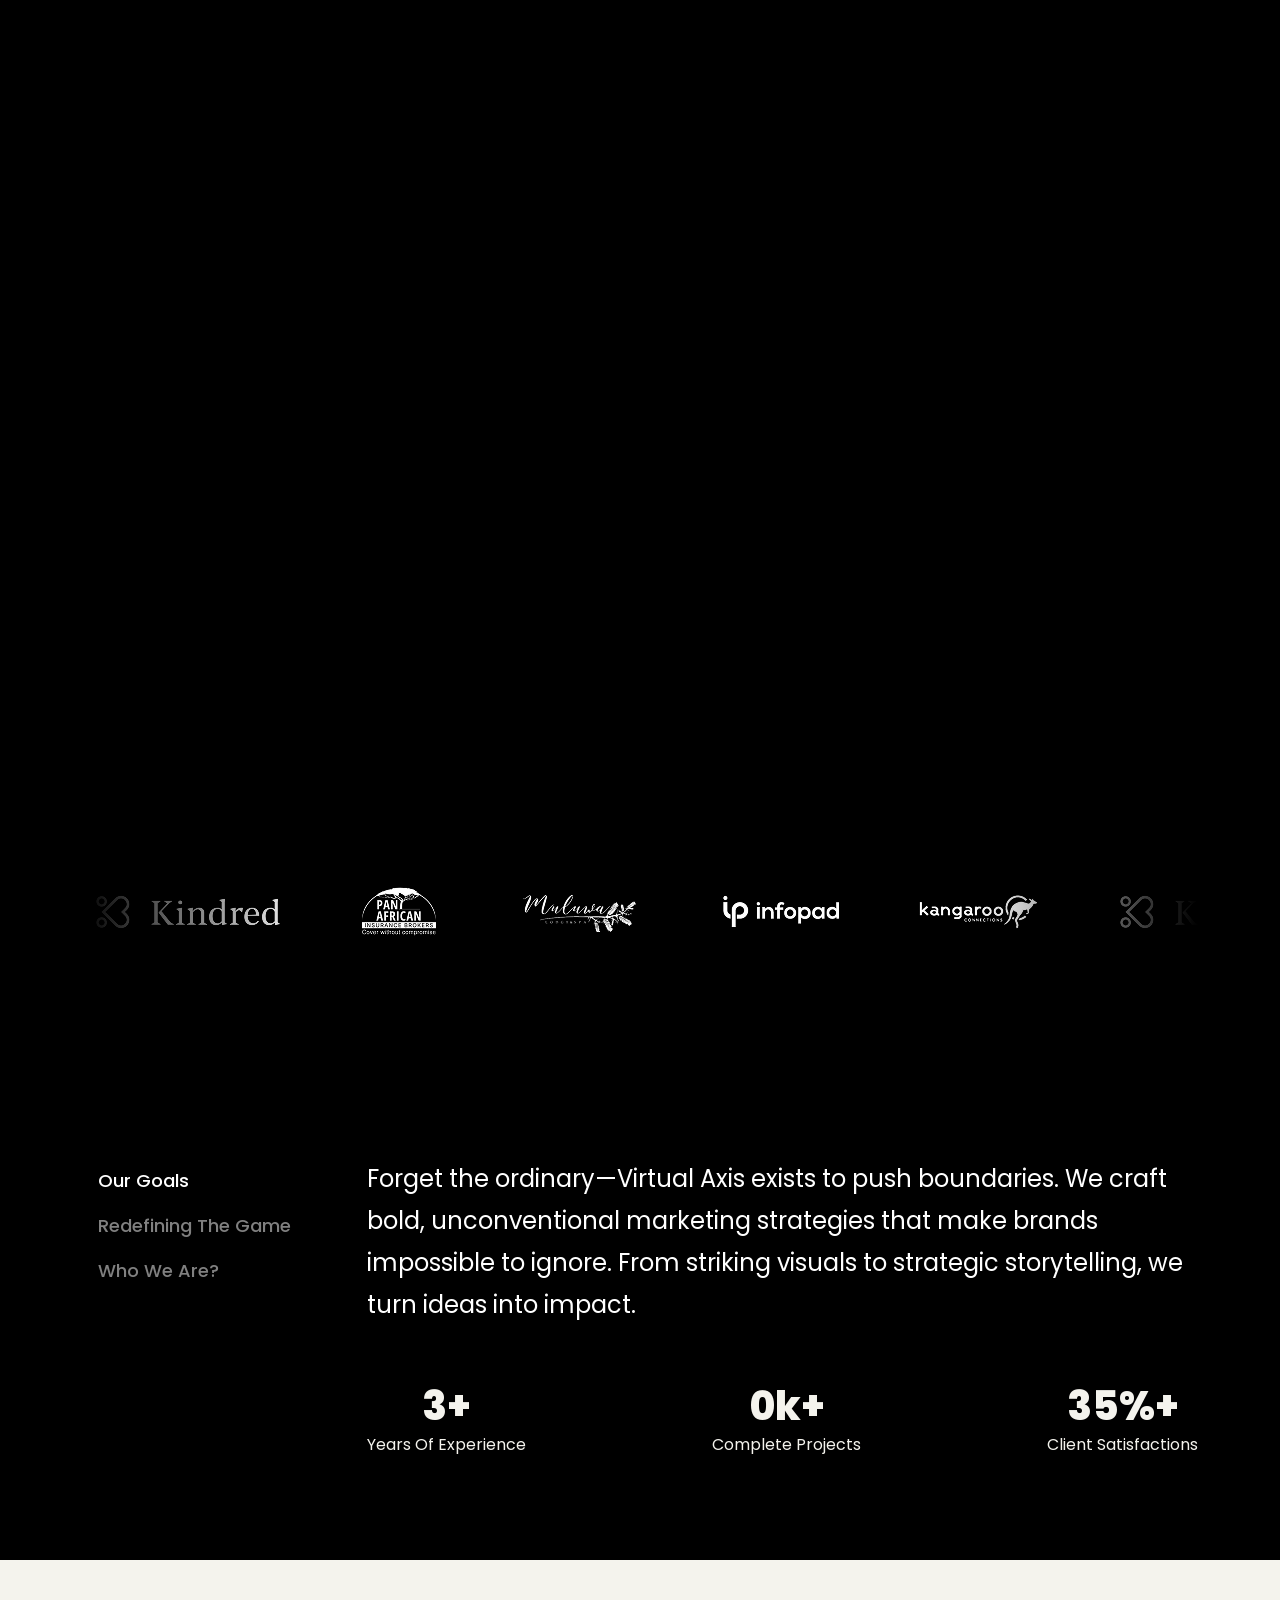
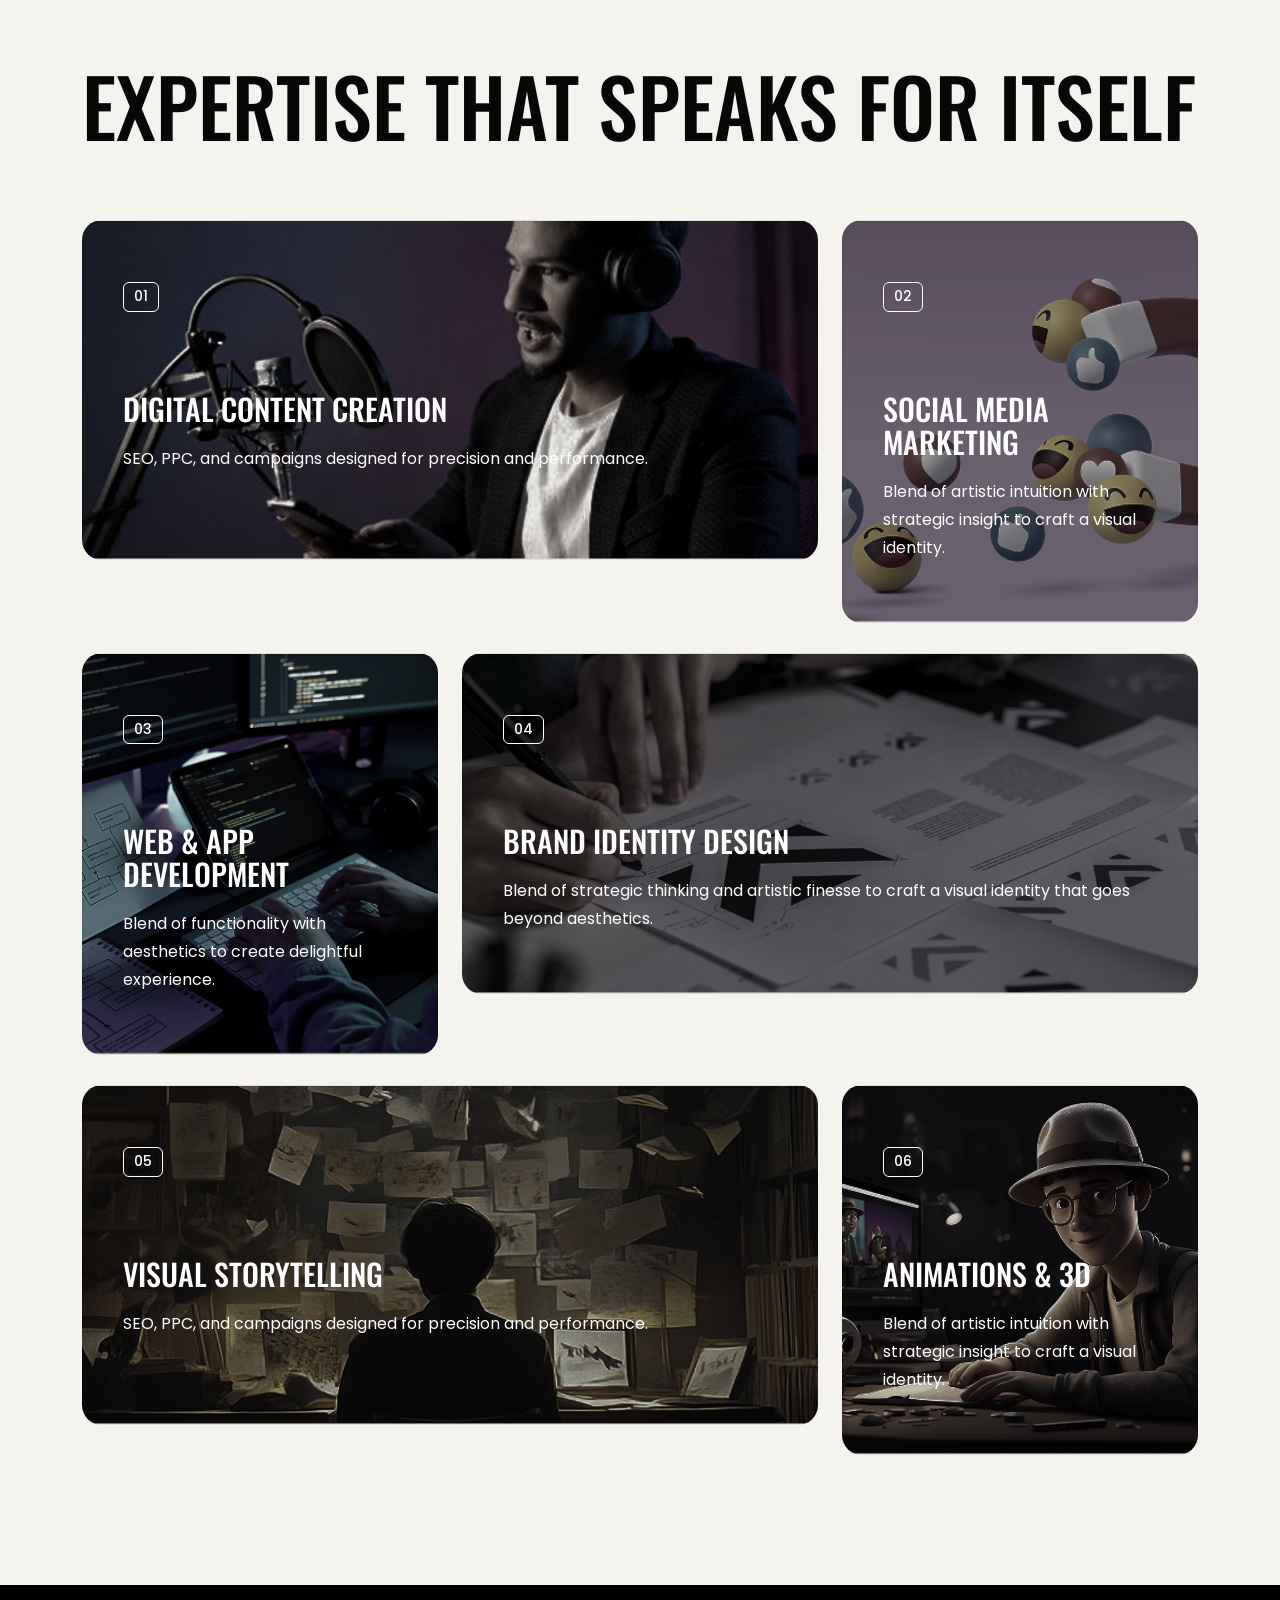
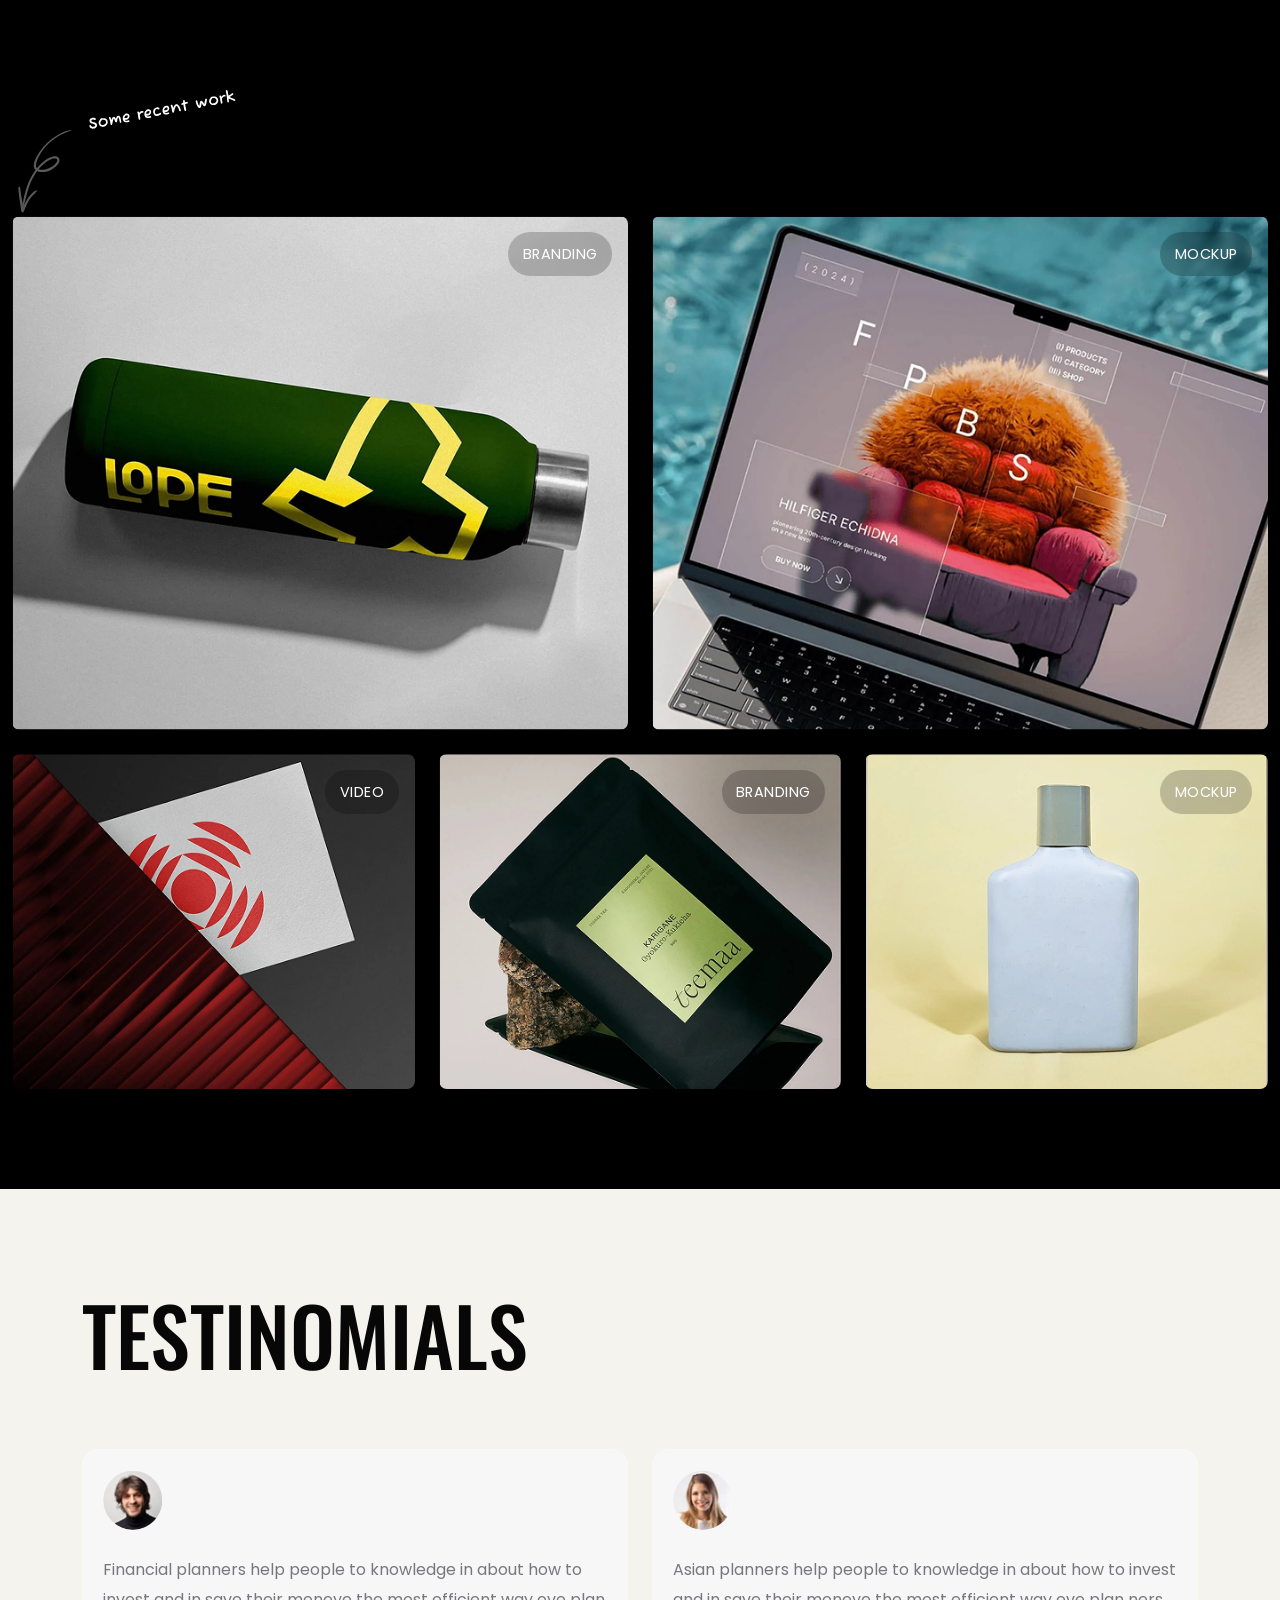
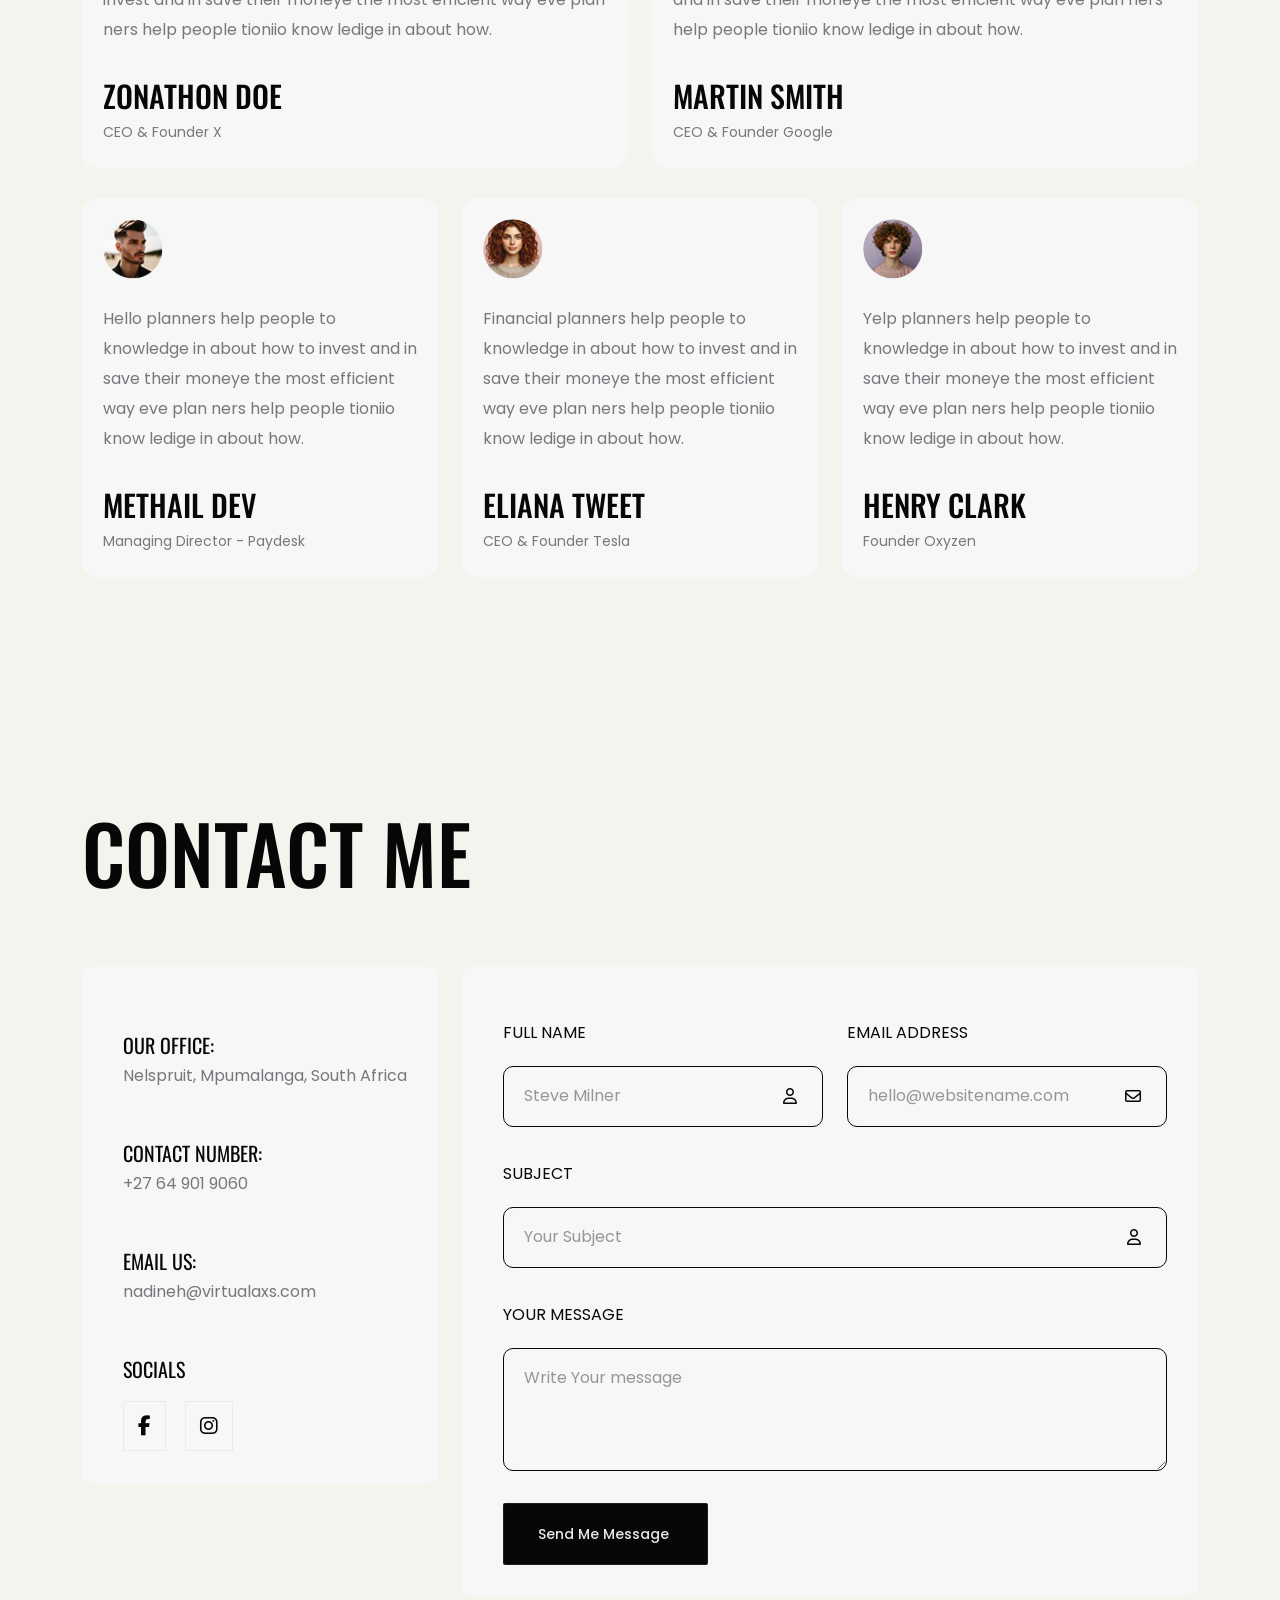
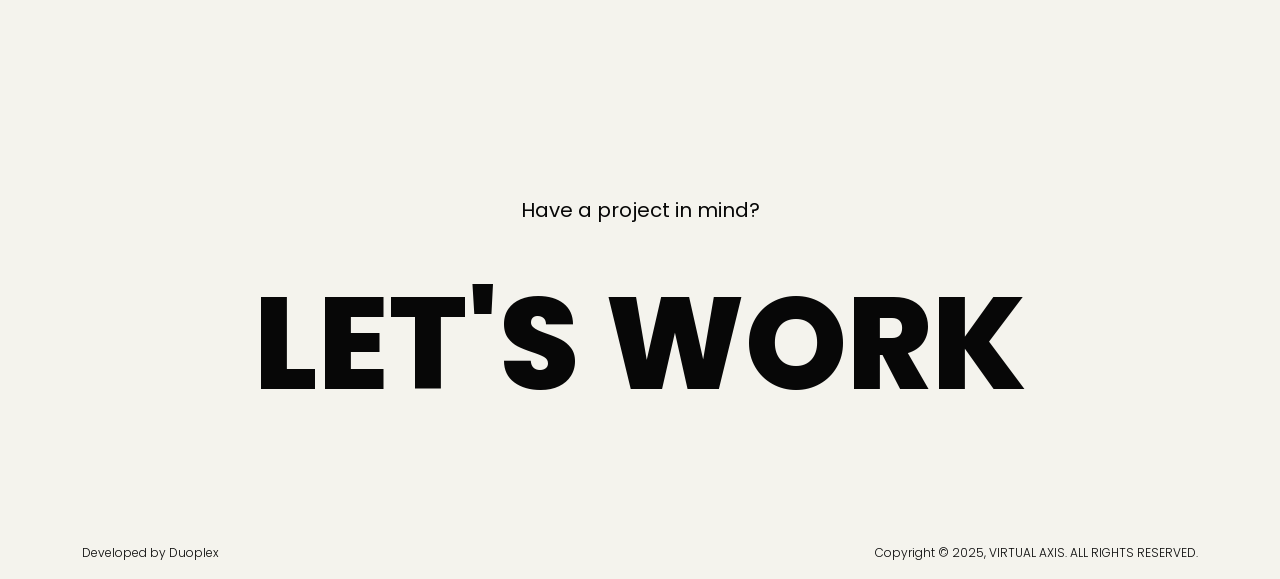
<file: index.html>
<!DOCTYPE html>
<html lang="en">
  <head>
    <!-- META -->
    <meta charset="utf-8" />
    <meta http-equiv="X-UA-Compatible" content="IE=edge" />
    <meta name="viewport" content="width=device-width, initial-scale=1" />
    <meta name="description" content="Virtual Axis - Forget the ordinary" />
    <meta
      name="keywords"
      content="personal, portfolio new, html, one page, bootstrap, new html template, design, creative, onepage, clean, modern"
    />
    <meta name="author" content="Duoplex" />
    <!-- PAGE TITLE -->
    <title>Virtual Axis - Forget the ordinary</title>
    <link rel="icon" type="image/x-icon" href="assets/images/favicon.ico" />
    <!-- ALL GOOGLE FONTS -->
    <link rel="preconnect" href="https://fonts.googleapis.com" />
    <link rel="preconnect" href="https://fonts.gstatic.com" crossorigin />
    <link
      href="https://fonts.googleapis.com/css2?family=Oswald:wght@200..700&family=Poppins:ital,wght@0,100;0,200;0,300;0,400;0,500;0,600;0,700;0,800;0,900;1,100;1,200;1,300;1,400;1,500;1,600;1,700;1,800;1,900&display=swap"
      rel="stylesheet"
    />
 
    <!-- BOOTSTRAP CSS -->
    <link rel="stylesheet" href="assets/css/bootstrap.min.css" />
    <!-- FONT AWESOME CSS -->
    <link rel="stylesheet" href="https://cdnjs.cloudflare.com/ajax/libs/font-awesome/6.4.0/css/all.min.css" />
    <!-- FONT AWESOME CSS -->
    <link rel="stylesheet" href="assets/fonts/poppins/poppins.css" />
    <link rel="stylesheet" href="assets/fonts/Outfit/outfit.css" />
    <!-- MAGNIFIC CSS -->
    <link rel="stylesheet" href="assets/css/magnific-popup.css" />
    <!-- NICE SELECT CSS -->
    <link rel="stylesheet" href="assets/css/nice-select.min.css" />
    <!-- ANIMATE CSS -->
    <link rel="stylesheet" href="assets/css/animate.min.css" />
    <!-- MOBILE MENU CSS -->
    <link rel="stylesheet" href="assets/css/mobilemenu.css" />
    <!-- SLICK CSS -->
    <link rel="stylesheet" href="assets/css/slick.min.css" />
    <!-- SPACING CSS -->
    <link rel="stylesheet" href="assets/css/spacing.css" />
    <!-- MAIN STYLE CSS -->
    <link rel="stylesheet" href="assets/css/style.css" />
    <!-- RESPONSIVE CSS -->
    <link rel="stylesheet" href="assets/css/responsive.css" />
    
    <!-- HTML5 shim and Respond.js IE8 support of HTML5 elements and media queries -->
    <!-- WARNING: Respond.js doesn't work if you view the page via file:// -->
    <!--[if lt IE 9]>
      <script src="https://oss.maxcdn.com/html5shiv/3.7.2/html5shiv.min.js"></script>
      <script src="https://oss.maxcdn.com/respond/1.4.2/respond.min.js"></script>
    <![endif]-->
  </head>

  <body>
    <!-- START PRELOADER AREA-->
    <div class="preloader">
      <svg viewbox="0 0 1000 1000" preserveaspectratio="none">
        <path
          id="preloaderSvg"
          d="M0,1005S175,995,500,995s500,5,500,5V0H0Z"
        ></path>
      </svg>
      <div class="preloader-heading">
        <div class="load-text">
          <span>L</span>
          <span>o</span>
          <span>a</span>
          <span>d</span>
          <span>i</span>
          <span>n</span>
          <span>g</span>
        </div>
      </div>
    </div>
    <!-- END PRELOADER AREA -->
    <!-- START SCROOL UP DESIGN AREA -->
    <div class="progress-wrap cursor-pointer">
      <i class="ri-arrow-up-s-line"></i>
      <svg
        class="progress-circle svg-content"
        width="100%"
        height="100%"
        viewBox="-1 -1 102 102"
      >
        <path d="M50,1 a49,49 0 0,1 0,98 a49,49 0 0,1 0,-98" />
      </svg>
    </div>
    <!-- / END SCROOL UP DESIGN AREA -->
    <!-- START MAGIC CURSOR AND BALL AREA-->
    <div id="magic-cursor">
      <div id="ball"></div>
    </div>
    <!-- / END MAGIC CURSOR AND BALL AREA-->
    <!-- START MENU DESIGN AREA-->
    <header class="main-header">
      <div class="header-upper">
        <div class="container">
          <div class="header-inner">
            <div class="row align-items-center">
              <div class="col-xl-2 col-lg-2 col-md-6 col-6 col-sm-3">
                <div class="logo-area">
                  <div class="logo">
                    <a href="index.html"
                      ><img src="assets/images/logo.png" alt=""
                    /></a>
                  </div>
                </div>
              </div>
              <div class="col-xl-10 col-lg-10 col-md-6 col-6 col-sm-9">
                <div class="main-menu">
                  <nav id="mobile-menu">
                    <ul>
                      <li><a href="#about" class="linkstyle">about us</a></li>
                      <li>
                        <a href="#services" class="linkstyle">services</a>
                      </li>
                      <li><a href="#portfolio" class="linkstyle">portfolio</a></li>
                      <li><a href="#contact" class="linkstyle">Contact</a></li>
                    </ul>
                  </nav>
                </div>
                <div class="side-menu-icon d-lg-none text-end">
                  <a
                    href="javascript:void(0)"
                    class="info-toggle-btn f-right sidebar-toggle-btn"
                    ><i class="fas fa-bars"></i
                  ></a>
                </div>
              </div>
            </div>
          </div>
        </div>
      </div>
    </header>
    <!-- // END MENU DESIGN AREA-->
    <!-- START MOBILE MENU DESIGN AREA-->
    <div class="sidebar__area">
      <div class="sidebar__wrapper">
        <div class="sidebar__close">
          <button class="sidebar__close-btn" id="sidebar__close-btn">
            <i class="fas fa-times"></i>
          </button>
        </div>
        <div class="sidebar__content mt-50 mb-20">
          <div class="mobile-menu fix"></div>
        </div>
      </div>
    </div>
    <div class="body-overlay"></div>
    <!-- // END MOBILE MENU DESIGN AREA-->
    <!-- START HEADER DESIGN AREA -->
    <section id="home" class="main-hero-area">
      <div class="container">
        <div class="row">
          <div class="col-lg-12">
            <!-- START HERO DESIGN AREA -->
            <div class="hero-content text-center w-90">
              <svg class="rotate-svg" width="588" height="588" viewBox="0 0 588 588" fill="none" xmlns="http://www.w3.org/2000/svg">
                <g filter="url(#filter0_f_171_110)">
                <g clip-path="url(#paint0_angular_171_110_clip_path)" data-figma-skip-parse="true"><g transform="matrix(0 0.234 -0.234 0 294 294)"><foreignObject x="-1004.27" y="-1004.27" width="2008.55" height="2008.55"><div xmlns="http://www.w3.org/1999/xhtml" style="background:conic-gradient(from 90deg,rgba(255, 99, 3, 1) 0deg,rgba(255, 255, 255, 1) 180deg,rgba(14, 229, 216, 1) 360deg);height:100%;width:100%;opacity:1"></div></foreignObject></g></g><circle cx="294" cy="294" r="234" data-figma-gradient-fill="{&#34;type&#34;:&#34;GRADIENT_ANGULAR&#34;,&#34;stops&#34;:[{&#34;color&#34;:{&#34;r&#34;:1.0,&#34;g&#34;:0.38823530077934265,&#34;b&#34;:0.011764706112444401,&#34;a&#34;:1.0},&#34;position&#34;:0.0},{&#34;color&#34;:{&#34;r&#34;:1.0,&#34;g&#34;:1.0,&#34;b&#34;:1.0,&#34;a&#34;:1.0},&#34;position&#34;:0.50},{&#34;color&#34;:{&#34;r&#34;:0.054901961237192154,&#34;g&#34;:0.89803922176361084,&#34;b&#34;:0.84705883264541626,&#34;a&#34;:1.0},&#34;position&#34;:1.0}],&#34;stopsVar&#34;:[{&#34;color&#34;:{&#34;r&#34;:1.0,&#34;g&#34;:0.38823530077934265,&#34;b&#34;:0.011764706112444401,&#34;a&#34;:1.0},&#34;position&#34;:0.0},{&#34;color&#34;:{&#34;r&#34;:1.0,&#34;g&#34;:1.0,&#34;b&#34;:1.0,&#34;a&#34;:1.0},&#34;position&#34;:0.50},{&#34;color&#34;:{&#34;r&#34;:0.054901961237192154,&#34;g&#34;:0.89803922176361084,&#34;b&#34;:0.84705883264541626,&#34;a&#34;:1.0},&#34;position&#34;:1.0}],&#34;transform&#34;:{&#34;m00&#34;:2.8656737356344553e-14,&#34;m01&#34;:-468.0,&#34;m02&#34;:528.0,&#34;m10&#34;:468.0,&#34;m11&#34;:2.8656737356344553e-14,&#34;m12&#34;:60.0},&#34;opacity&#34;:1.0,&#34;blendMode&#34;:&#34;NORMAL&#34;,&#34;visible&#34;:true}"/>
                </g>
                <defs>
                <filter id="filter0_f_171_110" x="0" y="0" width="588" height="588" filterUnits="userSpaceOnUse" color-interpolation-filters="sRGB">
                <feFlood flood-opacity="0" result="BackgroundImageFix"/>
                <feBlend mode="normal" in="SourceGraphic" in2="BackgroundImageFix" result="shape"/>
                <feGaussianBlur stdDeviation="30" result="effect1_foregroundBlur_171_110"/>
                </filter>
                <clipPath id="paint0_angular_171_110_clip_path"><circle cx="294" cy="294" r="234"/></clipPath></defs>
                </svg>                
              <div class="content-inner text-center text-animation">
                <h2 class="heading-1">
                  Marketing isn’t about selling a product;
                </h2>
                <h1 class="heading-2">
                  it’s about building a movement people want to be part of.
                </h1>
              </div>
            </div>
            <!-- / END HERO DESIGN AREA -->
          </div>
        </div>
      </div>
    </section>
    <!-- / END HEADER DESIGN AREA -->
    <!-- START COMPANY DESIGN AREA -->
    <div class="company-design-area">
      <div class="container">
        <div class="row">
          <div class="col-lg-12">
            <h2>Company I Worked With</h2>
            <div class="company-list">
              <div class="scroller" data-direction="left" data-speed="slow">
                <div class="scroller__inner">
                  <img
                    src="assets/images/client-logos/partner1.png"
                    alt="Company"
                  />
                  <img
                    src="assets/images/client-logos/partner2.png"
                    alt="Company"
                  />
                  <img
                    src="assets/images/client-logos/partner3.png"
                    alt="Company"
                  />
                  <img
                    src="assets/images/client-logos/partner4.png"
                    alt="Company"
                  />
                  <img
                    src="assets/images/client-logos/partner5.png"
                    alt="Company"
                  />
                  <img
                    src="assets/images/client-logos/partner1.png"
                    alt="Company"
                  />
                  <img
                  src="assets/images/client-logos/partner6.png"
                  alt="Company"
                />
                <img
                  src="assets/images/client-logos/partner9.png"
                  alt="Company"
                />
                <img
                  src="assets/images/client-logos/partner7.png"
                  alt="Company"
                />
                <img
                src="assets/images/client-logos/partner10.png"
                alt="Company"
              />
                </div>
              </div>
            </div>
          </div>
        </div>
      </div>
    </div>
    <!-- // END COMPANY DESIGN AREA -->
    <!-- START ABOUT DESIGN AREA -->
    <section id="about" class="about-area">
      <div class="container">
        <div class="row">
          <!-- START ABOUT TEXT DESIGN AREA -->
          <div class="col-lg-3 col-sm-3">
            <!-- <h2 class="about-pre-title">About Me</h2> -->
            <ul class="nav nav-tabs" role="tablist">
              <li class="nav-item">
                <a
                  class="nav-link active text-capitalize"
                  data-toggle="tab"
                  href="#tabs-1"
                  role="tab"
                  >Our Goals</a
                >
              </li>
              <li class="nav-item">
                <a
                  class="nav-link text-capitalize"
                  data-bs-toggle="tab"
                  href="#tabs-2"
                  role="tab"
                  >Redefining the game</a
                >
              </li>
              <li class="nav-item">
                <a
                  class="nav-link text-capitalize"
                  data-bs-toggle="tab"
                  href="#tabs-3"
                  role="tab"
                  >who we are?</a
                >
              </li>
            </ul>
          </div>
          <div class="col-lg-9 col-sm-9">
            <div class="tab-content">
              <div class="tab-pane active" id="tabs-1" role="tabpanel">
                <p>
                  Forget the ordinary—Virtual Axis exists to push boundaries. We
                  craft bold, unconventional marketing strategies that make
                  brands impossible to ignore. From striking visuals to
                  strategic storytelling, we turn ideas into impact.
                </p>
              </div>
              <div class="tab-pane" id="tabs-2" role="tabpanel">
                <p>
                  We’re not here to fit in—we’re here to rewire the system. Our
                  purpose is to revolutionize marketing by dismantling norms,
                  igniting cultural shifts, and transforming ideas into
                  movements. We envision a world where brands carve their own
                  path, shaping their identity with purpose. Where every
                  campaign sparks conversation, and every interaction leaves an
                  imprint. This isn’t just marketing—it’s a force of change.
                </p>
              </div>
              <div class="tab-pane" id="tabs-3" role="tabpanel">
                <p>
                  A team of innovators, thinkers, and problem-solvers. We
                  believe great marketing isn’t about following trends—it’s
                  about setting them. With a passion for originality, we build
                  brands that stand out, not blend in.
                </p>
              </div>
            </div>
            <!-- START COUNTER DESIGN AREA -->
            <div
              class="hero-counter-area d-flex justify-content-between wow fadeInUp delay-0-4s"
            >
              <div class="counter-item counter-text-wrap">
                <span class="count-text plus" data-speed="3000" data-stop="8"
                  >0</span
                >
                <span class="counter-title">Years Of Experience</span>
              </div>
              <div class="counter-item counter-text-wrap">
                <span class="count-text k-plus" data-speed="3000" data-stop="1"
                  >0</span
                >
                <span class="counter-title">Complete Projects</span>
              </div>
              <div class="counter-item counter-text-wrap">
                <span
                  class="count-text percent"
                  data-speed="3000"
                  data-stop="90"
                  >0</span
                >
                <span class="counter-title">Client Satisfactions</span>
              </div>
            </div>
            <!-- / END COUNTER DESIGN AREA -->
          </div>
          <!-- / END ABOUT TEXT DESIGN AREA -->
        </div>
      </div>
    </section>
    <!-- / END ABOUT DESIGN AREA -->
    <!-- START SERVICE DESIGN AREA -->
    <section id="services" class="services-area">
      <div class="container">
        <div class="row">
          <div class="col-xl-12 col-lg-12">
            <div
              class="section-title section-black-title wow fadeInUp delay-0-2s"
            >
              <h2>Expertise That Speaks for Itself</h2>
            </div>
          </div>
        </div>
        <div class="row">
          <!-- START SINGLE SERVICE DESIGN AREA -->
          <div class="col-lg-8 col-md-7">
            <div class="service-item wow fadeInUp delay-0-2s service1">
              <i class="ri-arrow-right-up-line"></i>
              <h5>01</h5>
              <h4>Digital Content Creation</h4>
              <p>
                SEO, PPC, and campaigns designed for precision and performance.
              </p>
            </div>
          </div>
          <!-- / END SINGLE SERVICE DESIGN AREA -->
          <!-- START SINGLE SERVICE DESIGN AREA -->
          <div class="col-lg-4 col-md-5">
            <div class="service-item wow fadeInUp delay-0-4s service2">
              <i class="ri-arrow-right-up-line"></i>
              <h5>02</h5>
              <h4>Social Media Marketing</h4>
              <p>
                Blend of artistic intuition with strategic insight to craft a
                visual identity.
              </p>
            </div>
          </div>
          <!-- / END SINGLE SERVICE DESIGN AREA -->
          <!-- START SINGLE SERVICE DESIGN AREA -->
          <div class="col-lg-4 col-md-5">
            <div class="service-item wow fadeInUp delay-0-6s service3">
              <i class="ri-arrow-right-up-line"></i>
              <h5>03</h5>
              <h4>Web & App Development</h4>
              <p>
                Blend of functionality with aesthetics to create delightful
                experience.
              </p>
            </div>
          </div>
          <!-- / END SINGLE SERVICE DESIGN AREA -->
          <!-- START SINGLE SERVICE DESIGN AREA -->
          <div class="col-lg-8 col-md-7">
            <div class="service-item wow fadeInUp delay-0-8s service4">
              <i class="ri-arrow-right-up-line"></i>
              <h5>04</h5>
              <h4>Brand Identity Design</h4>
              <p>
                Blend of strategic thinking and artistic finesse to craft a
                visual identity that goes beyond aesthetics.
              </p>
            </div>
          </div>
          <!-- START SINGLE SERVICE DESIGN AREA -->
          <div class="col-lg-8 col-md-7">
            <div class="service-item wow fadeInUp delay-0-2s service5">
              <i class="ri-arrow-right-up-line"></i>
              <h5>05</h5>
              <h4>Visual Storytelling</h4>
              <p>
                SEO, PPC, and campaigns designed for precision and performance.
              </p>
            </div>
          </div>
          <!-- / END SINGLE SERVICE DESIGN AREA -->
          <!-- START SINGLE SERVICE DESIGN AREA -->
          <div class="col-lg-4 col-md-5">
            <div class="service-item wow fadeInUp delay-0-4s service6">
              <i class="ri-arrow-right-up-line"></i>
              <h5>06</h5>
              <h4>Animations & 3D</h4>
              <p>
                Blend of artistic intuition with strategic insight to craft a
                visual identity.
              </p>
            </div>
          </div>
          <!-- / END SINGLE SERVICE DESIGN AREA -->
        </div>
      </div>
    </section>
    <!-- START PORTFOLIO DESIGN AREA -->
    <div class="projects-area" id="portfolio">
      <div class="custom-icon">
        <img src="assets/images/custom/work-scribble.svg" alt="custom" />
      </div>
      <div class="container-fluid">
        <div class="row g-4 portfolio-grid">
          <!-- START SINGLE PORTFOLIO DESIGN AREA -->
          <div class="col-md-6 col-xl-6 portfolio-item category-1">
            <a href="assets/images/projects/work1.png" class="work-popup">
              <div class="portfolio-box">
                <!-- Image -->
                <img
                  src="assets/images/projects/work1.png"
                  alt=""
                  data-rjs="2"
                />
                <!-- Category -->
                <span class="portfolio-category">Branding</span>
                <!-- Caption -->
                <!-- <div class="portfolio-caption">
                  <h1>Glasses of Cocktail</h1>
                </div> -->
              </div>
            </a>
          </div>
          <!-- // END SINGLE PORTFOLIO DESIGN AREA -->
          <!-- START SINGLE PORTFOLIO DESIGN AREA -->
          <div class="col-md-6 col-xl-6 portfolio-item category-2">
            <a href="assets/images/projects/work2.png">
              <div class="portfolio-box">
                <!-- Image -->
                <img
                  src="assets/images/projects/work2.png"
                  alt=""
                  data-rjs="2"
                />
                <!-- Category -->
                <span class="portfolio-category">Mockup</span>
                <!-- Caption -->
                <!-- <div class="portfolio-caption">
                  <h1>A Branch with Flowers</h1>
                </div> -->
              </div>
            </a>
          </div>
          <!-- // END SINGLE PORTFOLIO DESIGN AREA -->
          <!-- START SINGLE PORTFOLIO DESIGN AREA -->
          <div class="col-md-6 col-xl-4 portfolio-item category-2">
            <a
              href="assets/images/projects/work3.png"
              class="popup-youtube"
            >
              <div class="portfolio-box">
                <!-- Image -->
                <img
                  src="assets/images/projects/work3.png"
                  alt=""
                  data-rjs="2"
                />
                <!-- Category -->
                <span class="portfolio-category">Video</span>
                <!-- Caption -->
                <!-- <div class="portfolio-caption">
                  <h1>Orange Rose Flower</h1>
                </div> -->
              </div>
            </a>
          </div>
          <!-- // END SINGLE PORTFOLIO DESIGN AREA -->
          <!-- START SINGLE PORTFOLIO DESIGN AREA -->
          <div class="col-md-6 col-xl-4 portfolio-item category-1">
            <a href="assets/images/projects/work4.png" class="work-popup">
              <div class="portfolio-box">
                <!-- Image -->
                <img
                  src="assets/images/projects/work4.png"
                  alt=""
                  data-rjs="2"
                />
                <!-- Category -->
                <span class="portfolio-category">Branding</span>
                <!-- Caption -->
                <!-- <div class="portfolio-caption">
                  <h1>Green Plant on a Desk</h1>
                </div> -->
              </div>
            </a>
          </div>
          <!-- // END SINGLE PORTFOLIO DESIGN AREA -->
          <!-- START SINGLE PORTFOLIO DESIGN AREA -->
          <div class="col-md-6 col-xl-4 portfolio-item category-2">
            <a href="assets/images/projects/work5.png" class="work-popup">
              <div class="portfolio-box">
                <!-- Image -->
                <img
                  src="assets/images/projects/work5.png"
                  alt=""
                  data-rjs="2"
                />
                <!-- Category -->
                <span class="portfolio-category">Mockup</span>
                <!-- Caption -->
                <!-- <div class="portfolio-caption">
                  <h1>Orange Rose Flower</h1>
                </div> -->
              </div>
            </a>
          </div>
          <!-- // END SINGLE PORTFOLIO DESIGN AREA -->
        </div>
      </div>
    </div>
    <!-- // END PORTFOLIO DESIGN AREA -->
     <!-- START TESTIMONIALS DESIGN AREA -->
     <section class="testimonials-area">
      <div class="container">
        <div class="row">
          <div class="col-xl-12 col-lg-12">
            <div
              class="section-title section-black-title wow fadeInUp delay-0-2s"
            >
              <h2>Testinomials</h2>
            </div>
          </div>
        </div>
        <div class="row">
          <div class="col-lg-6 col-md-6">
            <!-- START SINGLE TESTIMONIALS DESIGN AREA -->
            <div class="testimonial-item wow fadeInUp delay-0-2s">
              <div class="author">
                <img
                  src="assets/images/testimonials/author1.png"
                  alt="Author"
                />
              </div>
              <div class="text">
                Financial planners help people to knowledge in about how to
                invest and in save their moneye the most efficient way eve plan
                ners help people tioniio know ledige in about how.
              </div>
              <div class="testi-des">
                <h5>Zonathon Doe</h5>
                <span>CEO & Founder X</span>
              </div>
            </div>
            <!-- / END SINGLE TESTIMONIALS DESIGN AREA -->
          </div>
          <div class="col-lg-6 col-md-6">
            <!-- START SINGLE TESTIMONIALS DESIGN AREA -->
            <div class="testimonial-item wow fadeInUp delay-0-4s">
              <div class="author">
                <img
                  src="assets/images/testimonials/author2.png"
                  alt="Author"
                />
              </div>
              <div class="text">
                Asian planners help people to knowledge in about how to invest
                and in save their moneye the most efficient way eve plan ners
                help people tioniio know ledige in about how.
              </div>
              <div class="testi-des">
                <h5>Martin Smith</h5>
                <span>CEO & Founder Google</span>
              </div>
            </div>
            <!-- / END SINGLE TESTIMONIALS DESIGN AREA -->
          </div>
          <div class="col-lg-4 col-md-6">
            <!-- START SINGLE TESTIMONIALS DESIGN AREA -->
            <div class="testimonial-item wow fadeInUp delay-0-6s">
              <div class="author">
                <img
                  src="assets/images/testimonials/author3.png"
                  alt="Author"
                />
              </div>
              <div class="text">
                Hello planners help people to knowledge in about how to invest
                and in save their moneye the most efficient way eve plan ners
                help people tioniio know ledige in about how.
              </div>
              <div class="testi-des">
                <h5>Methail Dev</h5>
                <span>Managing Director - Paydesk</span>
              </div>
            </div>
            <!-- / END SINGLE TESTIMONIALS DESIGN AREA -->
          </div>
          <div class="col-lg-4 col-md-6">
            <!-- START SINGLE TESTIMONIALS DESIGN AREA -->
            <div class="testimonial-item wow fadeInUp delay-0-8s">
              <div class="author">
                <img
                  src="assets/images/testimonials/author4.png"
                  alt="Author"
                />
              </div>
              <div class="text">
                Financial planners help people to knowledge in about how to
                invest and in save their moneye the most efficient way eve plan
                ners help people tioniio know ledige in about how.
              </div>
              <div class="testi-des">
                <h5>Eliana tweet</h5>
                <span>CEO & Founder Tesla</span>
              </div>
            </div>
            <!-- / END SINGLE TESTIMONIALS DESIGN AREA -->
          </div>
          <div class="col-lg-4 col-md-6">
            <!-- START SINGLE TESTIMONIALS DESIGN AREA -->
            <div class="testimonial-item wow fadeInUp delay-0-9s">
              <div class="author">
                <img
                  src="assets/images/testimonials/author5.png"
                  alt="Author"
                />
              </div>
              <div class="text">
                Yelp planners help people to knowledge in about how to invest
                and in save their moneye the most efficient way eve plan ners
                help people tioniio know ledige in about how.
              </div>
              <div class="testi-des">
                <h5>Henry Clark</h5>
                <span>Founder Oxyzen</span>
              </div>
            </div>
            <!-- / END SINGLE TESTIMONIALS DESIGN AREA -->
          </div>
        </div>
      </div>
    </section>
    <!-- / END TESTIMONIALS DESIGN AREA -->
   <!-- START CONTACT DESIGN AREA -->
   <section id="contact" class="contact-area">
    <div class="container">
      <div class="row">
        <div class="col-xl-12 col-lg-12">
          <div
            class="section-title section-black-title wow fadeInUp delay-0-2s"
          >
            <h2>Contact Me</h2>
          </div>
        </div>
      </div>
      <div class="row">
        <div class="col-lg-4">
          <div class="contact-content-part wow fadeInUp delay-0-2s">
            <!-- START CONTACT SINGLEDESIGN AREA -->
            <div class="single-contact wow fadeInUp" data-wow-delay=".2s">
              <span class="circle-btn">
                <i class="ri-map-pin-line"></i>
              </span>
              <h2>our office:</h2>
              <p>Nelspruit, Mpumalanga, South Africa</p>
            </div>
            <!-- / END CONTACT SINGLEDESIGN AREA -->
            <!-- START CONTACT SINGLEDESIGN AREA -->
            <div class="single-contact wow fadeInUp" data-wow-delay=".4s">
              <span class="circle-btn">
                <i class="ri-headphone-line"></i>
              </span>
              <h2>contact number:</h2>
              <p>+27 64 901 9060</p>
            </div>
            <!-- / END CONTACT SINGLEDESIGN AREA -->
            <!-- START CONTACT SINGLEDESIGN AREA -->
            <div class="single-contact wow fadeInUp" data-wow-delay=".6s">
              <span class="circle-btn">
                <i class="ri-mail-line"></i>
              </span>
              <h2>Email us:</h2>
              <p>nadineh@virtualaxs.com</p>
            </div>
            <!-- / END CONTACT SINGLEDESIGN AREA -->
            <!-- START CONTACT SINGLEDESIGN AREA -->
            <div class="single-contact wow fadeInUp" data-wow-delay=".6s">
              <h2>Socials</h2>
              <div class="about-social">
                <ul>
                  <li>
                    <a href="https://facebook.com" target="_blank">
                      <i class="fab fa-facebook-f"></i>  
                  </a>
                  </li>
                  <li>
                    <a href="https://www.instagram.com/virtualaxs/" target="_blank"><i class="fab fa-instagram"></i></a>
                  </li>
                </ul>
              </div>
            </div>
            <!-- / END CONTACT SINGLEDESIGN AREA -->
          </div>
        </div>
        <!-- START CONTACT FORM DESIGN AREA -->
        <div class="col-lg-8">
          <div class="contact-form contact-form-area wow fadeInUp delay-0-4s">
            <form
              id="contactForm"
              class="contact-form"
              action="/VAX-Demo-1/sendmail.php" method="post"
            >
              <div class="row">
                <div class="col-md-6">
                  <div class="form-group">
                    <label for="name">Full Name</label>
                    <input
                      type="text"
                      id="name"
                      class="form-control"
                      value=""
                      placeholder="Steve Milner"
                      required=""
                      data-error="Please enter your Name"
                    />
                    <label for="name" class="for-icon"
                      ><i class="far fa-user"></i
                    ></label>
                    <div class="help-block with-errors"></div>
                  </div>
                </div>
                <div class="col-md-6">
                  <div class="form-group">
                    <label for="email">Email Address</label>
                    <input
                      type="email"
                      id="email"
                      class="form-control"
                      value=""
                      placeholder="hello@websitename.com"
                      required=""
                      data-error="Please enter your Email"
                    />
                    <label for="email" class="for-icon"
                      ><i class="far fa-envelope"></i
                    ></label>
                    <div class="help-block with-errors"></div>
                  </div>
                </div>
                <div class="col-md-12">
                  <div class="form-group">
                    <label for="name">Subject</label>
                    <input
                      type="text"
                      id="subject"
                      class="form-control"
                      value=""
                      placeholder="Your Subject"
                      required=""
                      data-error="Please enter your Name"
                    />
                    <label for="name" class="for-icon"
                      ><i class="far fa-user"></i
                    ></label>
                    <div class="help-block with-errors"></div>
                  </div>
                </div>
                <div class="col-md-12">
                  <div class="form-group">
                    <label for="message">Your Message</label>
                    <textarea
                      name="message"
                      id="message"
                      class="form-control"
                      rows="4"
                      placeholder="Write Your message"
                      required=""
                      data-error="Please Write your Message"
                    ></textarea>
                    <div class="help-block with-errors"></div>
                  </div>
                </div>
                <div class="col-md-12">
                  <div class="form-group mb-0">
                    <button type="submit" class="theme-btn">
                      Send Me Message <i class="ri-mail-line"></i>
                    </button>
                    <div id="msgSubmit" class="hidden"></div>
                  </div>
                </div>
                <div class="col-md-12 text-center">
                  <p class="input-success text-dark">
                    We have received your mail, We will get back to you soon!
                  </p>
                  <p class="input-error text-dark">
                    Sorry, Message could not send! Please try again.
                  </p>
                </div>
              </div>
            </form>
          </div>
        </div>
        <!-- / END CONTACT FORM DESIGN AREA -->
      </div>
    </div>
  </section>
  <!-- / END CONTACT DESIGN AREA -->
  <!-- START FOOTER DESIGN AREA -->
  <footer class="main-footer">
    <div class="container">
      <div class="row">
        <div class="col-lg-12">
          <div class="footer-top">
            <p>Have a project in mind?</p>
            <h2><a href="mailto:hello@websitename.com">let's work</a></h2>
          </div>
        </div>
      </div>
      <div class="row">
        <div class="col-lg-6 col-sm-6">
          <p class="copy-left-text">
            Developed by <a href="http://www.duoplex.pro">Duoplex</a>
          </p>
        </div>
        <div class="col-lg-6 col-sm-6">
          <p class="copy-right-text">
            Copyright &copy; 2025, VIRTUAL AXIS. ALL RIGHTS RESERVED.
          </p>
        </div>
      </div>
    </div>
  </footer>
  <!-- END FOOTER DESIGN AREA -->

    <!-- JQUERY JS -->
    <script src="assets/js/jquery-3.6.0.min.js"></script>
    <!-- BOOTSTRAP JS-->
    <script src="assets/js/bootstrap.min.js"></script>
    <!-- APPEAR JS -->
    <script src="assets/js/appear.min.js"></script>
    <!-- MAGNIFICANT JS -->
    <script src="assets/js/jquery.magnific-popup.min.js"></script>
    <!-- MOBILE MENU JS-->
    <script src="assets/js/mobilemenu.js"></script>
    <!-- GSAP AND LOCOMOTIV JS-->
    <script src="assets/js/gsap.min.js"></script>
    <script src="assets/js/ScrollTrigger.min.js"></script>
    <script src="assets/js/lenis.js"></script>
    <!-- SLICK JS-->
    <script src="assets/js/slick.min.js"></script>
    <!-- NICE SELECT JS-->
    <script src="assets/js/jquery.nice-select.min.js"></script>
    <!-- IMAGE LOADER JS-->
    <script src="assets/js/imagesloaded.pkgd.min.js"></script>
    <!-- ISOTOPE JS-->
    <script src="assets/js/isotope.pkgd.min.js"></script>
    <!--  WOW ANIMATION JS-->
    <script src="assets/js/wow.min.js"></script>
    <!-- SCRIPT JS-->
    <script src="assets/js/script.js"></script>
    <script>
      new WOW().init();
    </script>
  </body>
</html>
</file>
<file: assets/fonts/poppins/poppins.css>
@font-face {
    font-family: 'Poppins';
    src: url('Poppins-Black.eot');
    src: url('Poppins-Black.eot?#iefix') format('embedded-opentype'),
        url('Poppins-Black.woff2') format('woff2'),
        url('Poppins-Black.woff') format('woff'),
        url('Poppins-Black.ttf') format('truetype'),
        url('Poppins-Black.svg#Poppins-Black') format('svg');
    font-weight: 900;
    font-style: normal;
    font-display: swap;
}

@font-face {
    font-family: 'Poppins';
    src: url('Poppins-Bold.eot');
    src: url('Poppins-Bold.eot?#iefix') format('embedded-opentype'),
        url('Poppins-Bold.woff2') format('woff2'),
        url('Poppins-Bold.woff') format('woff'),
        url('Poppins-Bold.ttf') format('truetype'),
        url('Poppins-Bold.svg#Poppins-Bold') format('svg');
    font-weight: bold;
    font-style: normal;
    font-display: swap;
}

@font-face {
    font-family: 'Poppins';
    src: url('Poppins-BoldItalic.eot');
    src: url('Poppins-BoldItalic.eot?#iefix') format('embedded-opentype'),
        url('Poppins-BoldItalic.woff2') format('woff2'),
        url('Poppins-BoldItalic.woff') format('woff'),
        url('Poppins-BoldItalic.ttf') format('truetype'),
        url('Poppins-BoldItalic.svg#Poppins-BoldItalic') format('svg');
    font-weight: bold;
    font-style: italic;
    font-display: swap;
}

@font-face {
    font-family: 'Poppins';
    src: url('Poppins-BlackItalic.eot');
    src: url('Poppins-BlackItalic.eot?#iefix') format('embedded-opentype'),
        url('Poppins-BlackItalic.woff2') format('woff2'),
        url('Poppins-BlackItalic.woff') format('woff'),
        url('Poppins-BlackItalic.ttf') format('truetype'),
        url('Poppins-BlackItalic.svg#Poppins-BlackItalic') format('svg');
    font-weight: 900;
    font-style: italic;
    font-display: swap;
}

@font-face {
    font-family: 'Poppins';
    src: url('Poppins-ExtraBold.eot');
    src: url('Poppins-ExtraBold.eot?#iefix') format('embedded-opentype'),
        url('Poppins-ExtraBold.woff2') format('woff2'),
        url('Poppins-ExtraBold.woff') format('woff'),
        url('Poppins-ExtraBold.ttf') format('truetype'),
        url('Poppins-ExtraBold.svg#Poppins-ExtraBold') format('svg');
    font-weight: bold;
    font-style: normal;
    font-display: swap;
}

@font-face {
    font-family: 'Poppins';
    src: url('Poppins-ExtraLight.eot');
    src: url('Poppins-ExtraLight.eot?#iefix') format('embedded-opentype'),
        url('Poppins-ExtraLight.woff2') format('woff2'),
        url('Poppins-ExtraLight.woff') format('woff'),
        url('Poppins-ExtraLight.ttf') format('truetype'),
        url('Poppins-ExtraLight.svg#Poppins-ExtraLight') format('svg');
    font-weight: 200;
    font-style: normal;
    font-display: swap;
}

@font-face {
    font-family: 'Poppins';
    src: url('Poppins-Italic.eot');
    src: url('Poppins-Italic.eot?#iefix') format('embedded-opentype'),
        url('Poppins-Italic.woff2') format('woff2'),
        url('Poppins-Italic.woff') format('woff'),
        url('Poppins-Italic.ttf') format('truetype'),
        url('Poppins-Italic.svg#Poppins-Italic') format('svg');
    font-weight: normal;
    font-style: italic;
    font-display: swap;
}

@font-face {
    font-family: 'Poppins';
    src: url('Poppins-ExtraBoldItalic.eot');
    src: url('Poppins-ExtraBoldItalic.eot?#iefix') format('embedded-opentype'),
        url('Poppins-ExtraBoldItalic.woff2') format('woff2'),
        url('Poppins-ExtraBoldItalic.woff') format('woff'),
        url('Poppins-ExtraBoldItalic.ttf') format('truetype'),
        url('Poppins-ExtraBoldItalic.svg#Poppins-ExtraBoldItalic') format('svg');
    font-weight: bold;
    font-style: italic;
    font-display: swap;
}

@font-face {
    font-family: 'Poppins';
    src: url('Poppins-ExtraLightItalic.eot');
    src: url('Poppins-ExtraLightItalic.eot?#iefix') format('embedded-opentype'),
        url('Poppins-ExtraLightItalic.woff2') format('woff2'),
        url('Poppins-ExtraLightItalic.woff') format('woff'),
        url('Poppins-ExtraLightItalic.ttf') format('truetype'),
        url('Poppins-ExtraLightItalic.svg#Poppins-ExtraLightItalic') format('svg');
    font-weight: 200;
    font-style: italic;
    font-display: swap;
}

@font-face {
    font-family: 'Poppins';
    src: url('Poppins-Light.eot');
    src: url('Poppins-Light.eot?#iefix') format('embedded-opentype'),
        url('Poppins-Light.woff2') format('woff2'),
        url('Poppins-Light.woff') format('woff'),
        url('Poppins-Light.ttf') format('truetype'),
        url('Poppins-Light.svg#Poppins-Light') format('svg');
    font-weight: 300;
    font-style: normal;
    font-display: swap;
}

@font-face {
    font-family: 'Poppins';
    src: url('Poppins-LightItalic.eot');
    src: url('Poppins-LightItalic.eot?#iefix') format('embedded-opentype'),
        url('Poppins-LightItalic.woff2') format('woff2'),
        url('Poppins-LightItalic.woff') format('woff'),
        url('Poppins-LightItalic.ttf') format('truetype'),
        url('Poppins-LightItalic.svg#Poppins-LightItalic') format('svg');
    font-weight: 300;
    font-style: italic;
    font-display: swap;
}

@font-face {
    font-family: 'Poppins';
    src: url('Poppins-Medium.eot');
    src: url('Poppins-Medium.eot?#iefix') format('embedded-opentype'),
        url('Poppins-Medium.woff2') format('woff2'),
        url('Poppins-Medium.woff') format('woff'),
        url('Poppins-Medium.ttf') format('truetype'),
        url('Poppins-Medium.svg#Poppins-Medium') format('svg');
    font-weight: 500;
    font-style: normal;
    font-display: swap;
}

@font-face {
    font-family: 'Poppins';
    src: url('Poppins-MediumItalic.eot');
    src: url('Poppins-MediumItalic.eot?#iefix') format('embedded-opentype'),
        url('Poppins-MediumItalic.woff2') format('woff2'),
        url('Poppins-MediumItalic.woff') format('woff'),
        url('Poppins-MediumItalic.ttf') format('truetype'),
        url('Poppins-MediumItalic.svg#Poppins-MediumItalic') format('svg');
    font-weight: 500;
    font-style: italic;
    font-display: swap;
}

@font-face {
    font-family: 'Poppins';
    src: url('Poppins-SemiBold.eot');
    src: url('Poppins-SemiBold.eot?#iefix') format('embedded-opentype'),
        url('Poppins-SemiBold.woff2') format('woff2'),
        url('Poppins-SemiBold.woff') format('woff'),
        url('Poppins-SemiBold.ttf') format('truetype'),
        url('Poppins-SemiBold.svg#Poppins-SemiBold') format('svg');
    font-weight: 600;
    font-style: normal;
    font-display: swap;
}

@font-face {
    font-family: 'Poppins';
    src: url('Poppins-Regular.eot');
    src: url('Poppins-Regular.eot?#iefix') format('embedded-opentype'),
        url('Poppins-Regular.woff2') format('woff2'),
        url('Poppins-Regular.woff') format('woff'),
        url('Poppins-Regular.ttf') format('truetype'),
        url('Poppins-Regular.svg#Poppins-Regular') format('svg');
    font-weight: normal;
    font-style: normal;
    font-display: swap;
}

@font-face {
    font-family: 'Poppins';
    src: url('Poppins-ThinItalic.eot');
    src: url('Poppins-ThinItalic.eot?#iefix') format('embedded-opentype'),
        url('Poppins-ThinItalic.woff2') format('woff2'),
        url('Poppins-ThinItalic.woff') format('woff'),
        url('Poppins-ThinItalic.ttf') format('truetype'),
        url('Poppins-ThinItalic.svg#Poppins-ThinItalic') format('svg');
    font-weight: 100;
    font-style: italic;
    font-display: swap;
}

@font-face {
    font-family: 'Poppins';
    src: url('Poppins-Thin.eot');
    src: url('Poppins-Thin.eot?#iefix') format('embedded-opentype'),
        url('Poppins-Thin.woff2') format('woff2'),
        url('Poppins-Thin.woff') format('woff'),
        url('Poppins-Thin.ttf') format('truetype'),
        url('Poppins-Thin.svg#Poppins-Thin') format('svg');
    font-weight: 100;
    font-style: normal;
    font-display: swap;
}

@font-face {
    font-family: 'Poppins';
    src: url('Poppins-SemiBoldItalic.eot');
    src: url('Poppins-SemiBoldItalic.eot?#iefix') format('embedded-opentype'),
        url('Poppins-SemiBoldItalic.woff2') format('woff2'),
        url('Poppins-SemiBoldItalic.woff') format('woff'),
        url('Poppins-SemiBoldItalic.ttf') format('truetype'),
        url('Poppins-SemiBoldItalic.svg#Poppins-SemiBoldItalic') format('svg');
    font-weight: 600;
    font-style: italic;
    font-display: swap;
}
</file>
<file: assets/fonts/Outfit/outfit.css>
@font-face {
    font-family: 'Outfit';
    src: url('Outfit-Bold.eot');
    src: url('Outfit-Bold.eot?#iefix') format('embedded-opentype'),
        url('Outfit-Bold.woff2') format('woff2'),
        url('Outfit-Bold.woff') format('woff'),
        url('Outfit-Bold.ttf') format('truetype'),
        url('Outfit-Bold.svg#Outfit-Bold') format('svg');
    font-weight: bold;
    font-style: normal;
    font-display: swap;
}

@font-face {
    font-family: 'Outfit';
    src: url('Outfit-Black.eot');
    src: url('Outfit-Black.eot?#iefix') format('embedded-opentype'),
        url('Outfit-Black.woff2') format('woff2'),
        url('Outfit-Black.woff') format('woff'),
        url('Outfit-Black.ttf') format('truetype'),
        url('Outfit-Black.svg#Outfit-Black') format('svg');
    font-weight: 900;
    font-style: normal;
    font-display: swap;
}

@font-face {
    font-family: 'Outfit';
    src: url('Outfit-Medium.eot');
    src: url('Outfit-Medium.eot?#iefix') format('embedded-opentype'),
        url('Outfit-Medium.woff2') format('woff2'),
        url('Outfit-Medium.woff') format('woff'),
        url('Outfit-Medium.ttf') format('truetype'),
        url('Outfit-Medium.svg#Outfit-Medium') format('svg');
    font-weight: 500;
    font-style: normal;
    font-display: swap;
}

@font-face {
    font-family: 'Outfit';
    src: url('Outfit-ExtraLight.eot');
    src: url('Outfit-ExtraLight.eot?#iefix') format('embedded-opentype'),
        url('Outfit-ExtraLight.woff2') format('woff2'),
        url('Outfit-ExtraLight.woff') format('woff'),
        url('Outfit-ExtraLight.ttf') format('truetype'),
        url('Outfit-ExtraLight.svg#Outfit-ExtraLight') format('svg');
    font-weight: 200;
    font-style: normal;
    font-display: swap;
}

@font-face {
    font-family: 'Outfit';
    src: url('Outfit-Light.eot');
    src: url('Outfit-Light.eot?#iefix') format('embedded-opentype'),
        url('Outfit-Light.woff2') format('woff2'),
        url('Outfit-Light.woff') format('woff'),
        url('Outfit-Light.ttf') format('truetype'),
        url('Outfit-Light.svg#Outfit-Light') format('svg');
    font-weight: 300;
    font-style: normal;
    font-display: swap;
}

@font-face {
    font-family: 'Outfit';
    src: url('Outfit-ExtraBold.eot');
    src: url('Outfit-ExtraBold.eot?#iefix') format('embedded-opentype'),
        url('Outfit-ExtraBold.woff2') format('woff2'),
        url('Outfit-ExtraBold.woff') format('woff'),
        url('Outfit-ExtraBold.ttf') format('truetype'),
        url('Outfit-ExtraBold.svg#Outfit-ExtraBold') format('svg');
    font-weight: bold;
    font-style: normal;
    font-display: swap;
}

@font-face {
    font-family: 'Outfit';
    src: url('Outfit-Thin.eot');
    src: url('Outfit-Thin.eot?#iefix') format('embedded-opentype'),
        url('Outfit-Thin.woff2') format('woff2'),
        url('Outfit-Thin.woff') format('woff'),
        url('Outfit-Thin.ttf') format('truetype'),
        url('Outfit-Thin.svg#Outfit-Thin') format('svg');
    font-weight: 100;
    font-style: normal;
    font-display: swap;
}

@font-face {
    font-family: 'Outfit';
    src: url('Outfit-Regular.eot');
    src: url('Outfit-Regular.eot?#iefix') format('embedded-opentype'),
        url('Outfit-Regular.woff2') format('woff2'),
        url('Outfit-Regular.woff') format('woff'),
        url('Outfit-Regular.ttf') format('truetype'),
        url('Outfit-Regular.svg#Outfit-Regular') format('svg');
    font-weight: normal;
    font-style: normal;
    font-display: swap;
}

@font-face {
    font-family: 'Outfit';
    src: url('Outfit-SemiBold.eot');
    src: url('Outfit-SemiBold.eot?#iefix') format('embedded-opentype'),
        url('Outfit-SemiBold.woff2') format('woff2'),
        url('Outfit-SemiBold.woff') format('woff'),
        url('Outfit-SemiBold.ttf') format('truetype'),
        url('Outfit-SemiBold.svg#Outfit-SemiBold') format('svg');
    font-weight: 600;
    font-style: normal;
    font-display: swap;
}
</file>
<file: assets/css/spacing.css>
/*
* ----------------------------------------------------------------------------------------
*PADDING MARGIN
* ----------------------------------------------------------------------------------------
*/
.p-5 {
    padding: 5px !important;
}

.p-10 {
    padding: 10px;
}


.p-15 {
    padding: 15px;
}

.p-20 {
    padding: 20px;
}

.p-25 {
    padding: 25px;
}

.p-30 {
    padding: 30px;
}

.p-35 {
    padding: 35px;
}

.p-40 {
    padding: 40px;
}

.p-45 {
    padding: 45px;
}

.p-50 {
    padding: 50px;
}

.p-55 {
    padding: 55px;
}

.p-60 {
    padding: 60px;
}

.p-65 {
    padding: 65px;
}

.p-70 {
    padding: 70px;
}

.p-75 {
    padding: 75px;
}

.p-80 {
    padding: 80px;
}

.p-85 {
    padding: 85px;
}

.p-90 {
    padding: 90px;
}

.p-95 {
    padding: 95px;
}

.p-100 {
    padding: 100px;
}

.p-105 {
    padding: 105px;
}

.p-110 {
    padding: 110px;
}

.p-115 {
    padding: 115px;
}

.p-120 {
    padding: 120px;
}

.p-125 {
    padding: 125px;
}

.p-130 {
    padding: 130px;
}

.p-135 {
    padding: 135px;
}

.p-140 {
    padding: 140px;
}

.p-145 {
    padding: 145px;
}

.p-150 {
    padding: 150px;
}

.p-155 {
    padding: 155px;
}

.p-160 {
    padding: 160px;
}

.p-165 {
    padding: 165px;
}

.p-170 {
    padding: 170px;
}

.p-175 {
    padding: 175px;
}

.p-180 {
    padding: 180px;
}

.p-185 {
    padding: 185px;
}

.p-190 {
    padding: 190px;
}

.p-195 {
    padding: 195px;
}

.p-200 {
    padding: 200px;
}

.p-205 {
    padding: 205px;
}

.p-210 {
    padding: 210px;
}

.p-215 {
    padding: 215px;
}

.p-220 {
    padding: 220px;
}

.p-225 {
    padding: 225px;
}

.p-230 {
    padding: 230px;
}

.p-235 {
    padding: 235px;
}

.p-240 {
    padding: 240px;
}

.p-245 {
    padding: 245px;
}

.p-250 {
    padding: 250px;
}

/* Padding Top */
.pt-5,
.py-5 {
    padding-top: 5px !important;
}

.pt-10,
.py-10 {
    padding-top: 10px;
}

.pt-15,
.py-15 {
    padding-top: 15px;
}

.pt-20,
.py-20 {
    padding-top: 20px;
}

.pt-25,
.py-25 {
    padding-top: 25px;
}

.pt-30,
.py-30 {
    padding-top: 30px;
}

.pt-35,
.py-35 {
    padding-top: 35px;
}

.pt-40,
.py-40 {
    padding-top: 40px;
}

.pt-45,
.py-45 {
    padding-top: 45px;
}

.pt-50,
.py-50 {
    padding-top: 50px;
}

.pt-55,
.py-55 {
    padding-top: 55px;
}

.pt-60,
.py-60 {
    padding-top: 60px;
}

.pt-65,
.py-65 {
    padding-top: 65px;
}

.pt-70,
.py-70 {
    padding-top: 70px;
}

.pt-75,
.py-75 {
    padding-top: 75px;
}

.pt-80,
.py-80 {
    padding-top: 80px;
}

.pt-85,
.py-85 {
    padding-top: 85px;
}

.pt-90,
.py-90 {
    padding-top: 90px;
}

.pt-95,
.py-95 {
    padding-top: 95px;
}

.pt-100,
.py-100 {
    padding-top: 100px;
}

.pt-105,
.py-105 {
    padding-top: 105px;
}

.pt-110,
.py-110 {
    padding-top: 110px;
}

.pt-115,
.py-115 {
    padding-top: 115px;
}

.pt-120,
.py-120 {
    padding-top: 120px;
}

.pt-125,
.py-125 {
    padding-top: 125px;
}

.pt-130,
.py-130 {
    padding-top: 130px;
}

.pt-135,
.py-135 {
    padding-top: 135px;
}

.pt-140,
.py-140 {
    padding-top: 140px;
}

.pt-145,
.py-145 {
    padding-top: 145px;
}

.pt-150,
.py-150 {
    padding-top: 150px;
}

.pt-155,
.py-155 {
    padding-top: 155px;
}

.pt-160,
.py-160 {
    padding-top: 160px;
}

.pt-165,
.py-165 {
    padding-top: 165px;
}

.pt-170,
.py-170 {
    padding-top: 170px;
}

.pt-175,
.py-175 {
    padding-top: 175px;
}

.pt-180,
.py-180 {
    padding-top: 180px;
}

.pt-185,
.py-185 {
    padding-top: 185px;
}

.pt-190,
.py-190 {
    padding-top: 190px;
}

.pt-195,
.py-195 {
    padding-top: 195px;
}

.pt-200,
.py-200 {
    padding-top: 200px;
}

.pt-205,
.py-205 {
    padding-top: 205px;
}

.pt-210,
.py-210 {
    padding-top: 210px;
}

.pt-215,
.py-215 {
    padding-top: 215px;
}

.pt-220,
.py-220 {
    padding-top: 220px;
}

.pt-225,
.py-225 {
    padding-top: 225px;
}

.pt-230,
.py-230 {
    padding-top: 230px;
}

.pt-235,
.py-235 {
    padding-top: 235px;
}

.pt-240,
.py-240 {
    padding-top: 240px;
}

.pt-245,
.py-245 {
    padding-top: 245px;
}

.pt-250,
.py-250 {
    padding-top: 250px;
}

/* Padding Bottom */
.pb-5,
.py-5 {
    padding-bottom: 5px !important;
}

.pb-10,
.py-10 {
    padding-bottom: 10px;
}

.pb-15,
.py-15 {
    padding-bottom: 15px;
}

.pb-20,
.py-20 {
    padding-bottom: 20px;
}

.pb-25,
.py-25 {
    padding-bottom: 25px;
}

.pb-30,
.py-30 {
    padding-bottom: 30px;
}

.pb-35,
.py-35 {
    padding-bottom: 35px;
}

.pb-40,
.py-40 {
    padding-bottom: 40px;
}

.pb-45,
.py-45 {
    padding-bottom: 45px;
}

.pb-50,
.py-50 {
    padding-bottom: 50px;
}

.pb-55,
.py-55 {
    padding-bottom: 55px;
}

.pb-60,
.py-60 {
    padding-bottom: 60px;
}

.pb-65,
.py-65 {
    padding-bottom: 65px;
}

.pb-70,
.py-70 {
    padding-bottom: 70px;
}

.pb-75,
.py-75 {
    padding-bottom: 75px;
}

.pb-80,
.py-80 {
    padding-bottom: 80px;
}

.pb-85,
.py-85 {
    padding-bottom: 85px;
}

.pb-90,
.py-90 {
    padding-bottom: 90px;
}

.pb-95,
.py-95 {
    padding-bottom: 95px;
}

.pb-100,
.py-100 {
    padding-bottom: 100px;
}

.pb-105,
.py-105 {
    padding-bottom: 105px;
}

.pb-110,
.py-110 {
    padding-bottom: 110px;
}

.pb-115,
.py-115 {
    padding-bottom: 115px;
}

.pb-120,
.py-120 {
    padding-bottom: 120px;
}

.pb-125,
.py-125 {
    padding-bottom: 125px;
}

.pb-130,
.py-130 {
    padding-bottom: 130px;
}

.pb-135,
.py-135 {
    padding-bottom: 135px;
}

.pb-140,
.py-140 {
    padding-bottom: 140px;
}

.pb-145,
.py-145 {
    padding-bottom: 145px;
}

.pb-150,
.py-150 {
    padding-bottom: 150px;
}

.pb-155,
.py-155 {
    padding-bottom: 155px;
}

.pb-160,
.py-160 {
    padding-bottom: 160px;
}

.pb-165,
.py-165 {
    padding-bottom: 165px;
}

.pb-170,
.py-170 {
    padding-bottom: 170px;
}

.pb-175,
.py-175 {
    padding-bottom: 175px;
}

.pb-180,
.py-180 {
    padding-bottom: 180px;
}

.pb-185,
.py-185 {
    padding-bottom: 185px;
}

.pb-190,
.py-190 {
    padding-bottom: 190px;
}

.pb-195,
.py-195 {
    padding-bottom: 195px;
}

.pb-200,
.py-200 {
    padding-bottom: 200px;
}

.pb-205,
.py-205 {
    padding-bottom: 205px;
}

.pb-210,
.py-210 {
    padding-bottom: 210px;
}

.pb-215,
.py-215 {
    padding-bottom: 215px;
}

.pb-220,
.py-220 {
    padding-bottom: 220px;
}

.pb-225,
.py-225 {
    padding-bottom: 225px;
}

.pb-230,
.py-230 {
    padding-bottom: 230px;
}

.pb-235,
.py-235 {
    padding-bottom: 235px;
}

.pb-240,
.py-240 {
    padding-bottom: 240px;
}

.pb-245,
.py-245 {
    padding-bottom: 245px;
}

.pb-250,
.py-250 {
    padding-bottom: 250px;
}

/* Margin Around */
.m-5 {
    margin: 5px !important;
}

.m-10 {
    margin: 10px;
}

.m-15 {
    margin: 15px;
}

.m-20 {
    margin: 20px;
}

.m-25 {
    margin: 25px;
}

.m-30 {
    margin: 30px;
}

.m-35 {
    margin: 35px;
}

.m-40 {
    margin: 40px;
}

.m-45 {
    margin: 45px;
}

.m-50 {
    margin: 50px;
}

.m-55 {
    margin: 55px;
}

.m-60 {
    margin: 60px;
}

.m-65 {
    margin: 65px;
}

.m-70 {
    margin: 70px;
}

.m-75 {
    margin: 75px;
}

.m-80 {
    margin: 80px;
}

.m-85 {
    margin: 85px;
}

.m-90 {
    margin: 90px;
}

.m-95 {
    margin: 95px;
}

.m-100 {
    margin: 100px;
}

.m-105 {
    margin: 105px;
}

.m-110 {
    margin: 110px;
}

.m-115 {
    margin: 115px;
}

.m-120 {
    margin: 120px;
}

.m-125 {
    margin: 125px;
}

.m-130 {
    margin: 130px;
}

.m-135 {
    margin: 135px;
}

.m-140 {
    margin: 140px;
}

.m-145 {
    margin: 145px;
}

.m-150 {
    margin: 150px;
}

.m-155 {
    margin: 155px;
}

.m-160 {
    margin: 160px;
}

.m-165 {
    margin: 165px;
}

.m-170 {
    margin: 170px;
}

.m-175 {
    margin: 175px;
}

.m-180 {
    margin: 180px;
}

.m-185 {
    margin: 185px;
}

.m-190 {
    margin: 190px;
}

.m-195 {
    margin: 195px;
}

.m-200 {
    margin: 200px;
}

.m-205 {
    margin: 205px;
}

.m-210 {
    margin: 210px;
}

.m-215 {
    margin: 215px;
}

.m-220 {
    margin: 220px;
}

.m-225 {
    margin: 225px;
}

.m-230 {
    margin: 230px;
}

.m-235 {
    margin: 235px;
}

.m-240 {
    margin: 240px;
}

.m-245 {
    margin: 245px;
}

.m-250 {
    margin: 250px;
}

/* Margin Top */
.mt-5,
.my-5 {
    margin-top: 5px !important;
}

.mt-10,
.my-10 {
    margin-top: 10px;
}

.mt-15,
.my-15 {
    margin-top: 15px;
}

.mt-20,
.my-20 {
    margin-top: 20px;
}

.mt-25,
.my-25 {
    margin-top: 25px;
}

.mt-30,
.my-30 {
    margin-top: 30px;
}

.mt-35,
.my-35 {
    margin-top: 35px;
}

.mt-40,
.my-40 {
    margin-top: 40px;
}

.mt-45,
.my-45 {
    margin-top: 45px;
}

.mt-50,
.my-50 {
    margin-top: 50px;
}

.mt-55,
.my-55 {
    margin-top: 55px;
}

.mt-60,
.my-60 {
    margin-top: 60px;
}

.mt-65,
.my-65 {
    margin-top: 65px;
}

.mt-70,
.my-70 {
    margin-top: 70px;
}

.mt-75,
.my-75 {
    margin-top: 75px;
}

.mt-80,
.my-80 {
    margin-top: 80px;
}

.mt-85,
.my-85 {
    margin-top: 85px;
}

.mt-90,
.my-90 {
    margin-top: 90px;
}

.mt-95,
.my-95 {
    margin-top: 95px;
}

.mt-100,
.my-100 {
    margin-top: 100px;
}

.mt-105,
.my-105 {
    margin-top: 105px;
}

.mt-110,
.my-110 {
    margin-top: 110px;
}

.mt-115,
.my-115 {
    margin-top: 115px;
}

.mt-120,
.my-120 {
    margin-top: 120px;
}

.mt-125,
.my-125 {
    margin-top: 125px;
}

.mt-130,
.my-130 {
    margin-top: 130px;
}

.mt-135,
.my-135 {
    margin-top: 135px;
}

.mt-140,
.my-140 {
    margin-top: 140px;
}

.mt-145,
.my-145 {
    margin-top: 145px;
}

.mt-150,
.my-150 {
    margin-top: 150px;
}

.mt-155,
.my-155 {
    margin-top: 155px;
}

.mt-160,
.my-160 {
    margin-top: 160px;
}

.mt-165,
.my-165 {
    margin-top: 165px;
}

.mt-170,
.my-170 {
    margin-top: 170px;
}

.mt-175,
.my-175 {
    margin-top: 175px;
}

.mt-180,
.my-180 {
    margin-top: 180px;
}

.mt-185,
.my-185 {
    margin-top: 185px;
}

.mt-190,
.my-190 {
    margin-top: 190px;
}

.mt-195,
.my-195 {
    margin-top: 195px;
}

.mt-200,
.my-200 {
    margin-top: 200px;
}

.mt-205,
.my-205 {
    margin-top: 205px;
}

.mt-210,
.my-210 {
    margin-top: 210px;
}

.mt-215,
.my-215 {
    margin-top: 215px;
}

.mt-220,
.my-220 {
    margin-top: 220px;
}

.mt-225,
.my-225 {
    margin-top: 225px;
}

.mt-230,
.my-230 {
    margin-top: 230px;
}

.mt-235,
.my-235 {
    margin-top: 235px;
}

.mt-240,
.my-240 {
    margin-top: 240px;
}

.mt-245,
.my-245 {
    margin-top: 245px;
}

.mt-250,
.my-250 {
    margin-top: 250px;
}

/* Margin Bottom */
.mb-5,
.my-5 {
    margin-bottom: 5px !important;
}

.mb-10,
.my-10 {
    margin-bottom: 10px;
}

.mb-15,
.my-15 {
    margin-bottom: 15px;
}

.mb-20,
.my-20 {
    margin-bottom: 20px;
}

.mb-25,
.my-25 {
    margin-bottom: 25px;
}

.mb-30,
.my-30 {
    margin-bottom: 30px;
}

.mb-35,
.my-35 {
    margin-bottom: 35px;
}

.mb-40,
.my-40 {
    margin-bottom: 40px;
}

.mb-45,
.my-45 {
    margin-bottom: 45px;
}

.mb-50,
.my-50 {
    margin-bottom: 50px;
}

.mb-55,
.my-55 {
    margin-bottom: 55px;
}

.mb-60,
.my-60 {
    margin-bottom: 60px;
}

.mb-65,
.my-65 {
    margin-bottom: 65px;
}

.mb-70,
.my-70 {
    margin-bottom: 70px;
}

.mb-75,
.my-75 {
    margin-bottom: 75px;
}

.mb-80,
.my-80 {
    margin-bottom: 80px;
}

.mb-85,
.my-85 {
    margin-bottom: 85px;
}

.mb-90,
.my-90 {
    margin-bottom: 90px;
}

.mb-95,
.my-95 {
    margin-bottom: 95px;
}

.mb-100,
.my-100 {
    margin-bottom: 100px;
}

.mb-105,
.my-105 {
    margin-bottom: 105px;
}

.mb-110,
.my-110 {
    margin-bottom: 110px;
}

.mb-115,
.my-115 {
    margin-bottom: 115px;
}

.mb-120,
.my-120 {
    margin-bottom: 120px;
}

.mb-125,
.my-125 {
    margin-bottom: 125px;
}

.mb-130,
.my-130 {
    margin-bottom: 130px;
}

.mb-135,
.my-135 {
    margin-bottom: 135px;
}

.mb-140,
.my-140 {
    margin-bottom: 140px;
}

.mb-145,
.my-145 {
    margin-bottom: 145px;
}

.mb-150,
.my-150 {
    margin-bottom: 150px;
}

.mb-155,
.my-155 {
    margin-bottom: 155px;
}

.mb-160,
.my-160 {
    margin-bottom: 160px;
}

.mb-165,
.my-165 {
    margin-bottom: 165px;
}

.mb-170,
.my-170 {
    margin-bottom: 170px;
}

.mb-175,
.my-175 {
    margin-bottom: 175px;
}

.mb-180,
.my-180 {
    margin-bottom: 180px;
}

.mb-185,
.my-185 {
    margin-bottom: 185px;
}

.mb-190,
.my-190 {
    margin-bottom: 190px;
}

.mb-195,
.my-195 {
    margin-bottom: 195px;
}

.mb-200,
.my-200 {
    margin-bottom: 200px;
}

.mb-205,
.my-205 {
    margin-bottom: 205px;
}

.mb-210,
.my-210 {
    margin-bottom: 210px;
}

.mb-215,
.my-215 {
    margin-bottom: 215px;
}

.mb-220,
.my-220 {
    margin-bottom: 220px;
}

.mb-225,
.my-225 {
    margin-bottom: 225px;
}

.mb-230,
.my-230 {
    margin-bottom: 230px;
}

.mb-235,
.my-235 {
    margin-bottom: 235px;
}

.mb-240,
.my-240 {
    margin-bottom: 240px;
}

.mb-245,
.my-245 {
    margin-bottom: 245px;
}

.mb-250,
.my-250 {
    margin-bottom: 250px;
}

/* Responsive Padding Margin */
@media only screen and (max-width: 991px) {

    /* Padding Around */
    .rp-0 {
        padding: 0px !important;
    }

    .rp-5 {
        padding: 5px !important;
    }

    .rp-10 {
        padding: 10px;
    }

    .rp-15 {
        padding: 15px;
    }

    .rp-20 {
        padding: 20px;
    }

    .rp-25 {
        padding: 25px;
    }

    .rp-30 {
        padding: 30px;
    }

    .rp-35 {
        padding: 35px;
    }

    .rp-40 {
        padding: 40px;
    }

    .rp-45 {
        padding: 45px;
    }

    .rp-50 {
        padding: 50px;
    }

    .rp-55 {
        padding: 55px;
    }

    .rp-60 {
        padding: 60px;
    }

    .rp-65 {
        padding: 65px;
    }

    .rp-70 {
        padding: 70px;
    }

    .rp-75 {
        padding: 75px;
    }

    .rp-80 {
        padding: 80px;
    }

    .rp-85 {
        padding: 85px;
    }

    .rp-90 {
        padding: 90px;
    }

    .rp-95 {
        padding: 95px;
    }

    .rp-100 {
        padding: 100px;
    }

    .rp-105 {
        padding: 105px;
    }

    .rp-110 {
        padding: 110px;
    }

    .rp-115 {
        padding: 115px;
    }

    .rp-120 {
        padding: 120px;
    }

    .rp-125 {
        padding: 125px;
    }

    .rp-130 {
        padding: 130px;
    }

    .rp-135 {
        padding: 135px;
    }

    .rp-140 {
        padding: 140px;
    }

    .rp-145 {
        padding: 145px;
    }

    .rp-150 {
        padding: 150px;
    }

    /* Padding Top */
    .rpt-0,
    .rpy-0 {
        padding-top: 0px !important;
    }

    .rpt-5,
    .rpy-5 {
        padding-top: 5px !important;
    }

    .rpt-10,
    .rpy-10 {
        padding-top: 10px;
    }

    .rpt-15,
    .rpy-15 {
        padding-top: 15px;
    }

    .rpt-20,
    .rpy-20 {
        padding-top: 20px;
    }

    .rpt-25,
    .rpy-25 {
        padding-top: 25px;
    }

    .rpt-30,
    .rpy-30 {
        padding-top: 30px;
    }

    .rpt-35,
    .rpy-35 {
        padding-top: 35px;
    }

    .rpt-40,
    .rpy-40 {
        padding-top: 40px;
    }

    .rpt-45,
    .rpy-45 {
        padding-top: 45px;
    }

    .rpt-50,
    .rpy-50 {
        padding-top: 50px;
    }

    .rpt-55,
    .rpy-55 {
        padding-top: 55px;
    }

    .rpt-60,
    .rpy-60 {
        padding-top: 60px;
    }

    .rpt-65,
    .rpy-65 {
        padding-top: 65px;
    }

    .rpt-70,
    .rpy-70 {
        padding-top: 70px;
    }

    .rpt-75,
    .rpy-75 {
        padding-top: 75px;
    }

    .rpt-80,
    .rpy-80 {
        padding-top: 80px;
    }

    .rpt-85,
    .rpy-85 {
        padding-top: 85px;
    }

    .rpt-90,
    .rpy-90 {
        padding-top: 90px;
    }

    .rpt-95,
    .rpy-95 {
        padding-top: 95px;
    }

    .rpt-100,
    .rpy-100 {
        padding-top: 100px;
    }

    .rpt-105,
    .rpy-105 {
        padding-top: 105px;
    }

    .rpt-110,
    .rpy-110 {
        padding-top: 110px;
    }

    .rpt-115,
    .rpy-115 {
        padding-top: 115px;
    }

    .rpt-120,
    .rpy-120 {
        padding-top: 120px;
    }

    .rpt-125,
    .rpy-125 {
        padding-top: 125px;
    }

    .rpt-130,
    .rpy-130 {
        padding-top: 130px;
    }

    .rpt-135,
    .rpy-135 {
        padding-top: 135px;
    }

    .rpt-140,
    .rpy-140 {
        padding-top: 140px;
    }

    .rpt-145,
    .rpy-145 {
        padding-top: 145px;
    }

    .rpt-150,
    .rpy-150 {
        padding-top: 150px;
    }

    /* Padding Bottom */
    .rpb-0,
    .rpy-0 {
        padding-bottom: 0px !important;
    }

    .rpb-5,
    .rpy-5 {
        padding-bottom: 5px !important;
    }

    .rpb-10,
    .rpy-10 {
        padding-bottom: 10px;
    }

    .rpb-15,
    .rpy-15 {
        padding-bottom: 15px;
    }

    .rpb-20,
    .rpy-20 {
        padding-bottom: 20px;
    }

    .rpb-25,
    .rpy-25 {
        padding-bottom: 25px;
    }

    .rpb-30,
    .rpy-30 {
        padding-bottom: 30px;
    }

    .rpb-35,
    .rpy-35 {
        padding-bottom: 35px;
    }

    .rpb-40,
    .rpy-40 {
        padding-bottom: 40px;
    }

    .rpb-45,
    .rpy-45 {
        padding-bottom: 45px;
    }

    .rpb-50,
    .rpy-50 {
        padding-bottom: 50px;
    }

    .rpb-55,
    .rpy-55 {
        padding-bottom: 55px;
    }

    .rpb-60,
    .rpy-60 {
        padding-bottom: 60px;
    }

    .rpb-65,
    .rpy-65 {
        padding-bottom: 65px;
    }

    .rpb-70,
    .rpy-70 {
        padding-bottom: 70px;
    }

    .rpb-75,
    .rpy-75 {
        padding-bottom: 75px;
    }

    .rpb-80,
    .rpy-80 {
        padding-bottom: 80px;
    }

    .rpb-85,
    .rpy-85 {
        padding-bottom: 85px;
    }

    .rpb-90,
    .rpy-90 {
        padding-bottom: 90px;
    }

    .rpb-95,
    .rpy-95 {
        padding-bottom: 95px;
    }

    .rpb-100,
    .rpy-100 {
        padding-bottom: 100px;
    }

    .rpb-105,
    .rpy-105 {
        padding-bottom: 105px;
    }

    .rpb-110,
    .rpy-110 {
        padding-bottom: 110px;
    }

    .rpb-115,
    .rpy-115 {
        padding-bottom: 115px;
    }

    .rpb-120,
    .rpy-120 {
        padding-bottom: 120px;
    }

    .rpb-125,
    .rpy-125 {
        padding-bottom: 125px;
    }

    .rpb-130,
    .rpy-130 {
        padding-bottom: 130px;
    }

    .rpb-135,
    .rpy-135 {
        padding-bottom: 135px;
    }

    .rpb-140,
    .rpy-140 {
        padding-bottom: 140px;
    }

    .rpb-145,
    .rpy-145 {
        padding-bottom: 145px;
    }

    .rpb-150,
    .rpy-150 {
        padding-bottom: 150px;
    }

    /* Margin Around */
    .rm-0 {
        margin: 0px !important;
    }

    .rm-5 {
        margin: 5px !important;
    }

    .rm-10 {
        margin: 10px;
    }

    .rm-15 {
        margin: 15px;
    }

    .rm-20 {
        margin: 20px;
    }

    .rm-25 {
        margin: 25px;
    }

    .rm-30 {
        margin: 30px;
    }

    .rm-35 {
        margin: 35px;
    }

    .rm-40 {
        margin: 40px;
    }

    .rm-45 {
        margin: 45px;
    }

    .rm-50 {
        margin: 50px;
    }

    .rm-55 {
        margin: 55px;
    }

    .rm-60 {
        margin: 60px;
    }

    .rm-65 {
        margin: 65px;
    }

    .rm-70 {
        margin: 70px;
    }

    .rm-75 {
        margin: 75px;
    }

    .rm-80 {
        margin: 80px;
    }

    .rm-85 {
        margin: 85px;
    }

    .rm-90 {
        margin: 90px;
    }

    .rm-95 {
        margin: 95px;
    }

    .rm-100 {
        margin: 100px;
    }

    .rm-105 {
        margin: 105px;
    }

    .rm-110 {
        margin: 110px;
    }

    .rm-115 {
        margin: 115px;
    }

    .rm-120 {
        margin: 120px;
    }

    .rm-125 {
        margin: 125px;
    }

    .rm-130 {
        margin: 130px;
    }

    .rm-135 {
        margin: 135px;
    }

    .rm-140 {
        margin: 140px;
    }

    .rm-145 {
        margin: 145px;
    }

    .rm-150 {
        margin: 150px;
    }

    /* Margin Top */
    .rmt-0,
    .rmy-0 {
        margin-top: 0px !important;
    }

    .rmt-5,
    .rmy-5 {
        margin-top: 5px !important;
    }

    .rmt-10,
    .rmy-10 {
        margin-top: 10px;
    }

    .rmt-15,
    .rmy-15 {
        margin-top: 15px;
    }

    .rmt-20,
    .rmy-20 {
        margin-top: 20px;
    }

    .rmt-25,
    .rmy-25 {
        margin-top: 25px;
    }

    .rmt-30,
    .rmy-30 {
        margin-top: 30px;
    }

    .rmt-35,
    .rmy-35 {
        margin-top: 35px;
    }

    .rmt-40,
    .rmy-40 {
        margin-top: 40px;
    }

    .rmt-45,
    .rmy-45 {
        margin-top: 45px;
    }

    .rmt-50,
    .rmy-50 {
        margin-top: 50px;
    }

    .rmt-55,
    .rmy-55 {
        margin-top: 55px;
    }

    .rmt-60,
    .rmy-60 {
        margin-top: 60px;
    }

    .rmt-65,
    .rmy-65 {
        margin-top: 65px;
    }

    .rmt-70,
    .rmy-70 {
        margin-top: 70px;
    }

    .rmt-75,
    .rmy-75 {
        margin-top: 75px;
    }

    .rmt-80,
    .rmy-80 {
        margin-top: 80px;
    }

    .rmt-85,
    .rmy-85 {
        margin-top: 85px;
    }

    .rmt-90,
    .rmy-90 {
        margin-top: 90px;
    }

    .rmt-95,
    .rmy-95 {
        margin-top: 95px;
    }

    .rmt-100,
    .rmy-100 {
        margin-top: 100px;
    }

    .rmt-105,
    .rmy-105 {
        margin-top: 105px;
    }

    .rmt-110,
    .rmy-110 {
        margin-top: 110px;
    }

    .rmt-115,
    .rmy-115 {
        margin-top: 115px;
    }

    .rmt-120,
    .rmy-120 {
        margin-top: 120px;
    }

    .rmt-125,
    .rmy-125 {
        margin-top: 125px;
    }

    .rmt-130,
    .rmy-130 {
        margin-top: 130px;
    }

    .rmt-135,
    .rmy-135 {
        margin-top: 135px;
    }

    .rmt-140,
    .rmy-140 {
        margin-top: 140px;
    }

    .rmt-145,
    .rmy-145 {
        margin-top: 145px;
    }

    .rmt-150,
    .rmy-150 {
        margin-top: 150px;
    }

    /* Margin Bottom */
    .rmb-0,
    .rmy-0 {
        margin-bottom: 0px !important;
    }

    .rmb-5,
    .rmy-5 {
        margin-bottom: 5px !important;
    }

    .rmb-10,
    .rmy-10 {
        margin-bottom: 10px;
    }

    .rmb-15,
    .rmy-15 {
        margin-bottom: 15px;
    }

    .rmb-20,
    .rmy-20 {
        margin-bottom: 20px;
    }

    .rmb-25,
    .rmy-25 {
        margin-bottom: 25px;
    }

    .rmb-30,
    .rmy-30 {
        margin-bottom: 30px;
    }

    .rmb-35,
    .rmy-35 {
        margin-bottom: 35px;
    }

    .rmb-40,
    .rmy-40 {
        margin-bottom: 40px;
    }

    .rmb-45,
    .rmy-45 {
        margin-bottom: 45px;
    }

    .rmb-50,
    .rmy-50 {
        margin-bottom: 50px;
    }

    .rmb-55,
    .rmy-55 {
        margin-bottom: 55px;
    }

    .rmb-60,
    .rmy-60 {
        margin-bottom: 60px;
    }

    .rmb-65,
    .rmy-65 {
        margin-bottom: 65px;
    }

    .rmb-70,
    .rmy-70 {
        margin-bottom: 70px;
    }

    .rmb-75,
    .rmy-75 {
        margin-bottom: 75px;
    }

    .rmb-80,
    .rmy-80 {
        margin-bottom: 80px;
    }

    .rmb-85,
    .rmy-85 {
        margin-bottom: 85px;
    }

    .rmb-90,
    .rmy-90 {
        margin-bottom: 90px;
    }

    .rmb-95,
    .rmy-95 {
        margin-bottom: 95px;
    }

    .rmb-100,
    .rmy-100 {
        margin-bottom: 100px;
    }

    .rmb-105,
    .rmy-105 {
        margin-bottom: 105px;
    }

    .rmb-110,
    .rmy-110 {
        margin-bottom: 110px;
    }

    .rmb-115,
    .rmy-115 {
        margin-bottom: 115px;
    }

    .rmb-120,
    .rmy-120 {
        margin-bottom: 120px;
    }

    .rmb-125,
    .rmy-125 {
        margin-bottom: 125px;
    }

    .rmb-130,
    .rmy-130 {
        margin-bottom: 130px;
    }

    .rmb-135,
    .rmy-135 {
        margin-bottom: 135px;
    }

    .rmb-140,
    .rmy-140 {
        margin-bottom: 140px;
    }

    .rmb-145,
    .rmy-145 {
        margin-bottom: 145px;
    }

    .rmb-150,
    .rmy-150 {
        margin-bottom: 150px;
    }
}

/*******************************************************/
/***************** ## Custom Animation ****************/
/*******************************************************/
/* Animation Delay */
.delay-1-0s {
    -webkit-animation-delay: 1s;
    animation-delay: 1s;
}

.delay-2-0s {
    -webkit-animation-delay: 2s;
    animation-delay: 2s;
}

.delay-0-1s {
    -webkit-animation-delay: 0.1s;
    animation-delay: 0.1s;
}

.delay-0-2s {
    -webkit-animation-delay: 0.2s;
    animation-delay: 0.2s;
}

.delay-0-3s {
    -webkit-animation-delay: 0.3s;
    animation-delay: 0.3s;
}

.delay-0-4s {
    -webkit-animation-delay: 0.4s;
    animation-delay: 0.4s;
}

.delay-0-5s {
    -webkit-animation-delay: 0.5s;
    animation-delay: 0.5s;
}

.delay-0-6s {
    -webkit-animation-delay: 0.6s;
    animation-delay: 0.6s;
}

.delay-0-7s {
    -webkit-animation-delay: 0.7s;
    animation-delay: 0.7s;
}

.delay-0-8s {
    -webkit-animation-delay: 0.8s;
    animation-delay: 0.8s;
}

.delay-0-9s {
    -webkit-animation-delay: 0.9s;
    animation-delay: 0.9s;
}

.delay-1-1s {
    -webkit-animation-delay: 1.1s;
    animation-delay: 1.1s;
}

.delay-1-2s {
    -webkit-animation-delay: 1.2s;
    animation-delay: 1.2s;
}

.delay-1-3s {
    -webkit-animation-delay: 1.3s;
    animation-delay: 1.3s;
}

.delay-1-4s {
    -webkit-animation-delay: 1.4s;
    animation-delay: 1.4s;
}

.delay-1-5s {
    -webkit-animation-delay: 1.5s;
    animation-delay: 1.5s;
}

.delay-1-6s {
    -webkit-animation-delay: 1.6s;
    animation-delay: 1.6s;
}

.delay-1-7s {
    -webkit-animation-delay: 1.7s;
    animation-delay: 1.7s;
}

.delay-1-8s {
    -webkit-animation-delay: 1.8s;
    animation-delay: 1.8s;
}

.delay-1-9s {
    -webkit-animation-delay: 1.9s;
    animation-delay: 1.9s;
}

/* Border Radius */
.br-5 {
    border-radius: 5px;
}

.br-10 {
    border-radius: 10px;
}

.br-15 {
    border-radius: 15px;
}

.br-20 {
    border-radius: 20px;
}

.br-25 {
    border-radius: 25px;
}

.br-30 {
    border-radius: 30px;
}



/* Menu Sticky */
@-webkit-keyframes sticky {
    0% {
        top: -100px;
    }

    100% {
        top: 0;
    }
}

@keyframes sticky {
    0% {
        top: -100px;
    }

    100% {
        top: 0;
    }
}

/* Hero Circle */
@-webkit-keyframes rotated_circle {
    0% {
        -webkit-transform: rotate(0deg);
        transform: rotate(0deg);
    }

    100% {
        -webkit-transform: rotate(360deg);
        transform: rotate(360deg);
    }
}

@keyframes rotated_circle {
    0% {
        -webkit-transform: rotate(0deg);
        transform: rotate(0deg);
    }

    100% {
        -webkit-transform: rotate(360deg);
        transform: rotate(360deg);
    }
}

/* Feedback Rotated */
@-webkit-keyframes semi_rotated {

    0%,
    100% {
        -webkit-transform: rotate(20deg);
        transform: rotate(20deg);
    }

    50% {
        -webkit-transform: rotate(-20deg);
        transform: rotate(-20deg);
    }
}

@keyframes semi_rotated {

    0%,
    100% {
        -webkit-transform: rotate(20deg);
        transform: rotate(20deg);
    }

    50% {
        -webkit-transform: rotate(-20deg);
        transform: rotate(-20deg);
    }
}

/* Image BG Rotated */
@-webkit-keyframes semi_rotated_two {

    0%,
    100% {
        -webkit-transform: rotate(-11deg);
        transform: rotate(-11deg);
    }

    50% {
        -webkit-transform: rotate(11deg);
        transform: rotate(11deg);
    }
}

@keyframes semi_rotated_two {

    0%,
    100% {
        -webkit-transform: rotate(-11deg);
        transform: rotate(-11deg);
    }

    50% {
        -webkit-transform: rotate(11deg);
        transform: rotate(11deg);
    }
}

@-webkit-keyframes move_arround {
    0% {
        top: 20px;
        left: 20px;
    }

    25% {
        top: 20px;
        left: -20px;
    }

    50% {
        top: -20px;
        left: -20px;
    }

    75% {
        top: -20px;
        left: 20px;
    }

    100% {
        top: 20px;
        left: 20px;
    }
}

@keyframes move_arround {
    0% {
        top: 20px;
        left: 20px;
    }

    25% {
        top: 20px;
        left: -20px;
    }

    50% {
        top: -20px;
        left: -20px;
    }

    75% {
        top: -20px;
        left: 20px;
    }

    100% {
        top: 20px;
        left: 20px;
    }
}

/* Hero Circle */
@-webkit-keyframes upDownLeft {

    0%,
    100% {
        -webkit-transform: translate(0px, 0px);
        transform: translate(0px, 0px);
    }

    25%,
    75% {
        -webkit-transform: translate(0px, 50px);
        transform: translate(0px, 50px);
    }

    50% {
        -webkit-transform: translate(-50px, 50px);
        transform: translate(-50px, 50px);
    }
}

@keyframes upDownLeft {

    0%,
    100% {
        -webkit-transform: translate(0px, 0px);
        transform: translate(0px, 0px);
    }

    25%,
    75% {
        -webkit-transform: translate(0px, 50px);
        transform: translate(0px, 50px);
    }

    50% {
        -webkit-transform: translate(-50px, 50px);
        transform: translate(-50px, 50px);
    }
}

@-webkit-keyframes shapeAnimationOne {
    0% {
        -webkit-transform: translate(0px, 0px) rotate(0deg);
        transform: translate(0px, 0px) rotate(0deg);
    }

    25% {
        -webkit-transform: translate(0px, 150px) rotate(90deg);
        transform: translate(0px, 150px) rotate(90deg);
    }

    50% {
        -webkit-transform: translate(150px, 150px) rotate(180deg);
        transform: translate(150px, 150px) rotate(180deg);
    }

    75% {
        -webkit-transform: translate(150px, 0px) rotate(270deg);
        transform: translate(150px, 0px) rotate(270deg);
    }

    100% {
        -webkit-transform: translate(0px, 0px) rotate(360deg);
        transform: translate(0px, 0px) rotate(360deg);
    }
}

@keyframes shapeAnimationOne {
    0% {
        -webkit-transform: translate(0px, 0px) rotate(0deg);
        transform: translate(0px, 0px) rotate(0deg);
    }

    25% {
        -webkit-transform: translate(0px, 150px) rotate(90deg);
        transform: translate(0px, 150px) rotate(90deg);
    }

    50% {
        -webkit-transform: translate(150px, 150px) rotate(180deg);
        transform: translate(150px, 150px) rotate(180deg);
    }

    75% {
        -webkit-transform: translate(150px, 0px) rotate(270deg);
        transform: translate(150px, 0px) rotate(270deg);
    }

    100% {
        -webkit-transform: translate(0px, 0px) rotate(360deg);
        transform: translate(0px, 0px) rotate(360deg);
    }
}

@-webkit-keyframes shapeAnimationTwo {
    0% {
        -webkit-transform: translate(0px, 0px) rotate(0deg);
        transform: translate(0px, 0px) rotate(0deg);
    }

    25% {
        -webkit-transform: translate(-150px, 0px) rotate(270deg);
        transform: translate(-150px, 0px) rotate(270deg);
    }

    50% {
        -webkit-transform: translate(-150px, 150px) rotate(180deg);
        transform: translate(-150px, 150px) rotate(180deg);
    }

    75% {
        -webkit-transform: translate(0px, 150px) rotate(90deg);
        transform: translate(0px, 150px) rotate(90deg);
    }

    100% {
        -webkit-transform: translate(0px, 0px) rotate(360deg);
        transform: translate(0px, 0px) rotate(360deg);
    }
}

@keyframes shapeAnimationTwo {
    0% {
        -webkit-transform: translate(0px, 0px) rotate(0deg);
        transform: translate(0px, 0px) rotate(0deg);
    }

    25% {
        -webkit-transform: translate(-150px, 0px) rotate(270deg);
        transform: translate(-150px, 0px) rotate(270deg);
    }

    50% {
        -webkit-transform: translate(-150px, 150px) rotate(180deg);
        transform: translate(-150px, 150px) rotate(180deg);
    }

    75% {
        -webkit-transform: translate(0px, 150px) rotate(90deg);
        transform: translate(0px, 150px) rotate(90deg);
    }

    100% {
        -webkit-transform: translate(0px, 0px) rotate(360deg);
        transform: translate(0px, 0px) rotate(360deg);
    }
}

@-webkit-keyframes shapeAnimationThree {
    0% {
        -webkit-transform: translate(0px, 0px) rotate(0deg);
        transform: translate(0px, 0px) rotate(0deg);
    }

    25% {
        -webkit-transform: translate(50px, 150px) rotate(90deg);
        transform: translate(50px, 150px) rotate(90deg);
    }

    50% {
        -webkit-transform: translate(150px, 150px) rotate(180deg);
        transform: translate(150px, 150px) rotate(180deg);
    }

    75% {
        -webkit-transform: translate(150px, 50px) rotate(270deg);
        transform: translate(150px, 50px) rotate(270deg);
    }

    100% {
        -webkit-transform: translate(0px, 0px) rotate(360deg);
        transform: translate(0px, 0px) rotate(360deg);
    }
}

@keyframes shapeAnimationThree {
    0% {
        -webkit-transform: translate(0px, 0px) rotate(0deg);
        transform: translate(0px, 0px) rotate(0deg);
    }

    25% {
        -webkit-transform: translate(50px, 150px) rotate(90deg);
        transform: translate(50px, 150px) rotate(90deg);
    }

    50% {
        -webkit-transform: translate(150px, 150px) rotate(180deg);
        transform: translate(150px, 150px) rotate(180deg);
    }

    75% {
        -webkit-transform: translate(150px, 50px) rotate(270deg);
        transform: translate(150px, 50px) rotate(270deg);
    }

    100% {
        -webkit-transform: translate(0px, 0px) rotate(360deg);
        transform: translate(0px, 0px) rotate(360deg);
    }
}

@-webkit-keyframes shapeAnimationFour {
    0% {
        -webkit-transform: translate(0px, 0px) rotate(0deg);
        transform: translate(0px, 0px) rotate(0deg);
    }

    25% {
        -webkit-transform: translate(-150px -50px) rotate(90deg);
        transform: translate(-150px -50px) rotate(90deg);
    }

    50% {
        -webkit-transform: translate(-150px, -150px) rotate(180deg);
        transform: translate(-150px, -150px) rotate(180deg);
    }

    75% {
        -webkit-transform: translate(-50px, -150px) rotate(270deg);
        transform: translate(-50px, -150px) rotate(270deg);
    }

    100% {
        -webkit-transform: translate(0px, 0px) rotate(360deg);
        transform: translate(0px, 0px) rotate(360deg);
    }
}

@keyframes shapeAnimationFour {
    0% {
        -webkit-transform: translate(0px, 0px) rotate(0deg);
        transform: translate(0px, 0px) rotate(0deg);
    }

    25% {
        -webkit-transform: translate(-150px -50px) rotate(90deg);
        transform: translate(-150px -50px) rotate(90deg);
    }

    50% {
        -webkit-transform: translate(-150px, -150px) rotate(180deg);
        transform: translate(-150px, -150px) rotate(180deg);
    }

    75% {
        -webkit-transform: translate(-50px, -150px) rotate(270deg);
        transform: translate(-50px, -150px) rotate(270deg);
    }

    100% {
        -webkit-transform: translate(0px, 0px) rotate(360deg);
        transform: translate(0px, 0px) rotate(360deg);
    }
}

@-webkit-keyframes shapeAnimationFive {
    0% {
        -webkit-transform: translate(0px, 0px) rotate(0deg);
        transform: translate(0px, 0px) rotate(0deg);
    }

    25% {
        -webkit-transform: translate(-100px -100px) rotate(90deg);
        transform: translate(-100px -100px) rotate(90deg);
    }

    50% {
        -webkit-transform: translate(100px, 50px) rotate(180deg);
        transform: translate(100px, 50px) rotate(180deg);
    }

    75% {
        -webkit-transform: translate(-100px, 150px) rotate(270deg);
        transform: translate(-100px, 150px) rotate(270deg);
    }

    100% {
        -webkit-transform: translate(0px, 0px) rotate(360deg);
        transform: translate(0px, 0px) rotate(360deg);
    }
}

@keyframes shapeAnimationFive {
    0% {
        -webkit-transform: translate(0px, 0px) rotate(0deg);
        transform: translate(0px, 0px) rotate(0deg);
    }

    25% {
        -webkit-transform: translate(-100px -100px) rotate(90deg);
        transform: translate(-100px -100px) rotate(90deg);
    }

    50% {
        -webkit-transform: translate(100px, 50px) rotate(180deg);
        transform: translate(100px, 50px) rotate(180deg);
    }

    75% {
        -webkit-transform: translate(-100px, 150px) rotate(270deg);
        transform: translate(-100px, 150px) rotate(270deg);
    }

    100% {
        -webkit-transform: translate(0px, 0px) rotate(360deg);
        transform: translate(0px, 0px) rotate(360deg);
    }
}

@-webkit-keyframes down-up-one {
    0% {
        -webkit-transform: rotateX(0deg) translateY(0px);
        transform: rotateX(0deg) translateY(0px);
    }

    50% {
        -webkit-transform: rotateX(0deg) translateY(25px);
        transform: rotateX(0deg) translateY(25px);
    }

    100% {
        -webkit-transform: rotateX(0deg) translateY(0px);
        transform: rotateX(0deg) translateY(0px);
    }
}

@keyframes down-up-one {
    0% {
        -webkit-transform: rotateX(0deg) translateY(0px);
        transform: rotateX(0deg) translateY(0px);
    }

    50% {
        -webkit-transform: rotateX(0deg) translateY(25px);
        transform: rotateX(0deg) translateY(25px);
    }

    100% {
        -webkit-transform: rotateX(0deg) translateY(0px);
        transform: rotateX(0deg) translateY(0px);
    }
}

@-webkit-keyframes down-up-two {
    0% {
        -webkit-transform: rotateX(0deg) translate(0px);
        transform: rotateX(0deg) translate(0px);
    }

    50% {
        -webkit-transform: rotateX(0deg) translate(25px, -25px);
        transform: rotateX(0deg) translate(25px, -25px);
    }

    100% {
        -webkit-transform: rotateX(0deg) translate(0px);
        transform: rotateX(0deg) translate(0px);
    }
}

@keyframes down-up-two {
    0% {
        -webkit-transform: rotateX(0deg) translate(0px);
        transform: rotateX(0deg) translate(0px);
    }

    50% {
        -webkit-transform: rotateX(0deg) translate(25px, -25px);
        transform: rotateX(0deg) translate(25px, -25px);
    }

    100% {
        -webkit-transform: rotateX(0deg) translate(0px);
        transform: rotateX(0deg) translate(0px);
    }
}

@-webkit-keyframes leftRightOne {

    0%,
    100% {
        -webkit-transform: translateX(0);
        transform: translateX(0);
    }

    50% {
        -webkit-transform: translateX(-100px);
        transform: translateX(-100px);
    }
}

@keyframes leftRightOne {

    0%,
    100% {
        -webkit-transform: translateX(0);
        transform: translateX(0);
    }

    50% {
        -webkit-transform: translateX(-100px);
        transform: translateX(-100px);
    }
}

@-webkit-keyframes leftRightTwo {

    0%,
    100% {
        -webkit-transform: translateX(0);
        transform: translateX(0);
    }

    50% {
        -webkit-transform: translateX(100px);
        transform: translateX(100px);
    }
}

@keyframes leftRightTwo {

    0%,
    100% {
        -webkit-transform: translateX(0);
        transform: translateX(0);
    }

    50% {
        -webkit-transform: translateX(100px);
        transform: translateX(100px);
    }
}

@-webkit-keyframes zoomInOut {

    0%,
    100% {
        -webkit-transform: scale(1);
        transform: scale(1);
    }

    50% {
        -webkit-transform: scale(0.5);
        transform: scale(0.5);
    }
}

@keyframes zoomInOut {

    0%,
    100% {
        -webkit-transform: scale(1);
        transform: scale(1);
    }

    50% {
        -webkit-transform: scale(0.5);
        transform: scale(0.5);
    }
}

@-webkit-keyframes border {
    0% {
        width: 0;
        height: 0;
    }

    50% {
        width: 0;
        height: 100%;
    }

    100% {
        width: 100%;
        height: 100%;
    }
}

@keyframes border {
    0% {
        width: 0;
        height: 0;
    }

    50% {
        width: 0;
        height: 100%;
    }

    100% {
        width: 100%;
        height: 100%;
    }
}
</file>
<file: assets/css/style.css>
/*
* ----------------------------------------------------------------------------------------
* 01.GLOBAL STYLE
* ----------------------------------------------------------------------------------------
*/
:root {
    --main-color: #070707;
    --heading-color: #fff;
    --primary-color: #F4F3ED;
    --lighter-color: #f7f7f7;
    --subtitle-color: #f7f7f7;
    --black-color: #070707;
    --border-color: rgba(255, 255, 255, 0.0784313725);
    --button-border: rgba(119, 119, 125, .2);
    --body-background: #000;
    --grey-bg: #E6EAEE;
    --text-font: "Poppins", sans-serif;
    --title-font: "Oswald", sans-serif;
}

* {
    margin: 0;
    padding: 0;
    border: none;
    outline: none;
    box-shadow: none;
 
 
}

body {
    color: #E6EAEE;
    background: var(--body-background);
    font-weight: 400;
    line-height: 30px;
    font-size: 16px;
    font-family: "Poppins", sans-serif;
    overflow: hidden;
       overflow-y: auto;

}


h1,
.h1,
h2,
.h2,
h3,
.h3,
h4,
.h4,
h5,
.h5,
h6,
.h6,
.accordion-item .accordion-button {
    color: var(--heading-color);
    font-family: "Oswald", sans-serif;
}

h1,
.h1 {
    font-size: 58px;
}

h2,
.h2 {
    font-size: 22px;
}

h3,
.h3 {
    line-height: 1.3;
    font-size: 30px;
}

h4,
.h4 {
    line-height: 1.1;
    font-size: 24px;
}

h5,
.h5 {
    line-height: 1.4;
    font-size: 20px;
}

h6,
.h6 {
    font-size: 16px;
}


p {
    line-height: 28px;
}

ul,
li {
    margin: 0;
    padding: 0;
}

fieldset {
    border: 0 none;
    margin: 0 auto;
    padding: 0;
}

.no-padding {
    padding: 0 !important;
}

a {
    color: var(--main-color);
    cursor: pointer;
    outline: none;
    -webkit-transition: 0.5s;
    transition: 0.5s;
    text-decoration: none;
    font-family: "Poppins", sans-serif;

}

a:hover,
a:focus,
a:visited {
    text-decoration: none;
    outline: none;

}

a:hover {
    color: #000;
}



ul,
li {
    list-style: none;
    padding: 0;
    margin: 0;
}

img {
    max-width: 100%;
    display: inline-block;
}

mark {
    color: var(--primary-color);
    background: transparent;
    text-decoration: underline;
}



input,
select,
textarea,
.nice-select,
.form-control {
    width: 100%;
    height: auto;
    border: none;
    font-size: 20px;
    border-radius: 0;
    padding: 20px 0;
    background-color: #fff;
    border-bottom: 2px solid rgba(41, 41, 41, 0.1);
}

input::-webkit-input-placeholder,
select::-webkit-input-placeholder,
textarea::-webkit-input-placeholder,
.nice-select::-webkit-input-placeholder,
.form-control::-webkit-input-placeholder {
    color: var(--main-color);
    opacity: .4;
    -ms-filter: "progid:DXImageTransform.Microsoft.Alpha(Opacity=40)";
}

input:-ms-input-placeholder,
select:-ms-input-placeholder,
textarea:-ms-input-placeholder,
.nice-select:-ms-input-placeholder,
.form-control:-ms-input-placeholder {
    color: var(--main-color);
    opacity: .4;
    -ms-filter: "progid:DXImageTransform.Microsoft.Alpha(Opacity=40)";
}

input::-ms-input-placeholder,
select::-ms-input-placeholder,
textarea::-ms-input-placeholder,
.nice-select::-ms-input-placeholder,
.form-control::-ms-input-placeholder {
    color: var(--main-color);
    opacity: .4;
    -ms-filter: "progid:DXImageTransform.Microsoft.Alpha(Opacity=40)";
}

input::-webkit-input-placeholder,
select::-webkit-input-placeholder,
textarea::-webkit-input-placeholder,
.nice-select::-webkit-input-placeholder,
.form-control::-webkit-input-placeholder {
    color: var(--main-color);
    opacity: .4;
    -ms-filter: "progid:DXImageTransform.Microsoft.Alpha(Opacity=40)";
}

input::-moz-placeholder,
select::-moz-placeholder,
textarea::-moz-placeholder,
.nice-select::-moz-placeholder,
.form-control::-moz-placeholder {
    color: var(--main-color);
    opacity: .4;
    -ms-filter: "progid:DXImageTransform.Microsoft.Alpha(Opacity=40)";
}

input:-ms-input-placeholder,
select:-ms-input-placeholder,
textarea:-ms-input-placeholder,
.nice-select:-ms-input-placeholder,
.form-control:-ms-input-placeholder {
    color: var(--main-color);
    opacity: .4;
    -ms-filter: "progid:DXImageTransform.Microsoft.Alpha(Opacity=40)";
}

input::placeholder,
select::placeholder,
textarea::placeholder,
.nice-select::placeholder,
.form-control::placeholder {
    color: var(--main-color);
    opacity: .4;
    -ms-filter: "progid:DXImageTransform.Microsoft.Alpha(Opacity=40)";
}

input:focus,
select:focus,
textarea:focus,
.nice-select:focus,
.form-control:focus {
    border-bottom: 2px solid rgba(41, 41, 41, 0.1);
}

.nice-select {
    font-size: 20px;
    line-height: 1.3;
}

.nice-select:after {
    width: 8px;
    height: 8px;
    right: 8px;
    border-color: var(--heading-color);
}

.nice-select .current {
    font-weight: 500;
    color: var(--heading-color);
}

.nice-select .list {
    min-width: 100%;
    border-radius: 0;
}

textarea {
    display: inherit;
    padding-top: 20px;
}

label {
    cursor: pointer;
    font-weight: 500;
    margin-bottom: 5px;
    color: var(--main-color);
}

.form-group {
    position: relative;
    margin-bottom: 15px;
}

input:focus,
button:focus,
.form-control:focus {
    outline: none;
    box-shadow: none;
    border-color: #cfdbf1;
}

input[type=search]::-ms-clear {
    display: none;
    width: 0;
    height: 0;
}

input[type=search]::-ms-reveal {
    display: none;
    width: 0;
    height: 0;
}

input[type=search]::-webkit-search-decoration,
input[type=search]::-webkit-search-cancel-button,
input[type=search]::-webkit-search-results-button,
input[type=search]::-webkit-search-results-decoration {
    display: none;
}

input[type=checkbox],
input[type=radio] {
    height: auto;
    width: auto;
}

html {
    scroll-behavior: unset !important;
}


/*
* ----------------------------------------------------------------------------------------
* 02.COMMON CSS STYLE
* ----------------------------------------------------------------------------------------
*/

.no-gap {
    margin-left: 0;
    margin-right: 0;
}

.no-gap>div {
    padding-left: 0;
    padding-right: 0;
}

.section-title {
    margin-bottom: 50px;
}

.has-border {
    border-bottom: 1px solid #454545;
}

.section-title .sub-title {
    font-weight: 500;
    display: block;
    color: rgba(255, 255, 255, 0.65);
}

.section-black-title h2 {
    color: var(--main-color);
}

.section-title h2 {
    margin-bottom: 15px;
    font-size: 60px;
    line-height: 70px;
    text-transform: uppercase;
    padding-bottom: 20px;
}

.section-title p {
    font-size: 16px;
    text-transform: uppercase;
}

.section-title h2 span {
    color: var(--main-color);
}


.section-title h6 {
    font-size: 18px;
}

.section-title h6 span {
    color: var(--primary-color);
}

.theme-btn {
    background: var(--main-color);
    color: var(--white-color);
    cursor: pointer;
    display: inline-block;
    border: 1px solid var(--button-border);
    font-size: 14px;
    font-weight: 500;
    line-height: 20px;
    margin: 0 5px 10px 0;
    overflow: visible;
    border-radius: 2px;
    padding: 20px 34px;
    text-align: center;
    text-transform: none;
    -webkit-transition: .3s;
    transition: .3s
}

.theme-btn-two {
    background: var(--primary-color);
    color: var(--black-color);

}

.theme-btn:focus {
    text-decoration: none;
    -webkit-transition: .3s;
    transition: .3s
}

.theme-btn i {
    margin-left: 4px;
}

.theme-btn:hover {
    border: 1px solid var(--button-border);
    text-decoration: none;
    color: var(--main-color);
    -webkit-transition: .3s;
    transition: .3s;
    background: transparent;
}

.theme-btn-two:hover {
    border: 1px solid var(--border-color);
    text-decoration: none;
    color: var(--heading-color);
}

.theme-btn:active {
    box-shadow: rgba(0, 0, 0, .125) 0 3px 5px inset;
    outline: 0;
}


.details-btn {
    width: 50px;
    height: 50px;
    background: #131313;
    line-height: 50px;
    border-radius: 50%;
    text-align: center;
    display: inline-block;
    -webkit-transform: rotate(-45deg);
    transform: rotate(-45deg);
    border: 1px solid var(--border-color);
}

.details-btn:hover {
    color: var(--black-color);
    background: var(--primary-color);
}

.read-more {
    color: white;
    font-size: 14px;
    -webkit-box-align: center;
    -ms-flex-align: center;
    align-items: center;
    display: -webkit-inline-box;
    display: -ms-inline-flexbox;
    display: inline-flex;
    text-transform: capitalize;
}

.read-more i {
    float: right;
    margin-top: 2px;
    margin-left: 7px;
    -webkit-transition: 0.5s;
    transition: 0.5s;
}

.read-more:hover {
    color: var(--primary-color);
}

.read-more:hover i {
    margin-left: 10px;
}

.list-style-one li {
    color: white;
    display: -webkit-box;
    display: -ms-flexbox;
    display: flex;
    font-weight: 500;
    -webkit-box-align: center;
    -ms-flex-align: center;
    align-items: center;
}


.list-style-one li:not(:last-child) {
    margin-bottom: 10px;
}

.list-style-one.two-column {
    display: -webkit-box;
    display: -ms-flexbox;
    display: flex;
    -ms-flex-wrap: wrap;
    flex-wrap: wrap;
    margin-top: 30px;
}

.list-style-one.two-column li {
    width: 48%;
    color: rgb(119, 119, 125);
    font-size: 16px;
}


.list-style-one.two-column li i {
    padding-right: 10px;
}

.list-style-two li {
    display: -webkit-box;
    display: -ms-flexbox;
    display: flex;
    -webkit-box-align: center;
    -ms-flex-align: center;
    align-items: center;
}



.list-style-two li:before {
    content: "\f00c";
    line-height: 1;
    font-size: 16px;
    margin-right: 20px;
    color: var(--lighter-color);
    width: 30px;
    height: 30px;
    background: var(--primary-color);
    line-height: 30px;
    border-radius: 50%;
    text-align: center;
    font-family: "Font Awesome 5 Pro";
}

.list-style-two li:not(:last-child) {
    margin-bottom: 25px;
}

.social-style-one {
    -ms-flex-wrap: wrap;
    flex-wrap: wrap;
    display: -webkit-inline-box;
    display: -ms-inline-flexbox;
    display: inline-flex;
    margin-left: -5px;
    margin-right: -5px;
}

.social-style-one a {
    color: #B0AFAF;
    font-size: 14px;
    margin-left: 5px;
    margin-right: 5px;
    width: 35px;
    height: 35px;
    background: #0C0B0B;
    line-height: 35px;
    border-radius: 50%;
    text-align: center;
}

.social-style-one a:hover {
    color: var(--black-color);
    background: var(--primary-color);
}

.social-style-two {
    -ms-flex-wrap: wrap;
    flex-wrap: wrap;
    display: -webkit-inline-box;
    display: -ms-inline-flexbox;
    display: inline-flex;
    margin-left: -12px;
    margin-right: -12px;
}

.social-style-two a {
    color: rgba(255, 255, 255, 0.35);
    margin-left: 12px;
    margin-right: 12px;
}

.social-style-two a:hover {
    color: var(--primary-color);
}


.pagination {
    -webkit-box-align: center;
    -ms-flex-align: center;
    -ms-grid-row-align: center;
    align-items: center;
    margin-left: -15px;
    margin-right: -15px;
}

.pagination li {
    margin: 10px 15px 0;
}

.pagination li a,
.pagination li .page-link {
    padding: 0;
    border: none;
    font-size: 24px;
    box-shadow: none;
    font-weight: 600;
    color: var(--main-color);
    background: transparent;
}

.pagination li.active .page-link,
.pagination li:hover:not(.disabled) .page-link {
    background: transparent;
    color: var(--primary-color);
}

.ratting {
    line-height: 1;
    -webkit-box-align: center;
    -ms-flex-align: center;
    align-items: center;
    display: -webkit-inline-box;
    display: -ms-inline-flexbox;
    display: inline-flex;
    margin-left: -5px;
    margin-right: -5px;
}

.ratting i {
    margin: 5px;
    color: #AB6034;
}

.slick-arrow {
    width: 40px;
    height: 40px;
    color: var(--black-color);
    -webkit-transition: 0.5s;
    transition: 0.5s;
    line-height: 40px;
    border-radius: 50%;
    background: var(--main-color);
    border: 1px solid var(--button-border);
}

.slick-arrow:focus,
.slick-arrow:hover {
    color: var(--white-color);
    background: transparent;
    border-color: var(--main-color);
}

.slider-arrows button:first-child {
    margin-right: 5px;
}

.slider-arrows button:last-child {}

/*** Slick Dots ***/
.slick-dots {
    display: -webkit-box;
    display: -ms-flexbox;
    display: flex;
    -webkit-box-align: center;
    -ms-flex-align: center;
    align-items: center;
    -webkit-box-pack: center;
    -ms-flex-pack: center;
    justify-content: center;
}

.slick-dots li {
    position: relative;
    cursor: pointer;
    margin: 8px;
    width: 6px;
    height: 6px;
    opacity: 0.3;
    -ms-filter: "progid:DXImageTransform.Microsoft.Alpha(Opacity=30)";
    -webkit-transition: 0.5s;
    transition: 0.5s;
    border-radius: 50%;
    background: #1D1B1A;
}

.slick-dots li button {
    opacity: 0;
    -ms-filter: "progid:DXImageTransform.Microsoft.Alpha(Opacity=0)";
    height: 0;
}

.slick-dots li:before {
    content: '';
    width: 0;
    height: 0;
    left: 50%;
    top: 50%;
    -webkit-transition: 0.5s;
    transition: 0.5s;
    border-radius: 50%;
    position: absolute;
    border: 1px solid var(--primary-color);
    -webkit-transform: translate(-50%, -50%);
    transform: translate(-50%, -50%);
}

.slick-dots li.slick-active {
    background: var(--primary-color);
    opacity: 1;
    -ms-filter: "progid:DXImageTransform.Microsoft.Alpha(Opacity=100)";
}

.slick-dots li.slick-active:before {
    width: 21px;
    height: 21px;
}




.single-page-hero-area {
    padding-top: 200px;
    padding-bottom: 50px;
    background: var(--primary-color);
}

.single-page-hero-area h2 {
    margin-bottom: 15px;
    font-size: 150px;
    text-transform: uppercase;
    padding-bottom: 20px;
    text-align: center;
    color: var(--main-color);
}

.single-page-hero-area p {
    padding: 0px 200px;
    font-size: 16px;
    line-height: 24px;
    text-align: center;
    color: var(--main-color);
}


/*
* ----------------------------------------------------------------------------------------
* 03.MENU CSS STYLE
* ----------------------------------------------------------------------------------------
*/

.header-area {
    position: relative;
    left: 0px;
    top: 0px;
    z-index: 999;
    width: 100%;
    -webkit-transition: all 500ms ease;
    transition: all 500ms ease;
}

.fixed-header .header-upper {
    -webkit-transition: all 500ms ease;
    transition: all 500ms ease;
    border-bottom: 1px solid rgba(119, 119, 125, .2);
    background: var(--primary-color);
}

.fixed-header .header-inner {
    padding: 15px 0px;
    -webkit-transition: all 500ms ease;
    transition: all 500ms ease;
}

.header-inner {
    padding: 30px 0px;
    -webkit-transition: all 500ms ease;
    transition: all 500ms ease;
}

.main-header .header-upper {
    z-index: 5;
    width: 100%;
    position: fixed;
    -webkit-transition: all 500ms ease;
    transition: all 500ms ease;
    background-color: #fff;
}



.main-menu {
    text-align: right;
}

.main-menu ul li {
    display: inline-block;
    margin-left: 30px;
    position: relative;
}

.main-menu ul li:last-child {
    margin-right: 0;
}

.main-menu ul li.has-dropdown>a {
    padding-right: 14px;
}

.main-menu ul li.has-dropdown>a:after {
    position: absolute;
    content: "\f107";
    right: -4px;
    top: 10px;
    font-size: 16px;
    color: var(--main-color);
    font-family: "Font Awesome 6 Pro";
    -webkit-transition: 0.3s;
    transition: 0.3s;
}

.main-menu ul li .sub-menu li.has-dropdown>a:after {
    right: 15px;
    top: 6px;
}

.main-menu ul li a {
    font-size: 15px;
    line-height: 20px;
    font-weight: 500;
    padding: 10px 0px;
    display: inline-block;
    -webkit-transition: 0.3s;
    transition: 0.3s;
    text-transform: uppercase;
    color: var(--main-color);
}

.main-menu ul li .active {
    color: var(--primary-color);
}

.main-menu ul li:hover>a {
    color: var(--main-color);
}

.main-menu ul li:hover>a:after {
    color: var(--main-color);
}

.main-menu ul li:hover .sub-menu {
    visibility: visible;
    opacity: 1;
    -ms-filter: "progid:DXImageTransform.Microsoft.Alpha(Opacity=100)";
    top: 100%;
}

.main-menu ul li .sub-menu {
    margin-top: 10px;
    position: absolute;
    right: 0;
    top: 110%;
    min-width: 180px;
    background-color: var(--black-color);
    opacity: 0;
    -ms-filter: "progid:DXImageTransform.Microsoft.Alpha(Opacity=0)";
    visibility: hidden;
    z-index: 99;
    box-shadow: 0 2px 6px 0 rgba(0, 0, 0, 0.16);
    padding: 20px 0px 15px;
    -webkit-transition: 0.3s;
    transition: 0.3s;
    border-top: 2px solid #000;
}

.main-menu ul li .sub-menu li {
    margin: 0;
    padding: 0;
    display: inline;
    position: relative;
    width: 100%;
    display: block;
}

.main-menu ul li .sub-menu li a {

    display: block;
    padding: 5px 25px;
    -webkit-transition: 0.3s;
    transition: 0.3s;
    text-align: left;
    font-size: 13px;
    line-height: 20px;
    font-weight: 400;
    transition: 0.3s;
    text-transform: uppercase;
    color: var(--heading-color);
}

.main-menu ul li .sub-menu li .active {
    color: var(--primary-color);
}

.main-menu ul li .sub-menu li:hover>a {
    color: var(--primary-color);
}

.main-menu ul li .sub-menu li>.sub-menu {
    right: 120%;
    top: 0;
    visibility: hidden;
    opacity: 0;
    -ms-filter: "progid:DXImageTransform.Microsoft.Alpha(Opacity=0)";
}

.main-menu ul li .sub-menu li:hover>.sub-menu {
    right: 100%;
    left: auto;
    visibility: visible;
    opacity: 1;
    -ms-filter: "progid:DXImageTransform.Microsoft.Alpha(Opacity=100)";
}

.side-menu-icon i {
    color: var(--main-color);
    font-size: 32px;
    cursor: pointer;
    position: relative;
    top: 5px;
}

.linkstyle {
    cursor: pointer;
    font-size: 18px;
    position: relative;
    white-space: nowrap;
}

.linkstyle:before {
    content: '';
    position: absolute;
    width: 100%;
    height: 1px;
    background: var(--main-color);
    top: 100%;
    left: 0;
    pointer-events: none;
    -webkit-transform-origin: 100% 50%;
    transform-origin: 100% 50%;
    -webkit-transform: scale3d(0, 1, 1);
    transform: scale3d(0, 1, 1);
    -webkit-transition: -webkit-transform 0.3s;
    transition: -webkit-transform 0.3s;
    transition: transform 0.3s;
    transition: transform 0.3s, -webkit-transform 0.3s;
}


.linkstyle:hover:before {
    -webkit-transform-origin: 0% 50%;
    transform-origin: 0% 50%;
    -webkit-transform: scale3d(1, 1, 1);
    transform: scale3d(1, 1, 1);
}

/*----------------------------------------*/
/*  MEAN MENU CSS START
/*----------------------------------------*/
/* mean menu customize */
.mean-container a.meanmenu-reveal {
    display: none;
}

.mean-container .mean-nav {
    background: none;
    margin-top: 0;
}

.mean-container .mean-bar {
    padding: 0;
    min-height: auto;
    background: none;
}

.mean-container .mean-nav>ul {
    padding: 0;
    margin: 0;
    width: 100%;
    list-style-type: none;
    display: block !important;
}

.mean-container a.meanmenu-reveal {
    display: none !important;
}

.mean-container .mean-nav ul li a {
    width: 100%;
    padding: 10px 0;
    color: var(--primary-color);
    border-top: 1px solid #353535;
    font-size: 14px;
    line-height: 1.5;
    font-weight: 500;
}

.mean-container .mean-nav ul li a:hover {
    color: var(--primary-color);
}

.mean-container .mean-nav ul li a.mean-expand {
    margin-top: 5px;
    padding: 0 !important;
    line-height: 14px;
    border: 1px solid #353535 !important;
    height: 30px;
    width: 30px;
    line-height: 30px;
    color: var(--primary-color);
    line-height: 30px;
    top: 0;
    font-weight: 400;
}

.mean-container .mean-nav ul li a.mean-expand:hover {
    background: var(--tp-theme-1);
    color: var(--tp-common-white);
    border-color: #353535;
}

.mean-container .mean-nav ul li>a>i {
    display: none;
}

.mean-container .mean-nav ul li>a.mean-expand i {
    display: inline-block;
}

.mean-container .mean-nav>ul>li:first-child>a {
    border-top: 0;
}

.mean-container .mean-nav ul li a.mean-expand.mean-clicked {
    color: var(--tp-common-white);
}

.mean-container .mean-nav ul li a.mean-expand.mean-clicked i {
    transform: rotate(45deg);
    -webkit-transform: rotate(45deg);
    -moz-transform: rotate(45deg);
    -ms-transform: rotate(45deg);
    -o-transform: rotate(45deg);
    color: var(--tp-heading-primary);
}

/*----------------------------------------*/
/*  Sidebar CSS START
/*----------------------------------------*/
.sidebar__area {
    position: fixed;
    right: -485px;
    top: 0;
    width: 465px;
    height: 100%;
    background: var(--black-color) none repeat scroll 0 0;
    overflow-y: scroll;
    -ms-box-shadow: -5px 0 20px -5px rgba(0, 0, 0, 0.5);
    -o-box-shadow: -5px 0 20px -5px rgba(0, 0, 0, 0.5);
    box-shadow: -5px 0 20px -5px rgba(0, 0, 0, 0.5);
    -webkit-transition: all 0.3s cubic-bezier(0.785, 0.135, 0.15, 0.86);
    transition: all 0.3s cubic-bezier(0.785, 0.135, 0.15, 0.86);
    z-index: 9999;
}

@media (max-width: 575px) {
    .sidebar__area {
        width: 290px;
    }
}

.sidebar__area.sidebar-opened {
    right: 0px;
}

.sidebar__area-2 {
    left: -485px;
}

.sidebar__area-2.sidebar-opened {
    left: 0px;
}

.sidebar__wrapper {
    position: relative;
    padding: 45px;
    background: var(--black-color);
}

@media (max-width: 575px) {
    .sidebar__wrapper {
        padding: 20px;
    }
}

.sidebar__close {
    position: absolute;
    top: 35px;
    right: 45px;
}

@media (max-width: 575px) {
    .sidebar__close {
        top: 12px;
        right: 20px;
    }
}

.sidebar__close-btn {
    display: inline-block;
    font-size: 16px;
    height: 45px;
    width: 45px;
    line-height: 49px;
    background: #000;
    color: #fff;
    border-radius: 50%;
}

.sidebar__close-btn:hover {
    background: #000;
}

.sidebar__close-btn-3 {
    background: #666;
}

.sidebar__close-btn-3:hover {
    background: #666;
}


.body-overlay {
    background-color: rgba(0, 0, 0, 0.7);
    height: 100%;
    width: 100%;
    position: fixed;
    top: 0;
    z-index: 999;
    left: 0;
    opacity: 0;
    -ms-filter: "progid:DXImageTransform.Microsoft.Alpha(Opacity=0)";
    visibility: hidden;
    -webkit-transition: all 0.3s ease-out 0s;
    transition: all 0.3s ease-out 0s;
}

.body-overlay:hover {
    cursor: pointer;
}

.body-overlay.opened {
    opacity: 1;
    -ms-filter: "progid:DXImageTransform.Microsoft.Alpha(Opacity=100)";
    visibility: visible;
}

/*
* ----------------------------------------------------------------------------------------
* 04.HEADER CSS STYLE
* ----------------------------------------------------------------------------------------
*/
.main-hero-area {
    padding-top: 115px;
    background: var(--primary-color);
}




.hero-content h2 {
    font-weight: 500;
    font-size: 230px;
    text-transform: uppercase;
    text-align: center;
    color: var(--main-color);
}

.hero-content p {
    color: var(--main-color);
}

.hero-btns {
    margin-top: 30px;
}

.hero-content .hero-btns .read-more {
    margin-top: 15px;
    text-decoration: underline;
}

.author-image-part {
    z-index: 1;
    overflow: hidden;
    max-width: 575px;
    margin-left: auto;
    margin-right: auto;
    position: relative;
    text-align: center;
    border-radius: 0 0 580px 565px;
}

.author-image-part .bg-circle {
    z-index: -2;
    width: 425px;
    height: 425px;
    position: absolute;
    left: 5%;
    top: 4%;
    border-radius: 50%;
    background: var(--black-color);
}


.author-image-part .progress-shape {
    position: absolute;
    right: 0;
    bottom: 0;
    z-index: -1;
    width: 100%;
    text-align: center;
}

.hero-counter-area {
    margin-top: 60px;
}


.counter-item {
    text-align: center;
}

.counter-title {
    color: var(--primary-color);
}

.hero-counter-area .count-text {
    line-height: 1;
    font-weight: 700;
    color: var(--primary-color);
    text-align: center;
    font-size: 50px;

}

.hero-counter-area .count-text.plus:after {
    content: '+';
}

.hero-counter-area .count-text.k-plus:after {
    content: 'k+';
}

.hero-counter-area .count-text.percent:after {
    content: '%+';
}

.hero-counter-area .counter-title {
    display: block;
}

.hero-image {
    text-align: center;
    position: relative;
}

.hero-image img {
    width: 400px;
    text-align: center;
    border-radius: 20px;
    border: 3px solid #fff;
    margin-top: -100px;
    rotate: 10deg;
    -webkit-transition: 0.4s;
    transition: 0.4s;
}

.hero-image img:hover {
    rotate: 0deg;
    -webkit-transition: 0.4s;
    transition: 0.4s;
}
.hero-content {
    display: flex;
    flex-direction: column;
    height: calc(100vh - 300px);
    align-items: center;
    justify-content: center;
    
}
 
.hero-content .heading-1 {
    font-family: outfit;
    font-style: normal;
    font-weight: 500;
    font-size: 40px;
    color: #070707;
}

.hero-content .heading-2 {
    font-family: oswald;
    font-style: normal;
    font-weight: 500;
    font-size: 64px;
    color: #070707;
    text-transform: uppercase;
 
}

@keyframes textFadeInUp {
    from {
      opacity: 0;
      transform: translateY(300px);
    }
    to {
      opacity: 1;
      transform: translateY(0);
    }
  }
  
  .text-animation {
    opacity: 0;
    animation: textFadeInUp 5.3s ease-out forwards;
  }
  @keyframes rotate360 {
    from {
      transform: rotate(0deg);
    }
    to {
      transform: rotate(360deg);
    }
  }
  
  .rotate-svg {
    position: absolute;
    display: block;
    animation: rotate360 7s linear infinite; /* 2s duration, smooth rotation, infinite loop */
  }
/*Clienti Reviews*/
.clienti-reviews .clienti-profile {
    list-style-type: none;
    display: flex;
    padding: 0;
    margin: 0;
}

.clienti-reviews .clienti-profile li {
    flex: 0 0 60px;
    height: 60px;
    width: 60px;
    margin-left: -15px;
    border-radius: 100%;
}

.clienti-reviews .clienti-profile li img {
    border-radius: 100%;
}

.clienti-reviews .clienti-profile li:first-child {
    margin-left: 0px;
}

.clienti-reviews .reviews {
    font-size: 20px;
    font-weight: 500;
    color: var(--main-color);
    display: block;
    margin-top: 20px;
}

.clienti-reviews .reviews span {
    color: #969696;
}

.clienti-reviews .reviews p {
    margin-top: 20px;
    font-size: 16px;
}


/*
* ----------------------------------------------------------------------------------------
* 05.ABOUT CSS STYLE
* ----------------------------------------------------------------------------------------
*/
.about-area {
    padding-top: 100px;
    padding-bottom: 100px;
}


.hero-content .job {
    display: inline-block;
    background-color: #f5f5f5;
    padding: 15px 40px;
    margin-top: 10px;
}

.hero-content .job span {
    position: relative;
    display: inline-block;
    padding-right: 15px;
    margin-right: 10px;
}

.hero-content .job span:last-child {
    margin: 0px;
    padding: 0px;
}

.hero-content .job span:last-child:after {
    display: none;
}

.hero-content .job span:after {
    position: absolute;
    content: "";
    width: 6px;
    height: 6px;
    background-color: rgba(0, 0, 0, .15);
    right: 0px;
    top: 50%;
    -webkit-transform: translateY(-50%);
    transform: translateY(-50%);
    border-radius: 100%;
}

.about-content-part p {
    font-size: 30px;
    line-height: 1.4em;
}

.about-image-part {
    text-align: center;
    padding: 40px;
    border: 1px solid rgba(0, 0, 0, 0.05);
    border-radius: 10px;
}

.about-image-area img {
    width: 50%;
    text-align: center;
}

.about-image-part img {
    border-radius: 10px;
}

.about-image-part h2 {
    margin-top: 30px;
    font-size: 30px;
}

.about-content-part h2 {
    font-size: 55px;
    line-height: 72px;
    margin-bottom: 20px;
}


.about-content-part h2 span {
    padding: 0 20px;
    border: 1px solid rgba(0, 0, 0, 0.1);
}



.about-social {
    margin-top: 30px;
}

.about-social ul {
    list-style: none;
}

.about-social ul li {
    display: inline-block;
    margin-right: 15px;

}

.about-social ul li a {
    font-size: 20px;
    border: 1px solid rgba(0, 0, 0, 0.05);
    padding: 10px 14px;
    border-radius: 3pz;
}

.about-image-part .dot-shape {
    position: absolute;
    left: -10%;
    top: 25%;
    -webkit-animation: rotated_circle linear 10s infinite;
    animation: rotated_circle linear 10s infinite;
}

.about-btn {
    display: -webkit-inline-box;
    display: -ms-inline-flexbox;
    display: inline-flex;
    color: #fff;
    border: 1px solid rgb(237, 237, 238);
    padding: 15px 20px 10px 20px;
    border-radius: 30px;
}

.about-btn img {
    border-radius: 50%;
    margin-right: 15px;
}

.about-btn h6 {
    font-weight: 400;
    color: rgb(119, 119, 125);
    margin-bottom: 0;
    margin-right: 15px;
    margin-top: -5px;

}


.about-btn i {
    -webkit-transform: rotate(-45deg);
    transform: rotate(-45deg);
}


.about-counter-part {
    text-align: center;
    background-color: var(--main-color);
    border-radius: 10px;
    padding: 50px;
    position: relative;
}

.about-counter-part:before {
    position: absolute;
    content: "";
    left: -22px;
    top: 50%;
    -webkit-transform: translateY(-50%);
    transform: translateY(-50%);
    height: 28px;
    width: 28px;
    background-color: var(--main-color);
    rotate: 48deg;
}

.about-counter-part h2 {
    font-size: 80px;
    font-weight: 500;
    line-height: 1;
    letter-spacing: -2.4px;
    color: var(--black-color);
    margin-bottom: 15px;
}

.about-counter-part p {
    color: var(--black-color);
    font-size: 12px;
    font-weight: 700;
    line-height: 1.5;
    letter-spacing: 2.4px;
    text-transform: uppercase;
}

h2.about-pre-title {
    font-size: 40px;
    font-family: var(--text-font);
    font-size: 22px;
    text-transform: capitalize;
    color: var(--primary-color);
}


.single-about-content-part span {
    color: var(--main-color);
}
.about-area .nav-tabs {
    border: none;
}

.about-area .tab-content .tab-pane p {
    font-family: poppins;
    font-size: 30px;
    font-weight: 400;
    color: #ffffff;
    line-height: 42px;
}

.about-area .nav-tabs .nav-item .nav-link {
    color: rgba(255, 255, 255, 0.5);
    background: transparent;
    border: none;
    font-family: poppins;
    font-size: 22px;
    font-weight: 500;
}

.about-area .nav-tabs .nav-item .nav-link.active {
    color: rgba(255, 255, 255, 1) ;
}

/*
* ----------------------------------------------------------------------------------------
* 06.SERVICE CSS STYLE
* ----------------------------------------------------------------------------------------
*/
.services-area {
    padding-top: 100px;
    padding-bottom: 100px;
    background: var(--primary-color);

}

.service-item {
    position: relative;
    padding: 60px 40px;
    border-radius: 20px;
    border: 1px solid var(--border-color);
    background: var(--lighter-color);
    margin-bottom: 30px;
    -webkit-transition: 0.5s;
    transition: 0.5s;
    min-height: 340px;
}
.service-item.service1 {
    background: url('../images/services/service1.png') no-repeat center;
    background-size: cover;
    border: 1px solid rgba(0, 0, 0, 0.08);
border-radius: 20px;
filter: saturate(0.3);
}
.service-item.service2 {
    background: url('../images/services/service2.png') no-repeat center;
    background-size: cover;
    border: 1px solid rgba(0, 0, 0, 0.08);
border-radius: 20px;
filter: saturate(0.3);
}
.service-item.service3 {
    background: url('../images/services/service3.png') no-repeat center;
    background-size: cover;
    border: 1px solid rgba(0, 0, 0, 0.08);
border-radius: 20px;
filter: saturate(0.3);
}
.service-item.service4 {
    background: url('../images/services/service4.png') no-repeat center;
    background-size: cover;
    border: 1px solid rgba(0, 0, 0, 0.08);
border-radius: 20px;
filter: saturate(0.3);
}
.service-item.service5 {
    background: url('../images/services/service5.png') no-repeat center;
    background-size: cover;
    border: 1px solid rgba(0, 0, 0, 0.08);
border-radius: 20px;
filter: saturate(0.3);
}
.service-item.service6 {
    background: url('../images/services/service6.png') no-repeat center;
    background-size: cover;
    border: 1px solid rgba(0, 0, 0, 0.08);
border-radius: 20px;
filter: saturate(0.3);
}

.service-item:hover.service-item h5 {
    color: var(--heading-color);
    background: var(--main-color);
    -webkit-transition: 0.5s;
    transition: 0.5s;
}


.service-item h5 {
    margin-bottom: 60px;
    color: #fff;
    font-family: var(--text-font);
    border: 1px solid;
    display: inline-block;
    padding: 4px 10px;
    font-size: 14px;
    border-radius: 6px;
    -webkit-transition: 0.5s;
    transition: 0.5s;
}

.service-item p {
    margin-bottom: 0;
    color: #fff;
}

.service-item h4 {
    color: var(--heading-color);
    font-size: 30px;
    text-transform: uppercase;
    margin-top: 20px;
    margin-bottom: 20px;
}

.service-item i {
    position: absolute;
    font-size: 60px;
    color: var(--main-color);
    -webkit-transition: 0.5s;
    transition: 0.5s;
    top: 18%;
    right: 4%;
    font-size: 30px;
}

.service-item:hover {
    border-color: var(--primary-color);
    -webkit-transition: 0.5s;
    transition: 0.5s;
    filter: none;
}

.service-item:hover.service-item i {
    rotate: 45deg;
}

.service-item:hover .details-btn {
    color: var(--black-color);
    background: var(--primary-color);
}


/*
* ----------------------------------------------------------------------------------------
* 07.SKILL CSS STYLE
* ----------------------------------------------------------------------------------------
*/
.skill-area {
    padding-top: 20px;
}

.skill-item {
    -webkit-transition: 0.5s;
    transition: 0.5s;
    text-align: center;
    margin-bottom: 30px;
    border-radius: 14px;
    padding: 25px;
    border: 1px solid var(--border-color);
}

.skill-item h5 {
    margin-top: 20px;
    color: var(--subtitle-color);
    font-size: 16px;
    line-height: 19px;
}

.skill-item .percent {
    padding: 10px;
    display: block;
    font-size: 20px;
    font-weight: 600;

    color: var(--black-color);
}

.skill-item:hover {
    border-color: var(--primary-color);
}

.skill-item:hover .percent {
    color: var(--heading-color);
    background: var(--black-color);
}

.extra-skills {}

.extra-skills ul {
    margin-top: 30px;
}

ul.extra-skills li {
    border: 1px solid var(--border-color);
    display: inline-block;
    border-radius: 12px;
    padding: 3px 10px;
    margin-bottom: 10px;
    margin-right: 20px;
}

ul.extra-skills li i {
    padding-right: 10px;
}

/*
* ----------------------------------------------------------------------------------------
* 08.RESUME CSS STYLE
* ----------------------------------------------------------------------------------------
*/
.resume-area {
    padding-top: 100px;
    padding-bottom: 100px;
    background: var(--primary-color);
}

.resume-wrapper {
    position: relative;
}

.resume-wrapper:before {
    content: '';
    position: absolute;
    top: 0;
    left: 0;
    height: 100%;
}

.resume-wrapper i {
    color: var(--primary-color);
    font-size: 40px;
    margin-bottom: 30px;
    display: block;
}

.resume-wrapper .resume-box {
    margin-bottom: 20px;
    background: var(--lighter-color);
    padding: 60px 40px;
    border-radius: 20px;
}

.resume-box h2 {
    color: var(--main-color);
    font-size: 30px;
    text-transform: uppercase;
    margin-top: 20px;
    margin-bottom: 20px;
}

.resume-wrapper .resume-box:last-child {
    margin-bottom: 0
}

.resume-wrapper .resume-box .resume-date {
    background: var(--main-color);
    position: relative;
    display: inline-block;
    border: 2px solid var(--border-color);
    border-radius: 2em;
    margin-bottom: 1em;
    padding: 5px 12px;
    font-weight: 400;
    color: #fff;
    font-size: 10px;
    text-transform: uppercase;
    letter-spacing: 0.5px;
    font-weight: 500;
    -webkit-transition: linear 0.1s;
    transition: linear 0.1s
}

.resume-wrapper .resume-box .resume-date:before {
    content: '';
    position: absolute;
    top: 50%;
    left: -20px;
    -webkit-transform: translateY(-50%);
    transform: translateY(-50%);
    width: 20px;
    height: 1px;
    border-top: 2px solid var(--main-color);
}

.resume-wrapper .resume-box .resume-date:after {
    content: '';
    position: absolute;
    top: 50%;
    left: -23px;
    -webkit-transform: translateY(-50%);
    transform: translateY(-50%);
    background: var(--main-color);
    width: 5px;
    height: 5px;
    border-radius: 50%
}

.resume-box p {
    margin-bottom: 0;
    margin-top: 20px;
    color: rgb(119, 119, 125);
}



.resume-box span {
    color: rgb(119, 119, 125);
}




.skill-area {
    padding-top: 120px;
    background: var(--primary-color);
}

.skill-item {
    -webkit-transition: 0.5s;
    transition: 0.5s;
    text-align: center;
    margin-bottom: 30px;
    border-radius: 14px;
    padding: 40px 30px;
    background: var(--lighter-color);
}

.skill-item h5 {
    color: var(--main-color);
    font-size: 20px;
    text-transform: uppercase;
    margin-top: 20px;
    margin-bottom: 20px;
}

.skill-item .percent {
    padding: 10px;
    display: block;
    font-size: 20px;
    font-weight: 600;
    color: var(--black-color);
}

.skill-item:hover {
    border-color: var(--primary-color);
}

.skill-item:hover .percent {
    color: var(--heading-color);
    background: var(--black-color);
}

.extra-skills {}

.extra-skills ul {
    margin-top: 30px;
}

ul.extra-skills li {
    border: 2px solid var(--border-color);
    display: inline-block;
    border-radius: 12px;
    padding: 3px 10px;
    margin-bottom: 10px;
    margin-right: 20px;
}

ul.extra-skills li i {
    padding-right: 10px;
}










/*
* ----------------------------------------------------------------------------------------
* 09.PORTFOLIO CSS STYLE
* ----------------------------------------------------------------------------------------
*/
.projects-area {
    padding-top: 100px;
    padding-bottom: 100px;
}


.filter ul {
    margin: 0;
    padding: 0
}

.filter ul li {
    position: relative;
    display: inline-block;
    border: 1px dashed black;
    border-radius: 2em;
    margin: 0 7px 10px 0;
    padding: 0.5em 1em;
    font-size: 0.9em;
    font-family: "Roboto Mono", monospace;
    color: black;
    cursor: pointer;
    -webkit-transition: linear 0.1s;
    transition: linear 0.1s
}

.filter ul li:hover,
.filter ul li.mixitup-control-active {
    background: black;
    color: white
}

.theme-dark .filter ul li {
    border-color: white;
    color: white
}

.theme-dark .filter ul li:hover,
.theme-dark .filter ul li.mixitup-control-active {
    background: white;
    color: black
}

.portfolio-box {
    position: relative;
    -webkit-transform: translate3d(0, 0, 0);
    transform: translate3d(0, 0, 0);
    overflow: hidden;
    border-radius: 0.5em;
     

}

.portfolio-box:after {
    content: '';
    position: absolute;
    top: 0;
    left: 0;
    opacity: 0;
    -ms-filter: "progid:DXImageTransform.Microsoft.Alpha(Opacity=0)";
    background-image: -webkit-linear-gradient(bottom, rgba(0, 0, 0, 0.3), transparent);
    background-image: linear-gradient(to top, rgba(0, 0, 0, 0.3), transparent);
    width: 100%;
    height: 100%;
    -webkit-transition: ease-out 0.16s;
    transition: ease-out 0.16s
}

.portfolio-box img {
    -webkit-transform: scale(1);
    transform: scale(1);
    width: 100%;
    -webkit-transition: transform 0.4s cubic-bezier(0.165, 0.84, 0.44, 1);
    -webkit-transition: -webkit-transform 0.4s cubic-bezier(0.165, 0.84, 0.44, 1);
    transition: -webkit-transform 0.4s cubic-bezier(0.165, 0.84, 0.44, 1);
    transition: transform 0.4s cubic-bezier(0.165, 0.84, 0.44, 1);
    transition: transform 0.4s cubic-bezier(0.165, 0.84, 0.44, 1), -webkit-transform 0.4s cubic-bezier(0.165, 0.84, 0.44, 1)
}

.portfolio-box .portfolio-category {
    position: absolute;
    top: 16px;
    right: 16px;
    display: inline-block;
    background: rgba(0, 0, 0, 0.2);
    -webkit-backdrop-filter: blur(5px);
    backdrop-filter: blur(5px);
    border-radius: 2em;
    padding: 0.5em 1em;
    color: white;
    font-weight: 400;
    font-size: 0.9em;
    text-transform: uppercase;
    letter-spacing: 0.5px
}

.portfolio-box .portfolio-caption {
    z-index: 1;
    position: absolute;
    right: 0;
    bottom: 0;
    left: 0;
    visibility: hidden;
    opacity: 0;
    -ms-filter: "progid:DXImageTransform.Microsoft.Alpha(Opacity=0)";
    margin-bottom: -6px;
    padding: 0 30px 24px;
    -webkit-transition: ease-out 0.5s;
    transition: ease-out 0.5s
}

.portfolio-box .portfolio-caption * {
    margin: 0;
    color: white;
    font-size: 30px;
    font-weight: 500;
    text-transform: uppercase;
    letter-spacing: 0.5px;
    -webkit-transition: linear 0.06s;
    transition: linear 0.06s
}

.portfolio-box .portfolio-caption *:hover {
    text-shadow: 0 0 white
}

.portfolio-box:hover:after {
    opacity: 1;
    -ms-filter: "progid:DXImageTransform.Microsoft.Alpha(Opacity=100)"
}

.portfolio-box:hover img {
    -webkit-transform: scale(1.04);
    transform: scale(1.04);
    -webkit-filter: blur(1.5px);
    filter: url('data:image/svg+xml;charset=utf-8,<svg xmlns="http://www.w3.org/2000/svg"><filter id="filter"><feGaussianBlur stdDeviation="1.5" /></filter></svg>#filter');
    filter: blur(1.5px)
}

.portfolio-box:hover .portfolio-caption {
    visibility: visible;
    opacity: 1;
    -ms-filter: "progid:DXImageTransform.Microsoft.Alpha(Opacity=100)";
    margin-bottom: 0
}




.single-project-page-right,
.single-project-page-left {
    border: 1px solid rgba(0, 0, 0, 0.05);
}

.single-project-page-design {
    padding-top: 30px;
}

.single-project-image img {
    width: 100%;
}

.single-info h3 {
    font-size: 20px;
}

.single-image {
    margin-bottom: 30px;
}

.single-info {
    padding-bottom: 30px;
}

.single-info:last-child {
    padding-bottom: 0px;
}

.single-info p {
    margin-bottom: 0;
}

.project-image {
    margin-bottom: 45px;
}

.single-project-item {
    padding: 30px;
    border: 1px solid var(--border-color);
}





/*
* ----------------------------------------------------------------------------------------
* 10.TESTIMONIALS CSS STYLE
* ----------------------------------------------------------------------------------------
*/
.testimonials-area {
    padding-top: 100px;
    padding-bottom: 100px;
    background: var(--primary-color);
}

.testimonial-item {
    -webkit-transition: 0.5s;
    transition: 0.5s;
    padding: 20px 20px;
    border-radius: 16px;
    background: var(--lighter-color);
    border: 1px solid var(--border-color);
    margin-bottom: 30px;
}


.testimonial-item .author {
    margin-bottom: 25px;
    display: inline-block;
}

.testimonial-item .author img {
    display: inline-block;
    border-radius: 50%;
    height: 60px;
    width: 60px;
}


.testimonial-item .text {
    margin-bottom: 30px;
    color: rgb(119, 119, 125);
}

.testimonial-item .testi-des h5 {
    margin-bottom: 0;
    color: var(--main-color);
    font-size: 30px;
    text-transform: uppercase;
    margin-top: 20px;
}


.testimonial-item .testi-des span {
    margin-bottom: 0;
    color: rgb(119, 119, 125);
    font-size: 14px;
    line-height: 22px;
}

.testimonial-item:hover {
    border: 1px solid var(--main-color);
}

.testimonial-item:hover .author:before {
    color: var(--black-color);
    background: var(--primary-color);
}

.testimonials-wrap {
    margin-left: -15px;
    margin-right: -15px;
}

.testimonials-wrap .testimonial-item {
    margin-left: 15px;
    margin-right: 15px;
}






/*
* ----------------------------------------------------------------------------------------
* 11.PRICING CSS STYLE
* ----------------------------------------------------------------------------------------
*/
.pricing-area {
    padding-top: 100px;
    padding-bottom: 100px;
}

.pricing-item {
    padding: 10px;
    border-radius: 16px;
    margin-bottom: 30px;
    border: 1px solid var(--border-color);
}

.pricing-item .pricing-header {
    padding: 20px 20px;
    border-radius: 16px;
    border: 1px solid var(--border-color);
}

.pricing-header h4.title {
    margin: 12px 0px;
    color: var(--subtitle-color);
    font-size: 40px;
    line-height: 49px;
    padding-bottom: 20px;
    text-transform: uppercase;
}

.pricing-item .pricing-header .save-percent {
    margin-bottom: 20px;
    color: rgb(119, 119, 125);
    font-size: 20px;
    line-height: 27px;
}

.pricing-item .pricing-header .save-percent span {
    color: var(--primary-color);
}

.pricing-item .pricing-header .price {
    font-size: 38px;
    font-weight: 500;
    color: var(--primary-color);
}



.pricing-item .pricing-header .price:before {
    content: '$';
}

.pricing-item .pricing-header .price:after {
    font-size: 16px;
    font-weight: 400;
    color: var(--main-color);
    content: '/Hour';
}

.pricing-item .pricing-details {
    padding: 20px 20px;
}



.pricing-item .pricing-details p {
    margin-bottom: 35px;
}

.pricing-item .pricing-details ul {
    padding-bottom: 12px;
}

.pricing-item .pricing-details ul li {
    margin-bottom: 10px;
}

.pricing-item .pricing-details ul li i {
    padding-right: 10px;
}


.pricing-item .pricing-details ul li.unable {
    color: rgb(119, 119, 125);
    -ms-filter: "progid:DXImageTransform.Microsoft.Alpha(Opacity=35)";
}

.pricing-item .pricing-details ul li.unable:before {
    color: white;
}






/*
* ----------------------------------------------------------------------------------------
* 12.CLIENTS CSS STYLE
* ----------------------------------------------------------------------------------------
*/
.client-logo-area {
    padding-top: 20px;
}

.client-logo-wrap {
    display: -webkit-box;
    display: -ms-flexbox;
    display: flex;
    -webkit-box-align: center;
    -ms-flex-align: center;
    align-items: center;
    -webkit-box-pack: justify;
    -ms-flex-pack: justify;
    justify-content: space-between;
    -ms-flex-wrap: wrap;
    flex-wrap: wrap;
    margin-left: -30px;
    margin-right: -30px;
}



.client-logo-wrap .client-logo-item {
    width: calc(20% - 60px);
    margin: 0 30px 10px;
}


/*
* ----------------------------------------------------------------------------------------
* 13.CONTACT CSS STYLE
* ----------------------------------------------------------------------------------------
*/
.contact-area {
    padding-top: 100px;
    padding-bottom: 100px;
    background: var(--primary-color);
}

.contact-form-area {
    padding: 50px 30px 20px 40px;
    border-radius: 10px;
    border: 1px solid var(--border-color);
    background: var(--lighter-color);
}

.contact-form-area .form-group {
    margin-bottom: 32px;
}

.contact-form-area .form-group .for-icon {
    right: 26px;
    font-size: 16px;
    margin-bottom: 0;
    position: absolute;
    margin-top: -45px;
    color: var(--main-color);
}

.contact-form-area .form-group .form-control {
    font-size: 16px;
    color: var(--main-color);
    font-weight: 400;
    line-height: 1.3;
    padding: 19px 20px 19px 20px;
    background: transparent;
    border: 1px solid var(--black-color);
    border-radius: 10px;
    font-family: var(--text-font);
}

.contact-form-area .form-group input[type=text] {
    color: var(--main-color);
}

.contact-form-area .form-group .form-control:focus {
    box-shadow: none;
    background: transparent;
    border-color: var(--main-color);
}


.contact-form-area .form-group label {
    font-size: 16px;
    color: var(--main-color);
    font-weight: 400;
    margin-bottom: 18px;
    text-transform: uppercase;
}

.contact-form-area .form-group .nice-select .current {
    font-weight: 400;
    color: rgba(255, 255, 255, 0.2);
}

.contact-form-area .form-group .nice-select:focus .current {
    color: white;
}

.contact-form-area .form-group .nice-select:focus:after {
    border-color: white;
}

.contact-form-area .form-group .nice-select .list {
    background: var(--black-color);
}

.contact-form-area .form-group .nice-select .option.focus,
.contact-form-area .form-group .nice-select .option.selected.focus,
.contact-form-area .form-group .nice-select .option:hover {
    background-color: var(--heading-color);
}

.contact-form-area .form-group .nice-select:after {
    right: 26px;
    margin-top: -6px;
    border-color: rgba(255, 255, 255, 0.2);
}

.contact-icon {
    padding-bottom: 1px;
}

.circle-btn i {
    font-size: 30px;
    color: var(--black-color);
}

.single-contact {
    padding-bottom: 20px;
}

.single-contact p {
    color: rgb(119, 119, 125);
}


.single-contact h2 {
    margin-top: 15px;
    margin-bottom: 5px;
    text-transform: capitalize;
    font-weight: 400;
    -webkit-transition: .3s;
    transition: .3s;
    text-transform: uppercase;
    color: var(--main-color);
    font-size: 20px;
}

.contact-content-part {
    padding: 50px 30px 20px 40px;
    border-radius: 10px;
    border: 1px solid var(--border-color);
    background: var(--lighter-color);
}

.contact-page-content h6 {
    font-size: 18px;
    margin-bottom: 22px;
    color: rgb(119, 119, 125);
}

.contact-page-content .social-style-one a {
    width: 40px;
    height: 40px;
    line-height: 40px;
    color: var(--lighter-color);
}

.contact-page-content .social-style-one a:not(:hover) {
    background: white;
}

.contact-page-form {
    padding: 45px 50px 50px;
    border-radius: 14px;
    background: var(--lighter-color);
    border: 1px solid var(--border-color);
}



.contact-page-form .form-group .nice-select,
.contact-page-form .form-group .form-control {
    background: rgba(255, 255, 255, 0.07);
}

.our-location iframe {
    height: 600px;
}

.input-success,
.input-error {
    margin-bottom: 0;
    margin-top: 10px;
    border-radius: 4px;
    display: none;
}

.input-success {
    border: 1px solid #01B500;
}

.input-error {
    border: 1px solid #ff0000;
}

.has-error .help-block.with-errors {
    margin-top: 5px;
    color: red;
}

#msgSubmit.h4 {
    font-size: 20px;
    margin-bottom: 0;
    margin-top: 10px;
}




/*
* ----------------------------------------------------------------------------------------
* 14.FOOTER CSS STYLE
* ----------------------------------------------------------------------------------------
*/
.main-footer {
    background: var(--primary-color);
}

.footer-bottom {}

p.copy-left-text {
    color: var(--main-color);
    font-size: 12px;
    line-height: 20px;
    font-weight: 300;
    -moz-text-align-last: left;
    text-align-last: left;
}

p.copy-right-text {
    color: var(--main-color);
    font-size: 12px;
    line-height: 20px;
    font-weight: 300;
    -moz-text-align-last: right;
    text-align-last: right;
}

.footer-top h2 {
    color: var(--main-color);
    font-size: 180px;
    line-height: 1em;
    font-weight: 700;
    text-transform: uppercase;
    text-align: center;
}

.footer-top {
    padding-top: 100px;
    padding-bottom: 100px;
}

.footer-top p {

    color: var(--main-color);
    font-size: 20px;
    text-align: center;
}

/*
* ----------------------------------------------------------------------------------------
* 15.PRELOADER & BOUNCE CCS STYLE
* ----------------------------------------------------------------------------------------
*/
html.lenis,
html.lenis body {
    height: auto;
}

.lenis.lenis-smooth {
    scroll-behavior: auto !important;
}

.lenis.lenis-smooth [data-lenis-prevent] {
    overscroll-behavior: contain;
}

.lenis.lenis-stopped {
    overflow: hidden;
}

.lenis.lenis-smooth iframe {
    pointer-events: none;
}

body.loaded {
    overflow: hidden !important;
    height: 100% !important;
}

.preloader {
    position: fixed;
    z-index: 10;
    height: 100vh;
    width: 100%;
    left: 0;
    top: 0;
    display: -webkit-box;
    display: -ms-flexbox;
    display: flex;
    overflow: hidden;
    -webkit-box-align: center;
    -ms-flex-align: center;
    align-items: center;
    -webkit-box-pack: center;
    -ms-flex-pack: center;
    justify-content: center;
    background: transparent;
    z-index: 99999999999999;
}

.preloader svg {
    position: absolute;
    top: 0;
    width: 100vw;
    height: 110vh;
    fill: var(--body-background);
}

.preloader .preloader-heading .load-text {
    font-size: 20px;
    font-weight: 200;
    letter-spacing: 15px;
    text-transform: uppercase;
    z-index: 20;
}

.load-text span {
    -webkit-animation: loading 1s infinite alternate;
    animation: loading 1s infinite alternate;
}

.load-text span:nth-child(1) {
    -webkit-animation-delay: 0s;
    animation-delay: 0s;
}

.load-text span:nth-child(2) {
    -webkit-animation-delay: 0.1s;
    animation-delay: 0.1s;
}

.load-text span:nth-child(3) {
    -webkit-animation-delay: 0.2s;
    animation-delay: 0.2s;
}

.load-text span:nth-child(4) {
    -webkit-animation-delay: 0.3s;
    animation-delay: 0.3s;
}

.load-text span:nth-child(5) {
    -webkit-animation-delay: 0.4s;
    animation-delay: 0.4s;
}

.load-text span:nth-child(6) {
    -webkit-animation-delay: 0.5s;
    animation-delay: 0.5s;
}

.load-text span:nth-child(7) {
    -webkit-animation-delay: 0.6s;
    animation-delay: 0.6s;
}

@-webkit-keyframes loading {
    0% {
        opacity: 1;
        -ms-filter: "progid:DXImageTransform.Microsoft.Alpha(Opacity=100)";
    }

    100% {
        opacity: 0;
        -ms-filter: "progid:DXImageTransform.Microsoft.Alpha(Opacity=0)";
    }
}

@keyframes loading {
    0% {
        opacity: 1;
        -ms-filter: "progid:DXImageTransform.Microsoft.Alpha(Opacity=100)";
    }

    100% {
        opacity: 0;
        -ms-filter: "progid:DXImageTransform.Microsoft.Alpha(Opacity=0)";
    }
}

.color-pulse {
    background: #00FF00;
}

.circle {
    width: 8px;
    height: 8px;
    border-radius: 50%;
    box-shadow: 0px 0px 1px 1px #0000001a;
}

.pulse {
    -webkit-animation: pulse-animation 2s infinite;
    animation: pulse-animation 2s infinite;
}

@-webkit-keyframes pulse-animation {
    0% {
        box-shadow: 0 0 0 0px rgba(0, 0, 0, 0.2);
    }

    100% {
        box-shadow: 0 0 0 20px rgba(0, 0, 0, 0);
    }
}

@keyframes pulse-animation {
    0% {
        box-shadow: 0 0 0 0px rgba(0, 0, 0, 0.2);
    }

    100% {
        box-shadow: 0 0 0 20px rgba(0, 0, 0, 0);
    }
}

.light-dark-version {
    position: fixed;
    top: 45px;
    right: 40px;
    z-index: 9999;
    cursor: pointer;
}

.progress-wrap {
    position: fixed;
    bottom: 30px;
    right: 30px;
    height: 44px;
    width: 44px;
    cursor: pointer;
    display: block;
    border-radius: 50px;
    z-index: 100;
    opacity: 0;
    -ms-filter: "progid:DXImageTransform.Microsoft.Alpha(Opacity=0)";
    visibility: hidden;
    -webkit-transform: translateY(20px);
    transform: translateY(20px);
    -webkit-transition: all 400ms linear;
    transition: all 400ms linear;
    mix-blend-mode: difference;
}

.progress-wrap.active-progress {
    opacity: 1;
    -ms-filter: "progid:DXImageTransform.Microsoft.Alpha(Opacity=100)";
    visibility: visible;
    -webkit-transform: translateY(0);
    transform: translateY(0);
}

.progress-wrap i {
    position: absolute;
    left: 10px;
    top: 8px;
    font-size: 25px;
    text-align: center;
}

.progress-wrap svg path {
    fill: none;
}

.progress-wrap svg.progress-circle path {
    stroke: #ddd;
    stroke-width: 4;
    box-sizing: border-box;
    -webkit-transition: all 400ms linear;
    transition: all 400ms linear;
}

.progress-wrap {
    right: 10px;
    bottom: 20px;
}


/* ===== # Magic Cursor ===== */
#magic-cursor {
    position: absolute;
    left: 0;
    top: 0;
    width: 30px;
    height: 30px;
    pointer-events: none;
    z-index: 10000;
    -webkit-transition: opacity 0.2s ease-in-out 0.5s;
    transition: opacity 0.2s ease-in-out 0.5s;
}

#ball {
    position: fixed;
    width: 40px;
    height: 40px;
    border: 2px solid #999999;
    border-radius: 50%;
    pointer-events: none;
    opacity: 0;
    -ms-filter: "progid:DXImageTransform.Microsoft.Alpha(Opacity=0)";
    box-sizing: border-box;
    /* -webkit-transform: scale(0.5);
    transform: scale(0.5); */
    display: -webkit-box;
    display: -ms-flexbox;
    display: flex;
    -webkit-box-orient: vertical;
    -webkit-box-direction: normal;
    -ms-flex-direction: column;
    flex-direction: column;
    -webkit-box-pack: center;
    -ms-flex-pack: center;
    justify-content: center;
    /* -webkit-transition: 0.2s;
    transition: 0.2s; */
    margin-left: -20px;
    margin-top: -20px;
}

.magic-cursor.cursor-hover {
    margin-left: -40px;
    margin-top: -40px;
    width: 80px;
    height: 80px;
    background-color: #cc0000;
    opacity: .3;
    -ms-filter: "progid:DXImageTransform.Microsoft.Alpha(Opacity=30)";
}

#ball.hovered {
    -webkit-transition: opacity .3s;
    transition: opacity .3s;
    opacity: 0 !important;
    -ms-filter: "progid:DXImageTransform.Microsoft.Alpha(Opacity=0)";
}



















/*
* ----------------------------------------------------------------------------------------
* 16.BLOG CSS STYLE
* ----------------------------------------------------------------------------------------
*/
.blog-area {
    padding: 100px 0px;
}

.blog-post-box {
    margin-bottom: 60px;
    border: 1px solid #242424;
    padding: 40px 20px;
}

.blog-post-box .blog-post-img {
    position: relative;
    overflow: hidden;
    -webkit-transform: translate3d(0, 0, 0);
    transform: translate3d(0, 0, 0);
    border-radius: 0.5em
}

.blog-post-box .blog-post-img img {
    -webkit-transform: scale(1);
    transform: scale(1);
    -webkit-transition: transform 0.4s cubic-bezier(0.165, 0.84, 0.44, 1);
    -webkit-transition: -webkit-transform 0.4s cubic-bezier(0.165, 0.84, 0.44, 1);
    transition: -webkit-transform 0.4s cubic-bezier(0.165, 0.84, 0.44, 1);
    transition: transform 0.4s cubic-bezier(0.165, 0.84, 0.44, 1);
    transition: transform 0.4s cubic-bezier(0.165, 0.84, 0.44, 1), -webkit-transform 0.4s cubic-bezier(0.165, 0.84, 0.44, 1)
}

.blog-post-box .blog-post-img .blog-post-category {
    position: absolute;
    top: 16px;
    left: 16px;
    background: rgba(0, 0, 0, 0.2);
    -webkit-backdrop-filter: blur(5px);
    backdrop-filter: blur(5px);
    border-radius: 2em;
    padding: 0.5em 1em;
    color: white;
    font-weight: 400;
    font-size: 0.9em;
    text-transform: uppercase;
    letter-spacing: 0.5px
}

.blog-post-box .blog-post-img .blog-post-category a {
    color: var(--primary-color);
    font-size: 12px;
}

.blog-post-box .blog-post-img .blog-post-category a:hover {
    color: white
}

.blog-post-box .blog-post-img:hover img {
    -webkit-transform: scale(1.04);
    transform: scale(1.04);
    -webkit-filter: blur(1.5px);
    filter: url('data:image/svg+xml;charset=utf-8,<svg xmlns="http://www.w3.org/2000/svg"><filter id="filter"><feGaussianBlur stdDeviation="1.5" /></filter></svg>#filter');
    filter: blur(1.5px)
}

.blog-post-caption {
    padding-left: 60px;
}

.blog-post-caption h2 a {
    display: block;
    padding: 10px 0px;
    color: var(--white-color);
    font-family: var(--title-font);
    font-size: 40px;
    font-weight: 500;
    line-height: 1.3;
    letter-spacing: -0.3px;
    text-transform: uppercase;
}

.blog-post-caption h3 {
    font-size: 13px;
    text-transform: uppercase;
    color: var(--primary-color);
    font-family: var(--text-font);
}


.blog-category {
    padding: 80px 0px;
}

.single-blog-post {
    margin-bottom: 50px;
}

.single-blog-post h2 {
    font-size: 22px;
}

.single-blog-post a.read-more {
    background: #000;
    color: #fff;
    padding: 6px 20px;
    border: 1px solid #000;
}

.single-blog-post a.read-more:hover {
    background: transparent;
    color: #000;
    border: 1px solid #000;
}

.post-date {
    margin-bottom: 10px;
    border-bottom: 1px solid var(--border-color);
    padding-bottom: 30px;
}

.post-date span {
    margin-right: 20px;
    color: var(--heading-color);
    background: var(--primary-color);
    padding: 10px 20px;
    border-radius: 10px;
    text-transform: uppercase;
}

.post-date span i {
    margin-right: 5px;
    color: var(--black-color);
}

.single-blog-post p {
    font-size: 16px;
    margin-bottom: 20px;
}

.blog-carosel-control {
    position: absolute;
    top: 50%;
    color: #000;
    font-size: 30px;
    margin-top: -50px;
    background: #333;
    height: 100px;
    width: 25px;
    text-align: center;
    line-height: 99px;
}

.blog-carosel-control.right {
    right: 0px;
    left: auto;
}

.pagination {
    margin: 0;
}

ul.blog_pagination li a {
    border: 1px solid #e8e8e9;
    border-radius: 0 !important;
    color: #353535;
    font-size: 16px;
    height: 35px;
    line-height: 20px;
    margin: 5px;
    width: 35px;
}

.black-icon {
    background: #333 none repeat scroll 0 0 !important;
    color: #fff !important;
}

.black-icon:hover {
    background: #333 !important;
}

.black-icon i {
    font-size: 14px;
}

ul.blog_pagination li a:hover {
    color: #fff;
    background: #333;
    border: 1px solid #333;
}

.single-side-bar {
    margin-bottom: 40px;
    overflow: hidden;
}

.single-side-bar h2 {
    margin-bottom: 15px;
    font-size: 22px;
    margin-top: 0;
    text-transform: capitalize;
}

.single-side-bar input {
    background: rgba(0, 0, 0, 0) none repeat scroll 0 0;
    border: 1px solid #333;
    border-radius: 0;
    box-shadow: none;
    color: #e3e8f0;
    height: 50px;
    float: left;
    padding-left: 10px;
}

.single-side-bar input:hover,
.single-side-bar input:focus {
    border: 1px solid #333;
    box-shadow: none;
    outline: 0 none;
}

.single-side-bar button {
    background: #333 none repeat scroll 0 0;
    border: 1px solid #333;
    color: #fff;
    height: 42px;
    padding: 0 32px;
    -webkit-transition: .3s;
    transition: .3s;
}

.single-side-bar button:hover {
    background: transparent;
    color: #fff;
    border: 1px solid #333;
    -webkit-transition: .3s;
    transition: .3s;
}

.single-side-bar ul {
    margin: 0;
    padding: 0;
    list-style: none;
}

.single-side-bar ul li a {
    color: #fff;
    display: block;
    font-size: 16px;
    padding: 5px 0;
    opacity: .7;
    -ms-filter: "progid:DXImageTransform.Microsoft.Alpha(Opacity=70)";
}

.single-side-bar ul li a span {
    float: right;
}

.single-side-bar ul li a:hover {
    color: var(--primary-color);
}

.single-blog-social-icon {
    overflow: hidden;
    float: left;
    width: 177px;
    margin-bottom: 10px;
}

.single-blog-social-icon i {
    border: 1px solid #333;
    border-radius: 50px;
    float: left;
    font-size: 22px;
    height: 50px;
    line-height: 50px;
    margin-right: 15px;
    text-align: center;
    width: 50px;
}

.single-blog-social-icon .facebook {
    border: 1px solid #5d82d1;
    color: #5d82d1;
}

.single-blog-social-icon .twitter {
    border: 1px solid #00BFF3;
    color: #00BFF3;
}

.single-blog-social-icon .youtube {
    border: 1px solid #CB1D1F;
    color: #CB1D1F;
}

.single-blog-social-icon .youtube-play {
    border: 1px solid #CB1D1F;
    color: #CB1D1F;
}

.single-blog-social-icon .behance {
    border: 1px solid #0068FF;
    color: #0068FF;
}

.single-blog-social-icon .dribbble {
    border: 1px solid #EA4C8A;
    color: #EA4C8A;
}

.tag {
    overflow: hidden;
}

.tag a {
    color: #fff;
    float: left;
    font-size: 14px;
    font-weight: 300;
    border-radius: 12px;
    margin: 5px 7px;
    -webkit-transition: all 0.3s ease 0s;
    transition: all 0.3s ease 0s;
    padding: 8px 20px;
    border: 1px solid var(--border-color);
}

.tag a:hover {
    color: #ccc;
    border: 1px solid #333;
    background: transparent;
}

.single-blog-post-details blockquote {
    font-size: 16px;
    line-height: 28px;
    padding-left: 40px;
    border-left: 1px solid #fff;
}

.single-blog-post-details img {
    width: 100%;
}

.single-blog-post-details h2 {
    padding: 20px 0px;
    font-size: 40px;
    color: var(--white-color);
}

.next-previews-button-design {
    margin-top: 40px;
    overflow: hidden;
}

.next-previews-button-design a {
    color: #000;
}

.post-comments-area {
    overflow: hidden;
    margin-top: 50px;
}

.post-comments-area h2 {
    margin-bottom: 20px;
}

.single-comment {
    overflow: hidden;
    margin-bottom: 60px;
}

.single-comment img {
    float: left;
    margin-right: 50px;
    margin-bottom: 80px;
    width: 100px;
    border-radius: 50%;
}

.single-comment h5 {
    font-weight: 700;
}

.single-comment p {}

.single-comment a {
    color: #fff;
    -webkit-transition: all 0.3s ease 0s;
    transition: all 0.3s ease 0s;
}

.single-comment a:hover {
    color: #333;
}

.single-comment a i {
    font-size: 10px;
    background: #767676 none repeat scroll 0 0;
    color: #fff;
    padding: 5px;
    margin-right: 5px;
    border-radius: 30px;
    -webkit-transition: all 0.3s ease 0s;
    transition: all 0.3s ease 0s;
}

.single-comment a:hover i {
    background: #333 none repeat scroll 0 0;
    border-radius: 30px;
    color: #fff;
    font-size: 10px;
    padding: 5px;
}

.comment-form-area {
    margin-left: 150px;
    background: #191919;
    padding: 50px 30px;
    border-radius: 12px;
}

.comment-form-area input {
    background: var(--white-color);
    border: 1px solid #e3e8f0;
    box-shadow: none;
    color: var(--black-color);
    height: 50px;
    border-radius: 0;
    padding-left: 10px;
}


.comment-form-area input:hover,
.comment-form-area input:focus {
    border: 1px solid var(--border-color);
    box-shadow: none;
    outline: 0 none;
}

.comment-form-area textarea {
    background: var(--white-color);
    border: 1px solid #e3e8f0;
    box-shadow: none;
    color: var(--black-color);
    height: 150px;
    border-radius: 0;
    padding-left: 10px;
}

.comment-form-area textarea:hover,
.comment-form-area textarea:focus {
    border: 1px solid var(--border-color);
    box-shadow: none;
    outline: 0 none;
}

.comment-form-area button {
    background: var(--primary-color) none repeat scroll 0 0;
    border: 1px solid #333;
    color: var(--black-color);
    font-size: 16px;
    padding: 8px 20px;
    display: inline-block;
    border-radius: 12px;
}

.owl-theme .owl-controls .owl-page span {
    display: block;
    width: 6px;
    height: 6px;
    margin: 5px 7px;
    filter: Alpha(Opacity=50);
    opacity: 0.5;
    -ms-filter: "progid:DXImageTransform.Microsoft.Alpha(Opacity=50)";
    border-radius: 20px;
    background: #000;
}

.single-blog {
    margin-right: 30px;
}

.single-blog h5 {
    font-weight: 300;
    font-size: 12px;
}

.single-blog h3 {
    color: #aeaeae;
    padding: 10px 15px;
    font-size: 10px;
    text-transform: uppercase;
    display: inline-block;
    letter-spacing: 3px;
}

.single-blog h2 {
    margin-top: 0;
}

.single-blog h2 a {
    font-size: 30px;
    margin-top: 0;
    margin-bottom: 20px;
    text-transform: capitalize;
    font-weight: 700;
    color: #000;
}

.single-blog p {
    padding-bottom: 30px;
}

.blog-description {
    padding: 20px 30px;
    border: 1px solid #f8f8f8;
    text-align: center;
}

.blog-area .owl-theme .owl-controls .owl-page span {
    display: block;
    width: 5px;
    height: 5px;
    margin: 5px 7px;
    border-radius: 20px;
    background: #000;
}

.single-blog-post-details,
.single-blog-sidebar-area,
.post-comments-area {
    padding-right: 60q;
}

.single-side-bar {}

.single-side-bar {
    -webkit-transition: 0.5s;
    transition: 0.5s;
    margin-bottom: 30px;
    border-radius: 14px;
    padding: 25px;
    border: 1px solid var(--border-color);
}
















.company-design-area {
    padding: 100px 0px;
}

.company-design-area h2 {
    text-transform: uppercase;
    font-size: 16px;
    text-align: center;
    color: #fff;
    margin-bottom: 30px;
    letter-spacing: 5px;
    font-weight: 500;
}

.scroller__inner {
    padding-block: 16px;
    padding-block: 1rem;
    /* display: -webkit-box;
    display: -ms-flexbox;
    display: flex; */
    -ms-flex-wrap: wrap;
    flex-wrap: wrap;
    gap: 80px;
    gap: 5rem;
}

.scroller__inner img {
    margin-right: 80px;
}

.scroller[data-animated="true"] {
    overflow: hidden;
    -webkit-mask: -webkit-linear-gradient(left,
            transparent,
            white 20%,
            white 80%,
            transparent);
    mask: linear-gradient(90deg, transparent, white 20%, white 80%, transparent);
}

.scroller[data-animated="true"] .scroller__inner {
    width: -webkit-max-content;
    width: -moz-max-content;
    width: max-content;
    -ms-flex-wrap: nowrap;
    flex-wrap: nowrap;
    -webkit-animation: scroll var(--_animation-duration, 40s) var(--_animation-direction, forwards) linear infinite;
    animation: scroll var(--_animation-duration, 40s) var(--_animation-direction, forwards) linear infinite;
}

.scroller[data-direction="right"] {
    --_animation-direction: reverse;
}

.scroller[data-direction="left"] {
    --_animation-direction: forwards;
}

.scroller[data-speed="fast"] {
    --_animation-duration: 20s;
}

.scroller[data-speed="slow"] {
    --_animation-duration: 60s;
}

@-webkit-keyframes scroll {
    to {
        -webkit-transform: translate(calc(-50% - 0.5rem));
        transform: translate(calc(-50% - 0.5rem));
    }
}

@keyframes scroll {
    to {
        -webkit-transform: translate(calc(-50% - 0.5rem));
        transform: translate(calc(-50% - 0.5rem));
    }
}
</file>
<file: assets/css/responsive.css>
/* Medium Layout: 1280px. */

@media only screen and (min-width: 992px) and (max-width: 1280px) {
    .hero-content {
        padding: 0;
    }

    .hero-content  h2.heading-1 {
        font-size: 30px;
    }
    .hero-content  h1.heading-2 {
        font-size: 54px;
    }
    .section-title h2 {
        font-size: 80px;
        line-height: 90px;
    }

    .footer-top h2 {
        font-size: 130px;
        line-height: 1.4em;
    }

    .single-service-information-wrap .title {
        font-size: 30px;
        padding-bottom: 0px;
    }

    .project-item.style-two .project-content h3 {
        color: var(--white-color);
        font-size: 20px;
    }
    .about-area .tab-content .tab-pane p {
        font-size: 24px;
    }
    .about-area .nav-tabs .nav-item .nav-link {
        font-size: 18px;
    }
    .hero-counter-area .count-text {
        font-size: 40px;
    }
}


/* Tablet Layout: 768px. */

@media only screen and (min-width: 767px) and (max-width: 991px) {
    .hero-content h2.heading-1 {
        font-size: 24px;
    }
    .hero-content h1.heading-2 {
        font-size: 40px;
    }
    .about-social {
        margin-bottom: 30px;
    }

    .about-content-part h2 {
        font-size: 40px;
        line-height: 54px;
    }

    .main-hero-area {
        padding-top: 130px;
    }


    .about-area {
        padding-top: 0px;
    }

    .resume-area {
        padding-top: 80px;
        padding-bottom: 80px;
    }

    .single-page-hero-area h2 {
        font-size: 70px;
        line-height: 81px;
    }

    .single-project-page-right {
        padding-left: 0;
        padding-top: 30px;
    }

    .skill-area {
        padding-top: 50px;
    }

    .services-area {
        padding-top: 80px;
        padding-bottom: 80px;
    }

    .projects-area {
        padding-top: 80px;
        padding-bottom: 80px;
    }

    .testimonials-area {
        padding-top: 80px;
        padding-bottom: 80px;
    }


    .client-logo-area {
        padding-top: 50px;
    }

    .pricing-area {
        padding-top: 50px;
        padding-bottom: 50px;
    }

    .contact-area {
        padding-top: 80px;
        padding-bottom: 80px;
    }

    .blog-area {
        padding-top: 80px;
        padding-bottom: 80px;
    }

    .hero-content {
        padding: 0;
    }

    .hero-content h2 {
        font-size: 120px;
    }

    .section-title {
        margin-bottom: 30px;
    }

    .main-menu .navbar-collapse li a:hover {
        color: #fff;
        text-decoration: none;
    }

    .section-title p {
        margin-bottom: 0;
    }

    .service-item {
        margin-bottom: 30px;
    }

    .section-title h2 {
        font-size: 60px;
        line-height: 70px;
    }

    .fixed-header .main-menu .navbar-collapse li a {
        color: #fff;
    }

    .fixed-header .main-menu .navbar-collapse li a:hover {
        color: #fff;
    }

    .blog-item {
        margin-bottom: 30px;
    }

    .main-footer {
        padding: 50px 0px;
    }

    .about-counter-part::before {
        left: 50%;
        top: 0;
    }

    .blog-post-caption {
        padding-left: 0;
        padding-top: 30px;
    }

    .contact-form-area {
        padding-top: 30px;
    }

    .footer-top h2 {
        font-size: 140px;
        line-height: 1em;
    }

    .footer-top h2 {
        margin-bottom: 60px;
    }

    .project-item.style-two .project-content h3 {
        font-size: 20px;
    }

    .single-service-information-wrap {
        margin-left: 0px;
    }

    .resume-item .content h4 {
        font-size: 20px;
        line-height: 1.3em;
    }

    .single-page-hero-area p {
        padding: 0px 100px;
    }

    .hero-image img {
        margin-top: 0;
    }

    .hero-content {
        padding: 0px 10px;
        text-align: center;
    }

    .clienti-reviews {
        text-align: center;
        margin-bottom: 40px;
    }

    .clienti-reviews .clienti-profile {
        justify-content: center;
    }

    .clienti-reviews .reviews p {
        margin-top: 0px;

    }

    .footer-top {
        padding-top: 10px;
        padding-bottom: 50px;
    }

    .single-page-hero-area h2 {
        font-size: 90px;
    }
    .about-area .tab-content .tab-pane p {
        font-size: 18px;
        line-height: 34px;
    }
    .about-area .nav-tabs .nav-item .nav-link {
        font-size: 16px;
        line-height: 22px;
    }
    .hero-counter-area .count-text {
        font-size: 30px;
    }
}


/* Mobile Layout: 320px. */

@media only screen  and (max-width: 767px) {
    body {
        overflow-x: hidden;

    }

.single-page-hero-area h2 {
        font-size: 90px;
    }
    .blog-post-caption {
        padding-left: 0;
        padding-top: 30px;
    }

    .main-footer {
        padding: 50px 0px;
    }

    .about-content-part {
        padding-left: 0px;
        padding-right: 0;
    }

    h2.about-pre-title {
        margin-bottom: 30px;
    }

    .about-counter-part::before {
        left: 50%;
        top: 0;
    }

    .about-area .tab-content .tab-pane p {
        font-size: 16px;
        line-height: 30px;
    }
    .about-area .nav-tabs .nav-item .nav-link {
        font-size: 14px; 
        line-height: 22px;
    }
    .hero-counter-area .count-text {
        font-size: 24px;
    }
    .contact-content-part {
        margin-bottom: 30px;
    }

    .single-page-hero-area p {
        padding: 0px 30px;
    }

    .section-title {
        margin-bottom: 30px;
    }

    p.copy-left-text {

        text-align-last: center;
        margin-top: 60px;
    }

    p.copy-right-text {
        text-align-last: center;
    }

    .footer-top h2 {
        font-size: 98px;
        line-height: 1.0em;
    }

    .main-menu .navbar-collapse li a:hover {
        color: #fff;
        text-decoration: none;
    }

    .section-title p {
        margin-bottom: 0;
    }

    .service-item {
        margin-bottom: 30px;
    }

    .container-inner {
        padding: 70px 25px;
    }

    .about-content-part h2 {
        font-size: 30px;
        line-height: 40px;
        margin-bottom: 20px;
        margin-top: 30px;
    }

    .section-title h2 {
        font-size: 50px;
        line-height: 60px;
    }

    .hero-content .job {
        display: inline-block;
        padding: 12px 30px;
        margin-top: 0px;
    }

    .header-inner {
        padding: 20px 0px;
    }

    .main-hero-area {
        padding-top: 110px;
    }


    .about-area {
        padding-top: 0px;
    }

    .about-content-part p {
        font-size: 24px;
        line-height: 1.4em;
    }

    .resume-area {
        padding-top: 50px;
    }

    .skill-area {
        padding-top: 50px;
    }

    .services-area {
        padding-top: 80px;
        padding-bottom: 80px;
    }

    .testimonials-area {
        padding-top: 80px;
        padding-bottom: 80px;
    }

    .projects-area {
        padding-top: 50px;
        padding-bottom: 80px;
    }

    .client-logo-area {
        padding-top: 50px;
    }

    .pricing-area {
        padding-top: 50px;
        padding-bottom: 50px;
    }

    .contact-area {
        padding-top: 80px;
        padding-bottom: 80px;
    }

    .blog-area {
        padding-top: 80px;
        padding-bottom: 80px;
    }

    .footer-top {
        padding-top: 10px;
        padding-bottom: 50px;
    }

    .resume-item .content h4 {
        font-size: 30px;
    }

    .about-image-part {
        padding-bottom: 30px;
    }

    .fixed-header .main-menu .navbar-collapse li a {
        color: #fff;
    }

    .fixed-header .main-menu .navbar-collapse li a:hover {
        color: #fff;
    }

    .hero-content {
        padding: 0px 10px;
        text-align: center;
    }

    .clienti-reviews {
        text-align: center;
        margin-bottom: 40px;
    }

    .clienti-reviews .clienti-profile {
        justify-content: center;
    }

    .clienti-reviews .reviews p {
        margin-top: 0px;

    }

    .hero-content h2 {

        font-size: 70px;
    }

    .hero-image img {
        margin-top: 0;
    }

    .hero-content .dot-shape {
        left: 3%;
        top: 15%;
    }

    .hero-content .dot-shape2 {
        right: 6%;
        top: 58%;
    }

    .hero-counter-area {
        width: 100%;
    }

    .hero-counter-area .count-text {
        font-size: 30px;
    }

    .hero-counter-area .counter-title {
        font-size: 14px;
    }

}

@media  screen and (max-width: 575px) {
    .about-area .tab-content .tab-pane p {
        font-size: 18px;
        line-height: 34px;
        padding: 8px 16px 0px;
    }
}
/* Wide Mobile vertical Layout: 480px. */

@media only screen and (min-width: 540px) and (max-width: 767px) {
    .hero-content {
        padding: 0;
    }
    .hero-content .heading-1 {
        font-size: 22px;
    }
    .hero-content .heading-2 {
        font-size: 30px;
    }
    
}

@media only screen and (max-width: 539px) {

    .hero-content .heading-1 {
        font-size: 17px;
    }
    .hero-content .heading-2 {
        font-size: 24px;
    }
}

@media screen {
    
}



@media (max-width: 991.98px) {
    .resume-wrapper .resume-box {
        margin-bottom: 24px
    }

    .resume-wrapper .resume-box:last-child {
        margin-bottom: 0
    }
}



@media only screen and (min-width: 1400px) {
    .container-fluid.gap-wide {
        padding-left: 100px;
        padding-right: 100px;
    }
}

/* .row {
    --bs-gutter-x: 30px;
} */

@media only screen and (min-width: 1200px) {
    .row-cols-xl-7>* {
        width: 14.2857%;
        -webkit-box-flex: 0;
        -ms-flex: 0 0 auto;
        flex: 0 0 auto;
    }
}

@media only screen and (min-width: 1400px) {
    .gap-10 {
        --bs-gutter-x: 10px;
    }
}

@media only screen and (min-width: 1400px) {
    .gap-20 {
        --bs-gutter-x: 20px;
    }
}

@media only screen and (min-width: 1400px) {
    .gap-30 {
        --bs-gutter-x: 30px;
    }
}

@media only screen and (min-width: 1400px) {
    .gap-40 {
        --bs-gutter-x: 40px;
    }
}

@media only screen and (min-width: 1400px) {
    .gap-50 {
        --bs-gutter-x: 50px;
    }
}

@media only screen and (min-width: 1400px) {
    .gap-60 {
        --bs-gutter-x: 60px;
    }
}

@media only screen and (min-width: 1400px) {
    .gap-70 {
        --bs-gutter-x: 70px;
    }
}

@media only screen and (min-width: 1400px) {
    .gap-80 {
        --bs-gutter-x: 80px;
    }
}

@media only screen and (min-width: 1400px) {
    .gap-90 {
        --bs-gutter-x: 90px;
    }
}

@media only screen and (min-width: 1400px) {
    .gap-100 {
        --bs-gutter-x: 100px;
    }
}

@media only screen and (min-width: 1400px) {
    .gap-110 {
        --bs-gutter-x: 110px;
    }
}

@media only screen and (min-width: 1400px) {
    .gap-120 {
        --bs-gutter-x: 120px;
    }
}

@media only screen and (min-width: 1400px) {
    .gap-130 {
        --bs-gutter-x: 130px;
    }
}

@media only screen and (min-width: 1400px) {
    .gap-140 {
        --bs-gutter-x: 140px;
    }
}

@media only screen and (min-width: 1400px) {
    .gap-150 {
        --bs-gutter-x: 150px;
    }
}

@media only screen and (max-width: 375px) {
    .col-small {
        -webkit-box-flex: 0;
        -ms-flex: 0 0 100%;
        flex: 0 0 100%;
        max-width: 100%;
    }
}


@media only screen and (min-width: 376px) {
    .list-style-one li {
        font-size: 20px;
    }
}

@media only screen and (max-width: 479px) {
    .list-style-one.two-column li {
        width: 100%;
    }
}



@media only screen and (max-width: 767px) {
    .menu-social {
        display: none;
    }
}

@media only screen and (max-width: 1399px) {
    .onepage-menu {
        padding-top: 20px;
        padding-bottom: 20px;
    }
}

@media only screen and (max-width: 1399px) {
    .onepage-menu li .menu-item {
        padding-top: 15px;
        padding-bottom: 15px;
    }
}

@media only screen and (max-width: 575px) {
    .onepage-menu li .menu-item {
        padding-top: 10px;
        padding-bottom: 10px;
    }
}



@media only screen and (max-width: 375px) {
    .about-image-part {
        padding-left: 50px;
    }
}



@media only screen and (min-width: 992px) and (max-width: 1199px) {
    .hero-counter-area {
        padding-left: 28px;
        padding-right: 28px;
    }
}

@media only screen and (max-width: 767px) {
    .hero-counter-area {
        padding-left: 25px;
        padding-right: 25px;
    }
}

@media only screen and (min-width: 991px) and (max-width: 1024px) {
    .rotate-svg {
        width: 60%;
        height: 60%;
    }
}

@media only screen and (min-width: 540px) and (max-width: 990px) {
    .rotate-svg {
        width: 50% !important;
        height: 50% !important;
    }
}

@media only screen and (max-width: 539px) {
    .rotate-svg {
        width: 45% !important;
        height: 45% !important;
    }
}
@media only screen and (max-width: 479px) {
    .resume-item .content h4 {
        font-size: 20px;
        line-height: 1.3;
    }
}

@media only screen and (max-width: 1199px) {
    .resume-items-wrap {
        padding-left: 25px;
        padding-right: 25px;
    }
}

@media only screen and (max-width: 1199px) {
    .resume-items-wrap:before {
        left: 45%;
    }
}

@media only screen and (max-width: 767px) {
    .resume-items-wrap:before {
        display: none;
    }
}

@media only screen and (min-width: 992px) and (max-width: 1199px) {
    .blog-item {
        display: block;
    }
}

@media only screen and (max-width: 767px) {
    .blog-item {
        display: block;
    }
}

@media only screen and (min-width: 992px) and (max-width: 1199px) {
    .blog-item .image {
        max-width: none;
        margin-right: 0;
        margin-bottom: 15px;
    }
}

@media only screen and (max-width: 767px) {
    .blog-item .image {
        max-width: none;
        margin-right: 0;
        margin-bottom: 15px;
    }
}



@media only screen and (min-width: 992px) and (max-width: 1199px) {
    .blog-item.style-two .content {
        padding-left: 15px;
        padding-right: 15px;
    }
}

@media only screen and (max-width: 375px) {
    .blog-item.style-two .content {
        padding-left: 15px;
        padding-right: 15px;
    }
}

@media only screen and (max-width: 991px) {
    .blog-content {
        padding-left: 25px;
        padding-right: 25px;
    }
}

@media only screen and (max-width: 991px) {
    .blog-content h4 {
        font-size: 23px;
    }
}

@media only screen and (max-width: 375px) {
    .blog-content h4 {
        font-size: 20px;
    }
}

@media only screen and (max-width: 1199px) {
    .blog-details-wrap .content {
        padding-left: 15px;
        padding-right: 15px;
    }
}

@media only screen and (max-width: 479px) {
    .blog-details-wrap .content {
        padding-left: 0;
        padding-right: 0;
    }
}

.blog-details-wrap .content h4 {
    margin-bottom: 18px;
}

@media only screen and (min-width: 480px) {
    .blog-details-wrap .content h4 {
        font-size: 27px;
    }
}

@media only screen and (max-width: 991px) {
    .author-date-share .text {
        margin-right: 30px;
    }
}

@media only screen and (max-width: 479px) {
    .author-date-share .text {
        margin-right: 20px;
    }
}

@media only screen and (min-width: 576px) {
    .author-date-share .text h5 {
        font-size: 22px;
    }
}

@media only screen and (max-width: 375px) {
    .author-date-share .text h5 {
        font-size: 18px;
    }
}

@media only screen and (max-width: 767px) {
    blockquote {
        font-size: 22px;
        padding-left: 100px;
    }

    blockquote:before {
        left: 30px;
        font-size: 40px;
    }
}

@media only screen and (max-width: 479px) {
    blockquote {
        font-size: 20px;
        padding-left: 60px;
        padding-right: 25px;
    }

    blockquote:before {
        left: 15px;
        font-size: 25px;
    }
}

@media only screen and (max-width: 375px) {
    blockquote {
        font-size: 18px;
        padding-left: 25px;
    }

    blockquote:before {
        display: none;
    }
}

@media only screen and (min-width: 376px) {
    .next-prev-post .post-item h6 {
        font-size: 18px;
    }
}

@media only screen and (max-width: 767px) {
    .comments {
        padding-left: 40px;
        padding-right: 40px;
    }
}

@media only screen and (max-width: 375px) {
    .comments {
        padding-left: 25px;
        padding-right: 25px;
    }
}

@media only screen and (min-width: 376px) {
    .comment-body .content h6 {
        font-size: 18px;
    }
}

@media only screen and (max-width: 575px) {
    .comment-body.comment-child {
        margin-left: 30px;
    }
}

@media only screen and (max-width: 767px) {
    .admin-comment .comment-body {
        display: block;
        padding-left: 40px;
        padding-right: 40px;
    }
}

@media only screen and (max-width: 375px) {
    .admin-comment .comment-body {
        padding-left: 25px;
        padding-right: 25px;
    }
}

@media only screen and (min-width: 376px) {
    .admin-comment .comment-body .content h5 {
        font-size: 22px;
    }
}

@media only screen and (min-width: 768px) {
    .admin-comment .comment-body .author-thumb {
        margin-bottom: 0;
    }
}

@media only screen and (max-width: 375px) {
    .admin-comment .comment-body .author-thumb {
        max-width: 100px;
    }
}

@media only screen and (min-width: 1400px) {
    .error-content .section-title h1 {
        font-size: 85px;
    }
}

@media only screen and (min-width: 1400px) {
    .error-content .section-title h2 {
        font-size: 55px;
    }
}

@media only screen and (min-width: 992px) {
    .widget_newsletter form {
        margin-left: auto;
        margin-right: auto;
    }
}

@media only screen and (min-width: 376px) {
    .list-style-two li {
        font-size: 20px;
    }
}

@media only screen and (max-width: 991px) {
    .main-header .logo-outer {
        display: none;
    }
}

@media only screen and (max-width: 767px) {
    .onepage-menu li .menu-item span {
        display: none;
    }
}

@media only screen and (max-width: 1399px) {
    .onepage-menu .active a {
        border-radius: 5px;
    }
}

@media only screen and (max-width: 767px) {
    .hero-menu {
        display: none;
    }
}

@media only screen and (max-width: 991px) {
    .hero-menu li .menu-item span {
        display: none;
    }
}

@media only screen and (max-width: 991px) {
    .main-menu {
        width: 100%;
    }
}

@media only screen and (max-width: 575px) {
    .main-menu .mobile-logo {
        max-width: 150px;
    }
}

@media only screen and (max-width: 991px) {
    .main-menu .collapse {
        overflow: auto;
    }
}

@media only screen and (max-width: 991px) {
    .main-menu .navbar-collapse>ul {
        display: block;
        padding: 25px 0;
        overflow-x: hidden;
        background: #333;
        max-height: calc(100vh - 100px);
    }

    .main-menu .navbar-collapse>ul>li:last-child {
        border-bottom: 1px solid var(--border-color);
    }
}

@media only screen and (max-width: 991px) {
    .main-menu .navbar-collapse {
        left: 45%;
        width: 50%;
        position: absolute;
    }
}

@media only screen and (max-width: 991px) {
    .main-menu .navbar-collapse li.dropdown .dropdown-btn {
        position: absolute;
        right: 10px;
        top: 0;
        width: 50px;
        height: 43px;
        border-left: 1px solid var(--border-color);
        text-align: center;
        line-height: 43px;
    }
}

@media only screen and (max-width: 1399px) {
    .main-menu .navbar-collapse li {
        padding-left: 10px;
        padding-right: 10px;
    }
}

@media only screen and (max-width: 991px) {
    .main-menu .navbar-collapse li {
        display: block;
        padding: 0 15px;
        border-top: 1px solid var(--border-color);
    }
}

@media only screen and (max-width: 991px) {
    .main-menu .navbar-collapse li a {
        padding: 10px 10px;
        line-height: 22px;
        color: #fff;
        opacity: .7;
    }
}



@media only screen and (max-width: 991px) {
    .main-menu .navbar-collapse li .megamenu {
        position: relative;
        -webkit-box-shadow: none;
        box-shadow: none;
        width: 100%;
    }

    .main-menu .navbar-collapse li .megamenu .container {
        max-width: 100%;
    }

    .main-menu .navbar-collapse li .megamenu .row {
        margin: 0px;
    }
}

@media only screen and (max-width: 991px) {
    .main-menu .navbar-collapse li ul {
        position: relative;
        display: none;
        width: 100%;
        -webkit-box-shadow: none;
        box-shadow: none;
    }

    .main-menu .navbar-collapse li ul:after {
        display: block;
        clear: both;
        content: "";
    }
}

@media only screen and (max-width: 991px) and (max-width: 375px) {
    .main-menu .navbar-collapse li ul {
        min-width: auto;
    }
}

@media only screen and (max-width: 991px) {
    .main-menu .navbar-collapse li ul li ul {
        left: auto;
    }
}

@media only screen and (max-width: 991px) {
    .main-menu .navbar-header {
        display: -webkit-box;
        display: -ms-flexbox;
        display: flex;
        -webkit-box-align: center;
        -ms-flex-align: center;
        align-items: center;
        -webkit-box-pack: start;
        -ms-flex-pack: start;
        justify-content: start;
    }
}

@media only screen and (max-width: 991px) {
    .banner-inner h1 {
        font-size: 65px;
    }
}

@media only screen and (max-width: 767px) {
    .banner-inner h1 {
        font-size: 55px;
    }
}

@media only screen and (max-width: 575px) {
    .banner-inner h1 {
        font-size: 45px;
    }
}

@media only screen and (max-width: 375px) {
    .banner-inner h1 {
        font-size: 35px;
    }
}

@media only screen and (min-width: 768px) {
    .banner-inner h3 {
        font-size: 35px;
    }
}

@media only screen and (max-width: 375px) {
    .banner-inner h3 {
        font-size: 25px;
    }
}

@media only screen and (max-width: 375px) {
    .breadcrumb {
        font-size: 16px;
    }
}

@media only screen and (max-width: 1399px) {
    .author-image-part .bg-circle {
        left: 0;
        top: 15%;
        width: 300px;
        height: 300px;
    }
}

@media only screen and (max-width: 479px) {
    .about-btn h6 {
        font-size: 14px;
    }
}

@media only screen and (max-width: 991px) {
    .about-btn.btn-one {
        left: 5%;
    }
}

@media only screen and (max-width: 575px) {
    .service-item {
        padding-left: 25px;
        padding-right: 25px;
    }
}

@media only screen and (max-width: 479px) {
    .service-item {
        display: block;
    }
}


@media only screen and (max-width: 479px) {
    .service-item .content {
        margin-top: 25px;
        margin-bottom: 25px;
    }
}

@media only screen and (max-width: 479px) {
    .contact-page-form {
        padding-left: 20px;
        padding-right: 20px;
    }
}

@media only screen and (max-width: 1399px) {
    .our-location iframe {
        height: 500px;
    }
}

@media only screen and (max-width: 991px) {
    .our-location iframe {
        height: 400px;
    }
}

@media only screen and (max-width: 575px) {
    .our-location iframe {
        height: 350px;
    }
}

@media only screen and (min-width: 992px) and (max-width: 1199px) {
    .project-content {
        padding-left: 20px;
        padding-right: 20px;
    }
}

@media only screen and (max-width: 767px) {
    .project-content {
        padding-left: 40px;
        padding-right: 40px;
    }
}

@media only screen and (max-width: 479px) {
    .project-content {
        padding-left: 25px;
        padding-right: 25px;
    }
}

@media only screen and (max-width: 375px) {
    .project-content {
        padding-left: 0;
        padding-right: 0;
    }
}

@media only screen and (max-width: 767px) {
    .project-content h2 {
        font-size: 35px;
    }
}

@media only screen and (max-width: 479px) {
    .project-content h2 {
        font-size: 30px;
        line-height: 1.3;
    }
}

@media only screen and (max-width: 1199px) {
    .project-item.style-two .project-content {
        padding-left: 25px;
        padding-right: 25px;
    }
}

@media only screen and (max-width: 375px) {
    .project-item.style-two .project-content {
        padding-left: 0;
        padding-right: 0;
    }
}

@media only screen and (max-width: 479px) {
    .project-item.style-two .project-content h3 {
        font-size: 25px;
    }
}

@media only screen and (max-width: 375px) {
    .project-item.style-three .project-content {
        padding-left: 25px;
        padding-right: 25px;
    }
}

@media only screen and (min-width: 992px) and (max-width: 1199px) {
    .project-details-info {
        padding-left: 35px;
        padding-right: 35px;
    }
}

@media only screen and (max-width: 375px) {
    .project-details-info {
        padding-left: 35px;
        padding-right: 35px;
    }
}

@media only screen and (min-width: 376px) {
    .pd-info-item h5 {
        font-size: 22px;
    }
}

@media only screen and (max-width: 479px) {
    .tag-share {
        padding-left: 15px;
        padding-right: 15px;
    }
}

@media only screen and (max-width: 1199px) {
    .testimonial-item {
        padding-left: 25px;
        padding-right: 25px;
    }
}


@media only screen and (max-width: 1199px) {
    .pricing-item .pricing-header {
        padding-left: 25px;
        padding-right: 25px;
    }
}

@media only screen and (max-width: 1199px) {
    .pricing-item .pricing-header .price {
        font-size: 40px;
    }
}

@media only screen and (max-width: 375px) {
    .pricing-item .pricing-header .price {
        font-size: 35px;
    }
}

@media only screen and (max-width: 1199px) {
    .pricing-item .pricing-details {
        padding-left: 25px;
        padding-right: 25px;
    }
}

@media only screen and (max-width: 375px) {
    .pricing-item .pricing-details ul li {
        font-size: 18px;
    }
}

@media only screen and (max-width: 991px) {
    .client-logo-wrap .client-logo-item {
        width: calc(25% - 60px);
        margin-bottom: 40px;
    }
}

@media only screen and (max-width: 767px) {
    .client-logo-wrap .client-logo-item {
        width: calc(33.33% - 60px);
    }
}

@media only screen and (max-width: 375px) {
    .client-logo-wrap .client-logo-item {
        width: calc(50% - 60px);
    }
}

@media only screen and (max-width: 991px) {
    .client-logo-wrap {
        -webkit-box-pack: center;
        -ms-flex-pack: center;
        justify-content: center;
    }
}

@media only screen and (max-width: 375px) {
    .blog-item .content h5 {
        font-size: 20px;
    }
}

@media only screen and (min-width: 768px) {
    .comment-body {
        display: -webkit-box;
        display: -ms-flexbox;
        display: flex;
    }
}

@media only screen and (min-width: 992px) and (max-width: 1199px) {
    .main-sidebar {
        padding-left: 20px;
        padding-right: 20px;
    }
}

@media only screen and (max-width: 375px) {
    .main-sidebar {
        padding-left: 25px;
        padding-right: 25px;
    }
}

@media only screen and (max-width: 1199px) {
    .widget-recent-news ul li .image {
        margin-right: 20px;
    }
}

@media only screen and (max-width: 375px) {
    .widget-recent-news ul li h5 {
        font-size: 16px;
    }
}

@media only screen and (max-width: 375px) {
    .cta-widget {
        padding-left: 25px;
        padding-right: 25px;
    }
}

@media only screen and (min-width: 992px) {
    .widget_nav_menu {
        margin-left: auto;
        margin-right: auto;
        max-width: -webkit-max-content;
        max-width: -moz-max-content;
        max-width: max-content;
    }
}

@media only screen and (min-width: 1200px) {
    .main-header .container-fluid {
        padding-left: 55px;
        padding-right: 55px;
    }
}

@media only screen and (max-width: 991px) {
    .nav-outer {
        width: 100%;
    }
}

@media only screen and (max-width: 991px) {
    .main-menu .navbar-collapse li ul li {
        padding: 0 15px;
    }
}
</file>
<file: assets/css/mobilemenu.css>
/*! #######################################################################

	MeanMenu 2.0.7
	--------

	To be used with jquery.meanmenu.js by Chris Wharton (http://www.meanthemes.com/plugins/meanmenu/)

####################################################################### */

/* hide the link until viewport size is reached */
a.meanmenu-reveal {
	
	display: none;
}

/* when under viewport size, .mean-container is added to body */
.mean-container .mean-bar {
	float: left;
	width: 100%;
	position: relative;
	background: #070337;
	padding: 4px 0;
	min-height: 42px;
	z-index: 999999;
}

.mean-container a.meanmenu-reveal {
	width: 22px;
	height: 22px;
	padding: 13px 13px 11px 13px;
	position: absolute;
	top: 0;
	right: 0;
	cursor: pointer;
	color: #fff;
	text-decoration: none;
	font-size: 16px;
	text-indent: -9999em;
	line-height: 22px;
	font-size: 1px;
	display: block;
	font-family: Arial, Helvetica, sans-serif;
	font-weight: 700;
}

.mean-container a.meanmenu-reveal span {
	display: block;
	background: #fff;
	height: 3px;
	margin-top: 3px;
}

.mean-container .mean-nav {
	float: left;
	width: 100%;
	background: #070337;
	margin-top: 44px;
}

.mean-container .mean-nav ul {
	padding: 0;
	margin: 0;
	width: 100%;
	list-style-type: none;
}

.mean-container .mean-nav ul li {
	position: relative;
	float: left;
	width: 100%;
}

.mean-container .mean-nav ul li a {
	display: block;
	float: left;
	width: 90%;
	padding: 10px 5%;
	margin: 0;
	text-align: left;
	color: #fff;
	border-top: 1px solid #e0e3ed;
	text-decoration: none;
	text-transform: uppercase;
}

.mean-container .mean-nav ul li li a {
	width: 80%;
	padding: 10px 10%;
	text-shadow: none !important;
	visibility: visible;
}

.mean-container .mean-nav ul li.mean-last a {
	border-bottom: none;
	margin-bottom: 0;
}

.mean-container .mean-nav ul li li li a {
	width: 70%;
	padding: 10px 15%;
}

.mean-container .mean-nav ul li li li li a {
	width: 60%;
	padding: 10px 20%;
}

.mean-container .mean-nav ul li li li li li a {
	width: 50%;
	padding: 10px 25%;
}


.mean-container .mean-nav ul li a.mean-expand {
	margin-top: 1px;
	width: 26px;
	height: 32px;
	text-align: center;
	position: absolute;
	right: 0;
	top: 0;
	z-index: 2;
	font-weight: 700;
	background: transparent;
	border: none !important;
	font-size: 14px;
}




.mean-container .mean-push {
	float: left;
	width: 100%;
	padding: 0;
	margin: 0;
	clear: both;
}

.mean-nav .wrapper {
	width: 100%;
	padding: 0;
	margin: 0;
}

/* Fix for box sizing on Foundation Framework etc. */
.mean-container .mean-bar, .mean-container .mean-bar * {
	-webkit-box-sizing: content-box;
	-moz-box-sizing: content-box;
	box-sizing: content-box;
}


.mean-remove {
	display: none !important;
}
</file>
